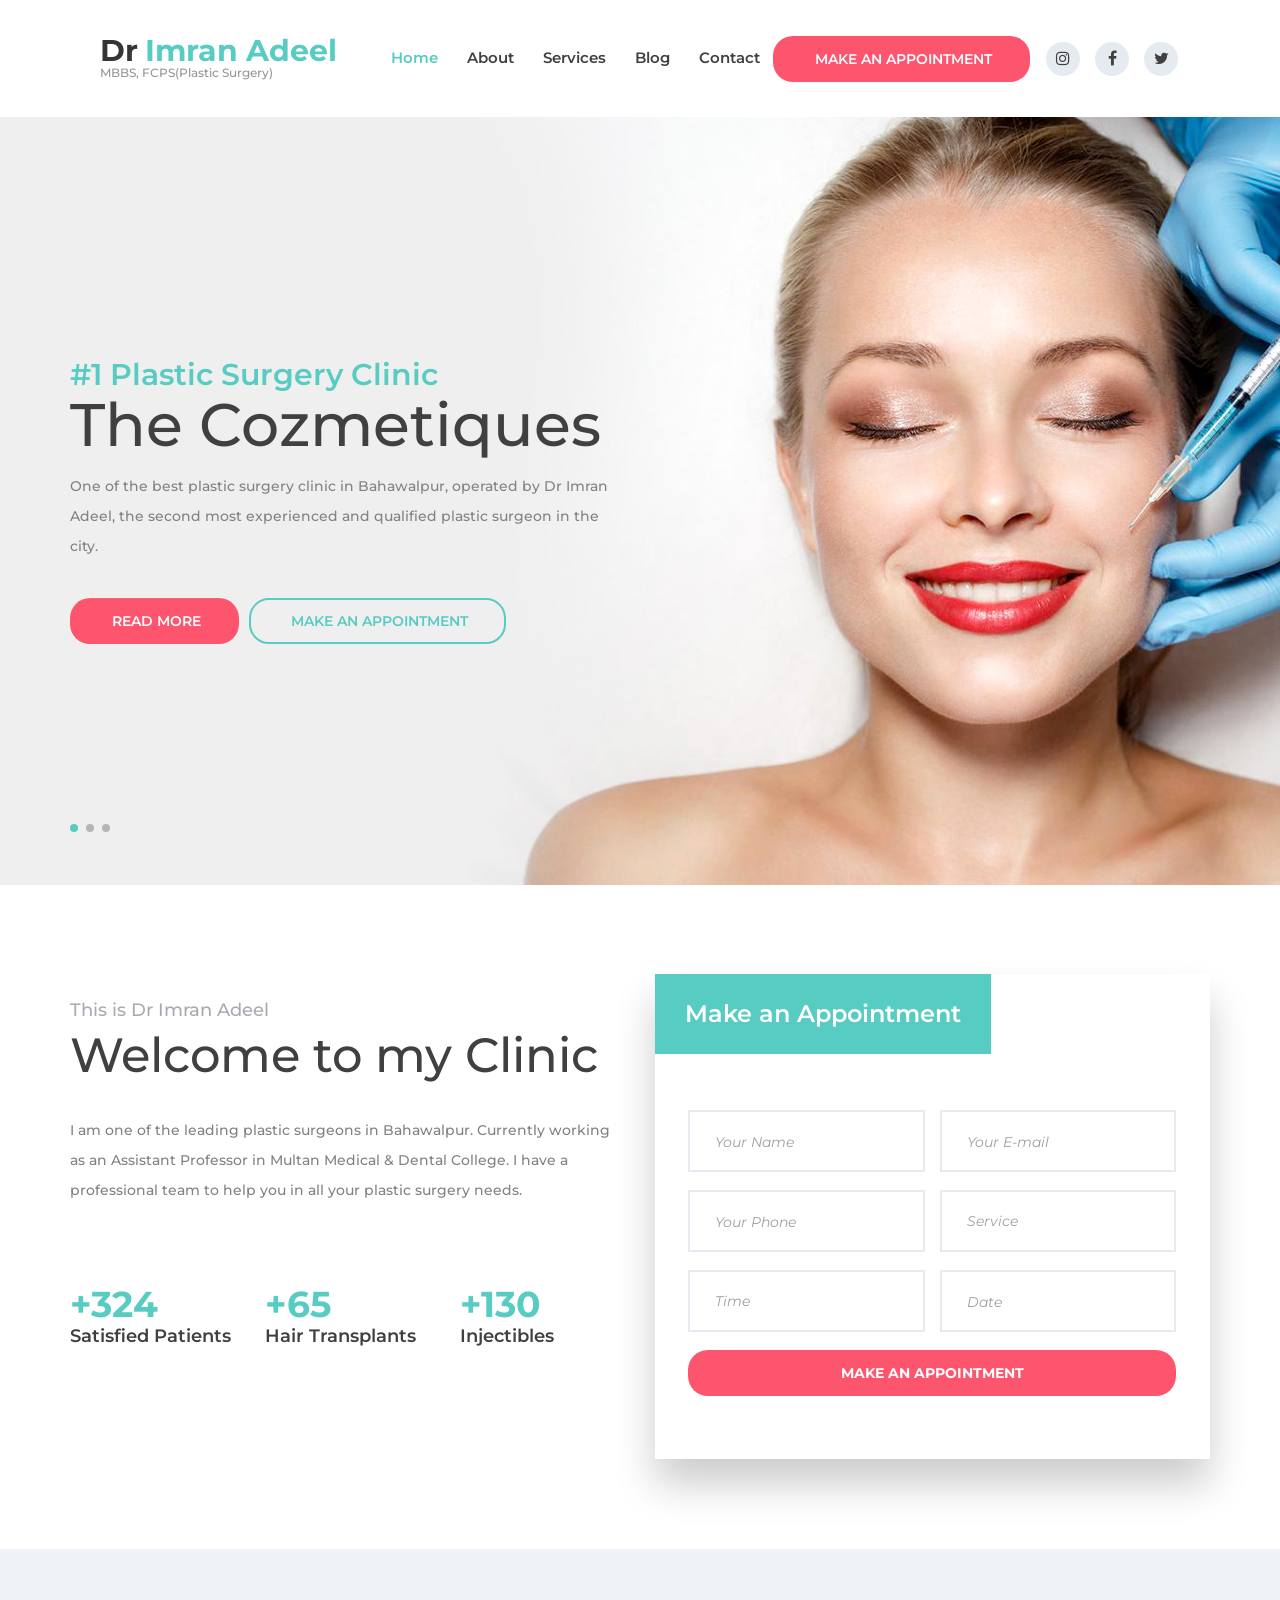
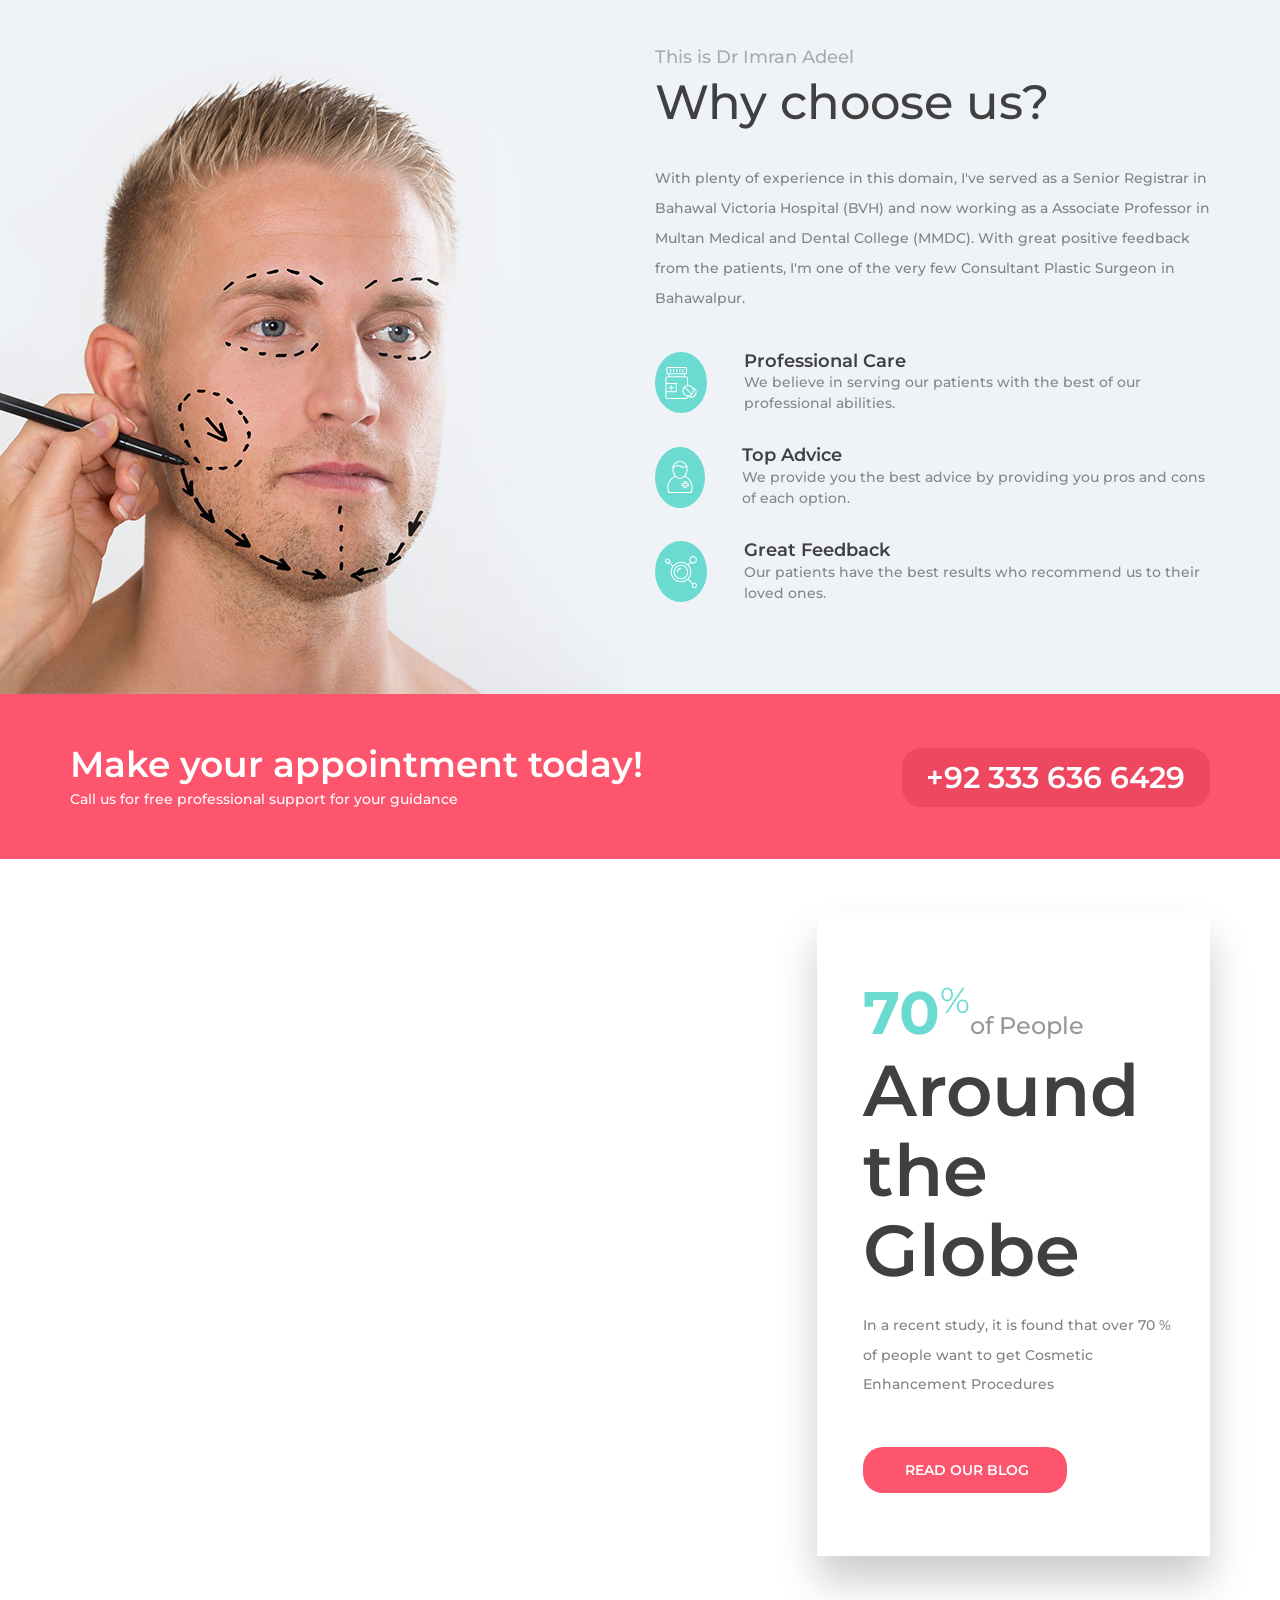
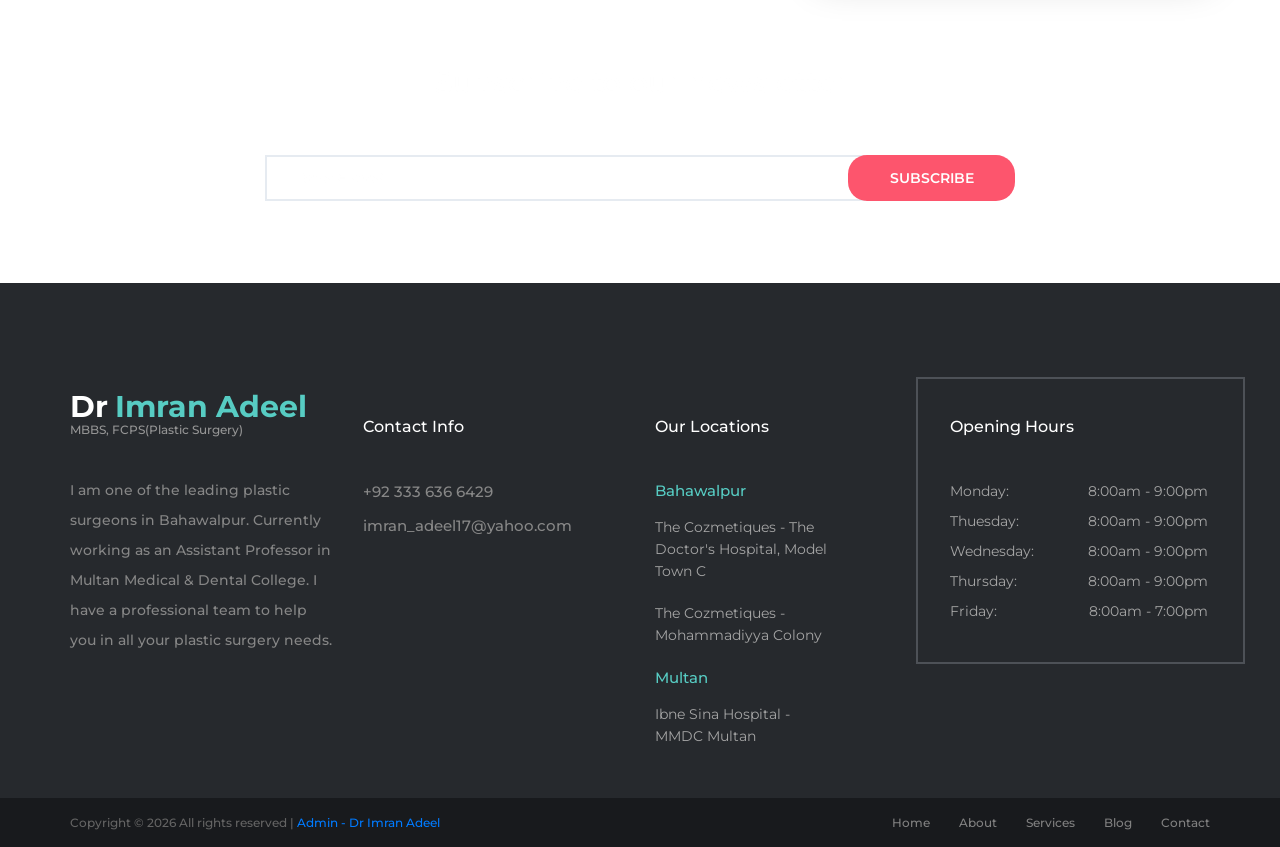
<file: index.html>
<!DOCTYPE html>
<html lang="en">

<head>
    <title>Dr Imran Adeel - Home</title>
    <meta charset="utf-8">
    <meta http-equiv="X-UA-Compatible" content="IE=edge">
    <meta name="description" content="One of the best plastic surgery clinic in Bahawalpur, operated by Dr Imran Adeel, the second most experienced and qualified plastic surgeon in the city.">
    <meta name="viewport" content="width=device-width, initial-scale=1">
    <link rel="icon" type="image/png" href="images/icon.ico">
    <link rel="stylesheet" type="text/css" href="styles/bootstrap-4.1.2/bootstrap.min.css">
    <link href="plugins/font-awesome-4.7.0/css/font-awesome.min.css" rel="stylesheet" type="text/css">
    <link rel="stylesheet" type="text/css" href="plugins/OwlCarousel2-2.2.1/owl.carousel.css">
    <link rel="stylesheet" type="text/css" href="plugins/OwlCarousel2-2.2.1/owl.theme.default.css">
    <link rel="stylesheet" type="text/css" href="plugins/OwlCarousel2-2.2.1/animate.css">
    <link href="plugins/jquery-datepicker/jquery-ui.css" rel="stylesheet" type="text/css">
    <link rel="stylesheet" type="text/css" href="styles/main_styles.css">
    <link rel="stylesheet" type="text/css" href="styles/responsive.css">
    <link rel="stylesheet" type="text/css" href="styles/modal.css">
    <style media="screen">
        html {
            scroll-behavior: smooth;
        }
    </style>
</head>

<body>

    <div class="super_container">

        <!-- Header -->

        <header class="header trans_400">
            <div class="header_content d-flex flex-row align-items-center jusity-content-start trans_400">

                <!-- Logo -->
                <div class="logo">
                    <a href="index.html">
                        <div>Dr<span>Imran Adeel</span></div>
                        <div>MBBS, FCPS(Plastic Surgery)</div>
                    </a>
                </div>

                <!-- Main Navigation -->
                <nav class="main_nav">
                    <ul class="d-flex flex-row align-items-center justify-content-start">
                        <li class="active"><a href="index.html">Home</a></li>
                        <li><a href="about.html">About</a></li>
                        <li><a href="services.html">Services</a></li>
                        <li><a href="blog.php">Blog</a></li>
                        <li><a href="contact.html">Contact</a></li>
                    </ul>
                </nav>
                <div class="header_extra d-flex flex-row align-items-center justify-content-end ml-auto">

                    <!-- Work Hourse -->
                    <div class="work_hours">Mo - Sun: 8:00am - 9:00pm</div>

                    <!-- Header Phone -->
                    <div class="header_phone">+92 333 636 6429</div>

                    <!-- Appointment Button -->
                    <div class="button button_1 header_button"><a href="#appoint">Make an Appointment</a></div>

                    <!-- Header Social -->
                    <div class="social header_social">
                        <ul class="d-flex flex-row align-items-center justify-content-start">
                            <li><a href="#"><i class="fa fa-instagram" aria-hidden="true"></i></a></li>
                            <li><a href="https://www.facebook.com/imran.adeel.plasticsurgeon.2017/"><i class="fa fa-facebook" aria-hidden="true"></i></a></li>
                            <li><a href="#"><i class="fa fa-twitter" aria-hidden="true"></i></a></li>
                        </ul>
                    </div>

                    <!-- Hamburger -->
                    <div class="hamburger"><i class="fa fa-bars" aria-hidden="true"></i></div>
                </div>
            </div>
        </header>

        <!-- Menu -->

        <div class="menu_overlay trans_400"></div>
        <div class="menu trans_400">
            <div class="menu_close_container">
                <div class="menu_close">
                    <div></div>
                    <div></div>
                </div>
            </div>
            <nav class="menu_nav">
                <ul>
                    <li><a href="index.html">Home</a></li>
                    <li><a href="about.html">About</a></li>
                    <li><a href="services.html">Services</a></li>
                    <li><a href="blog.php">Blog</a></li>
                    <li><a href="contact.html">Contact</a></li>
                </ul>
            </nav>
            <div class="menu_extra">
                <div class="menu_link">Mo - Sun: 8:00am - 9:00pm</div>
                <div class="menu_link">+92 333 636 6429</div>
                <div class="menu_link"><a href="#appoint">Make an appointment</a></div>
            </div>
            <div class="social menu_social">
                <ul class="d-flex flex-row align-items-center justify-content-start">
                    <li><a href="#"><i class="fa fa-instagram" aria-hidden="true"></i></a></li>
                    <li><a href="https://www.facebook.com/imran.adeel.plasticsurgeon.2017/"><i class="fa fa-facebook" aria-hidden="true"></i></a></li>
                    <li><a href="#"><i class="fa fa-twitter" aria-hidden="true"></i></a></li>
                </ul>
            </div>
        </div>

        <!-- Home -->

        <div class="home">

            <!-- Home Slider -->
            <div class="home_slider_container">
                <div class="owl-carousel owl-theme home_slider">

                    <!-- Slide -->
                    <div class="owl-item">
                        <div class="background_image" style="background-image:url(images/home_slider.jpg)"></div>
                        <div class="home_container">
                            <div class="container">
                                <div class="row">
                                    <div class="col">
                                        <div class="home_content">
                                            <div class="home_subtitle">#1 Plastic Surgery Clinic</div>
                                            <div class="home_title">The Cozmetiques</div>
                                            <div class="home_text">
                                                <p>One of the best plastic surgery clinic in Bahawalpur, operated by Dr Imran Adeel, the second most experienced and qualified plastic surgeon in the city. </p>
                                            </div>
                                            <div class="home_buttons d-flex flex-row align-items-center justify-content-start">
                                                <div class="button button_1 trans_200"><a href="#whyus">read more</a></div>
                                                <div class="button button_2 trans_200"><a href="#appoint">make an appointment</a></div>
                                            </div>
                                        </div>
                                    </div>
                                </div>
                            </div>
                        </div>
                    </div>

                    <!-- Slide -->
                    <div class="owl-item">
                        <div class="background_image" style="background-image:url(images/rhinop.jpg)"></div>
                        <div class="home_container">
                            <div class="container">
                                <div class="row">
                                    <div class="col">
                                        <div class="home_content">
                                            <div class="home_subtitle">Nose Bump Solution</div>
                                            <div class="home_title">Rhinoplasty</div>
                                            <div class="home_text">
                                                <p>Rhinoplasty, commonly known as a nose job, is a plastic surgery procedure for correcting and reconstructing the nose. There are two types of plastic surgery used – reconstructive surgery that restores the
                                                    form and functions of the nose and cosmetic surgery that improves the appearance of the nose.</p>
                                            </div>
                                            <div class="home_buttons d-flex flex-row align-items-center justify-content-start">
                                                <div class="button button_1 trans_200"><a href="services.html">read more</a></div>
                                            </div>
                                        </div>
                                    </div>
                                </div>
                            </div>
                        </div>
                    </div>

                    <!-- Slide -->
                    <div class="owl-item">
                        <div class="background_image" style="background-image:url(images/hairtrn.jpg)"></div>
                        <div class="home_container">
                            <div class="container">
                                <div class="row">
                                    <div class="col">
                                        <div class="home_content">
                                            <div class="home_subtitle">Stop Balding</div>
                                            <div class="home_title">Regrow Hair</div>
                                            <div class="home_text">
                                                <p>Hair transplantation is a surgical technique that removes hair follicles from one part of the body, called the 'donor site', to a bald or balding part of the body known as the 'recipient site'. The technique
                                                    is primarily used to treat male pattern baldness.</p>
                                            </div>
                                            <div class="home_buttons d-flex flex-row align-items-center justify-content-start">
                                                <div class="button button_1 trans_200"><a href="services.html">read more</a></div>
                                            </div>
                                        </div>
                                    </div>
                                </div>
                            </div>
                        </div>
                    </div>

                </div>

                <!-- Home Slider Dots -->

                <div class="home_slider_dots">
                    <ul id="home_slider_custom_dots" class="home_slider_custom_dots d-flex flex-row align-items-center justify-content-start">
                        <li class="home_slider_custom_dot trans_200 active"></li>
                        <li class="home_slider_custom_dot trans_200"></li>
                        <li class="home_slider_custom_dot trans_200"></li>
                    </ul>
                </div>

            </div>
        </div>

        <!-- Intro -->

        <div id="appoint" class="intro">
            <div class="container">
                <div class="row">

                    <!-- Intro Content -->
                    <div class="col-lg-6 intro_col">
                        <div class="intro_content">
                            <div class="section_title_container">
                                <div class="section_subtitle">This is Dr Imran Adeel</div>
                                <div class="section_title">
                                    <h2>Welcome to my Clinic</h2>
                                </div>
                            </div>
                            <div class="intro_text">
                                <p>I am one of the leading plastic surgeons in Bahawalpur. Currently working as an Assistant Professor in Multan Medical & Dental College. I have a professional team to help you in all your plastic surgery needs. </p>
                            </div>
                            <div class="milestones">
                                <div class="row milestones_row">

                                    <!-- Milestone -->
                                    <div class="col-md-4 milestone_col">
                                        <div class="milestone">
                                            <div class="milestone_counter" data-end-value="500" data-sign-before="+">0</div>
                                            <div class="milestone_text">Satisfied Patients</div>
                                        </div>
                                    </div>

                                    <!-- Milestone -->
                                    <div class="col-md-4 milestone_col">
                                        <div class="milestone">
                                            <div class="milestone_counter" data-end-value="100" data-sign-before="+">0</div>
                                            <div class="milestone_text">Hair Transplants</div>
                                        </div>
                                    </div>

                                    <!-- Milestone -->
                                    <div class="col-md-4 milestone_col">
                                        <div class="milestone">
                                            <div class="milestone_counter" data-end-value="200" data-sign-before="+">0</div>
                                            <div class="milestone_text">Injectibles</div>
                                        </div>
                                    </div>

                                </div>
                            </div>
                        </div>
                    </div>

                    <!-- Intro Form -->
                    <div class="col-lg-6 intro_col">
                        <div class="intro_form_container">
                            <div class="intro_form_title">Make an Appointment</div>
                            <form action="" class="intro_form" id="intro_form">
                                <div class="d-flex flex-row align-items-start justify-content-between flex-wrap">
                                    <input type="text" class="intro_input" placeholder="Your Name" required="required">
                                    <input type="email" class="intro_input" placeholder="Your E-mail" required="required">
                                    <input type="tel" class="intro_input" placeholder="Your Phone" required="required">
                                    <select class="intro_select intro_input" required>
									<option disabled="" selected="" value="">Service</option>
									<option>Abdominoplasty</option>
									<option>Acne Scars Treatment</option>
									<option>Blepharoplasty</option>
									<option>Botox injections</option>
									<option>Breast Augmentation</option>
									<option>Breast reduction surgery</option>
									<option>Burn Wound Management</option>
									<option>Cleft Lip & Palate Surgery</option>
									<option>Cosmetic & Reconstructive Surgery</option>
									<option>Facelift</option>
									<option>Facial Fillers</option>
									<option>Facial Rejuvenation</option>
									<option>Gynecomastia or Male Breast reduction surgery</option>
									<option>Hair Transplant</option>
									<option>Lip Augmentation</option>
									<option>Lip Reduction Surgery</option>
									<option>Liposuction</option>
									<option>PRP Therapy</option>
									<option>Rhinoplasty</option>
									<option>Skin Whitening Injections</option>
								</select>
                                    <select class="intro_select intro_input" required="required">
										<option disabled="" selected="" value="">Time</option>
										<option>Morning</option>
										<option>Evening</option>
									</select>
                                    <input type="text" id="datepicker" class="intro_input datepicker" placeholder="Date" required="required">
                                </div>
                                <button id="myBtn" class="button button_1 intro_button trans_200">make an appointment</button>

                                <div id="myModal" class="modal">
                                    <div class="modal-content">
                                        <span class="close">&times;</span>
                                        <p>This feature is not yet available. Sorry for inconvenience.</p>
                                    </div>
                                </div>

                            </form>
                        </div>
                    </div>

                </div>
            </div>
        </div>

        <!-- Why Choose Us -->

        <div class="why">
            <!-- <div class="background_image" style="background-image:url(images/why.jpg)"></div> -->
            <div class="container">
                <div class="row row-eq-height">

                    <!-- Why Choose Us Image -->
                    <div class="col-lg-6 order-lg-1 order-2">
                        <div class="why_image_container">
                            <div class="why_image"><img src="images/why_1.jpg" alt=""></div>
                        </div>
                    </div>

                    <!-- Why Choose Us Content -->
                    <div id="whyus" class="col-lg-6 order-lg-2 order-1">
                        <div class="why_content">
                            <div class="section_title_container">
                                <div class="section_subtitle">This is Dr Imran Adeel</div>
                                <div class="section_title">
                                    <h2>Why choose us?</h2>
                                </div>
                            </div>
                            <div class="why_text">
                                <p>With plenty of experience in this domain, I've served as a Senior Registrar in Bahawal Victoria Hospital (BVH) and now working as a Associate Professor in Multan Medical and Dental College (MMDC). With great positive feedback
                                    from the patients, I'm one of the very few Consultant Plastic Surgeon in Bahawalpur.</p>
                            </div>
                            <div class="why_list">
                                <ul>

                                    <!-- Why List Item -->
                                    <li class="d-flex flex-row align-items-center justify-content-start">
                                        <div class="icon_container d-flex flex-column align-items-center justify-content-center">
                                            <div class="icon"><img src="images/icon_1.svg" alt="https://www.flaticon.com/authors/prosymbols"></div>
                                        </div>
                                        <div class="why_list_content">
                                            <div class="why_list_title">Professional Care</div>
                                            <div class="why_list_text">We believe in serving our patients with the best of our professional abilities.</div>
                                        </div>
                                    </li>

                                    <!-- Why List Item -->
                                    <li class="d-flex flex-row align-items-center justify-content-start">
                                        <div class="icon_container d-flex flex-column align-items-center justify-content-center">
                                            <div class="icon"><img src="images/icon_2.svg" alt="https://www.flaticon.com/authors/prosymbols"></div>
                                        </div>
                                        <div class="why_list_content">
                                            <div class="why_list_title">Top Advice</div>
                                            <div class="why_list_text">We provide you the best advice by providing you pros and cons of each option.</div>
                                        </div>
                                    </li>

                                    <!-- Why List Item -->
                                    <li class="d-flex flex-row align-items-center justify-content-start">
                                        <div class="icon_container d-flex flex-column align-items-center justify-content-center">
                                            <div class="icon"><img src="images/icon_3.svg" alt="https://www.flaticon.com/authors/prosymbols"></div>
                                        </div>
                                        <div class="why_list_content">
                                            <div class="why_list_title">Great Feedback</div>
                                            <div class="why_list_text">Our patients have the best results who recommend us to their loved ones.</div>
                                        </div>
                                    </li>

                                </ul>
                            </div>
                        </div>
                    </div>
                </div>
            </div>
        </div>

        <!-- Call to action -->

        <div class="cta">
            <div class="container">
                <div class="row">
                    <div class="col">
                        <div class="cta_container d-flex flex-lg-row flex-column align-items-lg-center align-items-start justify-content-start">
                            <div class="cta_content">
                                <div class="cta_title">Make your appointment today!</div>
                                <div class="cta_text">Call us for free professional support for your guidance</div>
                            </div>
                            <div class="cta_phone ml-lg-auto">+92 333 636 6429</div>
                        </div>
                    </div>
                </div>
            </div>
        </div>



        <!-- Extra -->

        <div class="extra">
            <div class="parallax_background parallax-window" data-parallax="scroll" data-image-src="images/extra.jpg" data-speed="0.8"></div>
            <div class="container">
                <div class="row">
                    <div class="col">
                        <div class="extra_container d-flex flex-row align-items-start justify-content-end">
                            <div class="extra_content">
                                <div class="extra_disc d-flex flex-row align-items-end justify-content-start">
                                    <div>70<span>%</span></div>
                                    <div>of People</div>
                                </div>
                                <div class="extra_title">Around the Globe</div>
                                <div class="extra_text">
                                    <p>In a recent study, it is found that over 70 % of people want to get Cosmetic Enhancement Procedures</p>
                                </div>
                                <div class="button button_1 extra_link trans_200"><a href="blog.php">read our blog</a></div>
                            </div>
                        </div>
                    </div>
                </div>
            </div>
        </div>

        <!-- Newsletter -->

        <div class="newsletter">
            <div class="parallax_background parallax-window" data-parallax="scroll" data-image-src="images/newsletter.jpg" data-speed="0.8"></div>
            <div class="container">
                <div class="row">
                    <div class="col text-center">
                        <div class="newsletter_title">Subscribe to our newsletter</div>
                    </div>
                </div>
                <div class="row newsletter_row">
                    <div class="col-lg-8 offset-lg-2">
                        <div class="newsletter_form_container">
                            <form action="" id="newsleter_form" class="newsletter_form">
                                <input type="email" class="newsletter_input" placeholder="Your E-mail" required="required">
                                <button id="myBtn1" class="newsletter_button">subscribe</button>


                                <div id="myModal" class="modal">
                                    <div class="modal-content">
                                        <span class="close">&times;</span>
                                        <p>This feature is not yet available. Sorry for inconvenience.</p>
                                    </div>
                                </div>


                            </form>
                        </div>
                    </div>
                </div>
            </div>
        </div>

        <!-- Footer -->

        <footer class="footer">
            <div class="footer_content">
                <div class="container">
                    <div class="row">

                        <!-- Footer About -->
                        <div class="col-lg-3 footer_col">
                            <div class="footer_about">
                                <div class="footer_logo">
                                    <a href="#">
                                        <div>Dr<span>Imran Adeel</span></div>
                                        <div>MBBS, FCPS(Plastic Surgery)</div>
                                    </a>
                                </div>
                                <div class="footer_about_text">
                                    <p>I am one of the leading plastic surgeons in Bahawalpur. Currently working as an Assistant Professor in Multan Medical & Dental College. I have a professional team to help you in all your plastic surgery needs.</p>
                                </div>
                            </div>
                        </div>

                        <!-- Footer Contact Info -->
                        <div class="col-lg-3 footer_col">
                            <div class="footer_contact">
                                <div class="footer_title">Contact Info</div>
                                <ul class="contact_list">
                                    <li>+92 333 636 6429</li>
                                    <li>imran_adeel17@yahoo.com</li>
                                </ul>
                            </div>
                        </div>

                        <!-- Footer Locations -->
                        <div class="col-lg-3 footer_col">
                            <div class="footer_location">
                                <div class="footer_title">Our Locations</div>
                                <ul class="locations_list">
                                    <li>
                                        <div class="location_title">Bahawalpur</div>
                                        <div class="location_text">The Cozmetiques - The Doctor's Hospital, Model Town C</div>
                                    </li>
                                    <li>
                                        <div class="location_text">The Cozmetiques - Mohammadiyya Colony</div>
                                    </li>
                                    <li>
                                        <div class="location_title">Multan</div>
                                        <div class="location_text">Ibne Sina Hospital - MMDC Multan</div>
                                    </li>
                                </ul>
                            </div>
                        </div>

                        <!-- Footer Opening Hours -->
                        <div class="col-lg-3 footer_col">
                            <div class="opening_hours">
                                <div class="footer_title">Opening Hours</div>
                                <ul class="opening_hours_list">
                                    <li class="d-flex flex-row align-items-start justify-content-start">
                                        <div>Monday:</div>
                                        <div class="ml-auto">8:00am - 9:00pm</div>
                                    </li>
                                    <li class="d-flex flex-row align-items-start justify-content-start">
                                        <div>Thuesday:</div>
                                        <div class="ml-auto">8:00am - 9:00pm</div>
                                    </li>
                                    <li class="d-flex flex-row align-items-start justify-content-start">
                                        <div>Wednesday:</div>
                                        <div class="ml-auto">8:00am - 9:00pm</div>
                                    </li>
                                    <li class="d-flex flex-row align-items-start justify-content-start">
                                        <div>Thursday:</div>
                                        <div class="ml-auto">8:00am - 9:00pm</div>
                                    </li>
                                    <li class="d-flex flex-row align-items-start justify-content-start">
                                        <div>Friday:</div>
                                        <div class="ml-auto">8:00am - 7:00pm</div>
                                    </li>
                                </ul>
                            </div>
                        </div>

                    </div>
                </div>
            </div>
            <div class="footer_bar">
                <div class="container">
                    <div class="row">
                        <div class="col">
                            <div class="footer_bar_content  d-flex flex-md-row flex-column align-items-md-center justify-content-start">
                                <div class="copyright">
                                    <!-- Link back to Colorlib can't be removed. Template is licensed under CC BY 3.0. -->
                                    Copyright &copy;
                                    <script>
                                        document.write(new Date().getFullYear());
                                    </script> All rights reserved | <a href="php/login.php" target="_blank">Admin - Dr Imran Adeel</a>
                                    <!-- Link back to Colorlib can't be removed. Template is licensed under CC BY 3.0. -->
                                </div>
                                <nav class="footer_nav ml-md-auto">
                                    <ul class="d-flex flex-row align-items-center justify-content-start">
                                        <li><a href="index.html">Home</a></li>
                                        <li><a href="about.html">About</a></li>
                                        <li><a href="services.html">Services</a></li>
                                        <li><a href="blog.php">Blog</a></li>
                                        <li><a href="contact.html">Contact</a></li>
                                    </ul>
                                </nav>
                            </div>
                        </div>
                    </div>
                </div>
            </div>
        </footer>
    </div>

    <script src="js/jquery-3.2.1.min.js"></script>
    <script src="styles/bootstrap-4.1.2/popper.js"></script>
    <script src="styles/bootstrap-4.1.2/bootstrap.min.js"></script>
    <script src="plugins/greensock/TweenMax.min.js"></script>
    <script src="plugins/greensock/TimelineMax.min.js"></script>
    <script src="plugins/scrollmagic/ScrollMagic.min.js"></script>
    <script src="plugins/greensock/animation.gsap.min.js"></script>
    <script src="plugins/greensock/ScrollToPlugin.min.js"></script>
    <script src="plugins/OwlCarousel2-2.2.1/owl.carousel.js"></script>
    <script src="plugins/easing/easing.js"></script>
    <script src="plugins/parallax-js-master/parallax.min.js"></script>
    <script src="plugins/jquery-datepicker/jquery-ui.js"></script>
    <script src="js/custom.js"></script>


    <script>
        // Get the modal
        var modal = document.getElementById('myModal');

        // Get the button that opens the modal
        var btn = document.getElementById("myBtn");

        // Get the button that opens the modal
        var btn1 = document.getElementById("myBtn1");

        // Get the <span> element that closes the modal
        var span = document.getElementsByClassName("close")[0];

        // When the user clicks the button, open the modal
        btn.onclick = function() {
            modal.style.display = "block";
        }

        btn1.onclick = function() {
            modal.style.display = "block";
        }

        // When the user clicks on <span> (x), close the modal
        span.onclick = function() {
            modal.style.display = "none";
        }

        // When the user clicks anywhere outside of the modal, close it
        window.onclick = function(event) {
            if (event.target == modal) {
                modal.style.display = "none";
            }
        }
    </script>



    <script type="text/javascript">
        (function() {
            var dg_scr = document.createElement('script');
            dg_scr.type = 'text/javascript';
            dg_scr.async = true;
            dg_scr.src = (('https:' == document.location.protocol) ? 'https://' : 'http://') + 'track.freecallinc.com/freecall.js';
            dg_scr.onload = function() {
                try {
                    deskGod.track(73532, 70925);
                } catch (err) {}
            };
            var s = document.getElementsByTagName('script')[0];
            s.parentNode.insertBefore(dg_scr, s);
        })();
    </script>

</body>

</html>
</file>
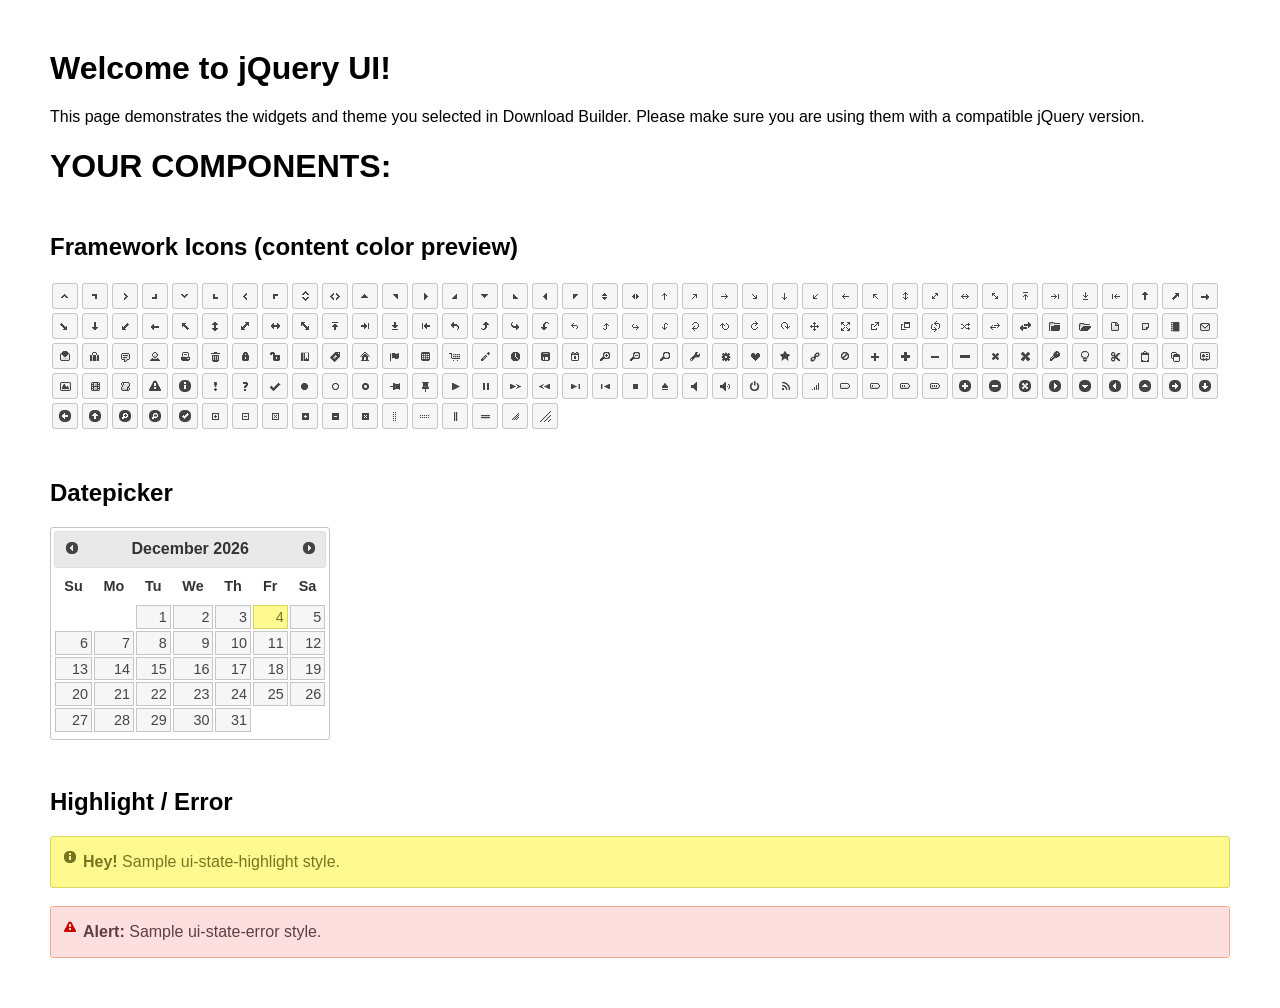
<file: plugins/jquery-datepicker/index.html>
<!doctype html>
<html lang="us">
<head>
	<meta charset="utf-8">
	<title>jQuery UI Example Page</title>
	<link href="jquery-ui.css" rel="stylesheet">
	<style>
	body{
		font-family: "Trebuchet MS", sans-serif;
		margin: 50px;
	}
	.demoHeaders {
		margin-top: 2em;
	}
	#dialog-link {
		padding: .4em 1em .4em 20px;
		text-decoration: none;
		position: relative;
	}
	#dialog-link span.ui-icon {
		margin: 0 5px 0 0;
		position: absolute;
		left: .2em;
		top: 50%;
		margin-top: -8px;
	}
	#icons {
		margin: 0;
		padding: 0;
	}
	#icons li {
		margin: 2px;
		position: relative;
		padding: 4px 0;
		cursor: pointer;
		float: left;
		list-style: none;
	}
	#icons span.ui-icon {
		float: left;
		margin: 0 4px;
	}
	.fakewindowcontain .ui-widget-overlay {
		position: absolute;
	}
	select {
		width: 200px;
	}
	</style>
</head>
<body>

<h1>Welcome to jQuery UI!</h1>

<div class="ui-widget">
	<p>This page demonstrates the widgets and theme you selected in Download Builder. Please make sure you are using them with a compatible jQuery version.</p>
</div>

<h1>YOUR COMPONENTS:</h1>
















<h2 class="demoHeaders">Framework Icons (content color preview)</h2>
<ul id="icons" class="ui-widget ui-helper-clearfix">
	<li class="ui-state-default ui-corner-all" title=".ui-icon-caret-1-n"><span class="ui-icon ui-icon-caret-1-n"></span></li>
	<li class="ui-state-default ui-corner-all" title=".ui-icon-caret-1-ne"><span class="ui-icon ui-icon-caret-1-ne"></span></li>
	<li class="ui-state-default ui-corner-all" title=".ui-icon-caret-1-e"><span class="ui-icon ui-icon-caret-1-e"></span></li>
	<li class="ui-state-default ui-corner-all" title=".ui-icon-caret-1-se"><span class="ui-icon ui-icon-caret-1-se"></span></li>
	<li class="ui-state-default ui-corner-all" title=".ui-icon-caret-1-s"><span class="ui-icon ui-icon-caret-1-s"></span></li>
	<li class="ui-state-default ui-corner-all" title=".ui-icon-caret-1-sw"><span class="ui-icon ui-icon-caret-1-sw"></span></li>
	<li class="ui-state-default ui-corner-all" title=".ui-icon-caret-1-w"><span class="ui-icon ui-icon-caret-1-w"></span></li>
	<li class="ui-state-default ui-corner-all" title=".ui-icon-caret-1-nw"><span class="ui-icon ui-icon-caret-1-nw"></span></li>
	<li class="ui-state-default ui-corner-all" title=".ui-icon-caret-2-n-s"><span class="ui-icon ui-icon-caret-2-n-s"></span></li>
	<li class="ui-state-default ui-corner-all" title=".ui-icon-caret-2-e-w"><span class="ui-icon ui-icon-caret-2-e-w"></span></li>
	<li class="ui-state-default ui-corner-all" title=".ui-icon-triangle-1-n"><span class="ui-icon ui-icon-triangle-1-n"></span></li>
	<li class="ui-state-default ui-corner-all" title=".ui-icon-triangle-1-ne"><span class="ui-icon ui-icon-triangle-1-ne"></span></li>
	<li class="ui-state-default ui-corner-all" title=".ui-icon-triangle-1-e"><span class="ui-icon ui-icon-triangle-1-e"></span></li>
	<li class="ui-state-default ui-corner-all" title=".ui-icon-triangle-1-se"><span class="ui-icon ui-icon-triangle-1-se"></span></li>
	<li class="ui-state-default ui-corner-all" title=".ui-icon-triangle-1-s"><span class="ui-icon ui-icon-triangle-1-s"></span></li>
	<li class="ui-state-default ui-corner-all" title=".ui-icon-triangle-1-sw"><span class="ui-icon ui-icon-triangle-1-sw"></span></li>
	<li class="ui-state-default ui-corner-all" title=".ui-icon-triangle-1-w"><span class="ui-icon ui-icon-triangle-1-w"></span></li>
	<li class="ui-state-default ui-corner-all" title=".ui-icon-triangle-1-nw"><span class="ui-icon ui-icon-triangle-1-nw"></span></li>
	<li class="ui-state-default ui-corner-all" title=".ui-icon-triangle-2-n-s"><span class="ui-icon ui-icon-triangle-2-n-s"></span></li>
	<li class="ui-state-default ui-corner-all" title=".ui-icon-triangle-2-e-w"><span class="ui-icon ui-icon-triangle-2-e-w"></span></li>
	<li class="ui-state-default ui-corner-all" title=".ui-icon-arrow-1-n"><span class="ui-icon ui-icon-arrow-1-n"></span></li>
	<li class="ui-state-default ui-corner-all" title=".ui-icon-arrow-1-ne"><span class="ui-icon ui-icon-arrow-1-ne"></span></li>
	<li class="ui-state-default ui-corner-all" title=".ui-icon-arrow-1-e"><span class="ui-icon ui-icon-arrow-1-e"></span></li>
	<li class="ui-state-default ui-corner-all" title=".ui-icon-arrow-1-se"><span class="ui-icon ui-icon-arrow-1-se"></span></li>
	<li class="ui-state-default ui-corner-all" title=".ui-icon-arrow-1-s"><span class="ui-icon ui-icon-arrow-1-s"></span></li>
	<li class="ui-state-default ui-corner-all" title=".ui-icon-arrow-1-sw"><span class="ui-icon ui-icon-arrow-1-sw"></span></li>
	<li class="ui-state-default ui-corner-all" title=".ui-icon-arrow-1-w"><span class="ui-icon ui-icon-arrow-1-w"></span></li>
	<li class="ui-state-default ui-corner-all" title=".ui-icon-arrow-1-nw"><span class="ui-icon ui-icon-arrow-1-nw"></span></li>
	<li class="ui-state-default ui-corner-all" title=".ui-icon-arrow-2-n-s"><span class="ui-icon ui-icon-arrow-2-n-s"></span></li>
	<li class="ui-state-default ui-corner-all" title=".ui-icon-arrow-2-ne-sw"><span class="ui-icon ui-icon-arrow-2-ne-sw"></span></li>
	<li class="ui-state-default ui-corner-all" title=".ui-icon-arrow-2-e-w"><span class="ui-icon ui-icon-arrow-2-e-w"></span></li>
	<li class="ui-state-default ui-corner-all" title=".ui-icon-arrow-2-se-nw"><span class="ui-icon ui-icon-arrow-2-se-nw"></span></li>
	<li class="ui-state-default ui-corner-all" title=".ui-icon-arrowstop-1-n"><span class="ui-icon ui-icon-arrowstop-1-n"></span></li>
	<li class="ui-state-default ui-corner-all" title=".ui-icon-arrowstop-1-e"><span class="ui-icon ui-icon-arrowstop-1-e"></span></li>
	<li class="ui-state-default ui-corner-all" title=".ui-icon-arrowstop-1-s"><span class="ui-icon ui-icon-arrowstop-1-s"></span></li>
	<li class="ui-state-default ui-corner-all" title=".ui-icon-arrowstop-1-w"><span class="ui-icon ui-icon-arrowstop-1-w"></span></li>
	<li class="ui-state-default ui-corner-all" title=".ui-icon-arrowthick-1-n"><span class="ui-icon ui-icon-arrowthick-1-n"></span></li>
	<li class="ui-state-default ui-corner-all" title=".ui-icon-arrowthick-1-ne"><span class="ui-icon ui-icon-arrowthick-1-ne"></span></li>
	<li class="ui-state-default ui-corner-all" title=".ui-icon-arrowthick-1-e"><span class="ui-icon ui-icon-arrowthick-1-e"></span></li>
	<li class="ui-state-default ui-corner-all" title=".ui-icon-arrowthick-1-se"><span class="ui-icon ui-icon-arrowthick-1-se"></span></li>
	<li class="ui-state-default ui-corner-all" title=".ui-icon-arrowthick-1-s"><span class="ui-icon ui-icon-arrowthick-1-s"></span></li>
	<li class="ui-state-default ui-corner-all" title=".ui-icon-arrowthick-1-sw"><span class="ui-icon ui-icon-arrowthick-1-sw"></span></li>
	<li class="ui-state-default ui-corner-all" title=".ui-icon-arrowthick-1-w"><span class="ui-icon ui-icon-arrowthick-1-w"></span></li>
	<li class="ui-state-default ui-corner-all" title=".ui-icon-arrowthick-1-nw"><span class="ui-icon ui-icon-arrowthick-1-nw"></span></li>
	<li class="ui-state-default ui-corner-all" title=".ui-icon-arrowthick-2-n-s"><span class="ui-icon ui-icon-arrowthick-2-n-s"></span></li>
	<li class="ui-state-default ui-corner-all" title=".ui-icon-arrowthick-2-ne-sw"><span class="ui-icon ui-icon-arrowthick-2-ne-sw"></span></li>
	<li class="ui-state-default ui-corner-all" title=".ui-icon-arrowthick-2-e-w"><span class="ui-icon ui-icon-arrowthick-2-e-w"></span></li>
	<li class="ui-state-default ui-corner-all" title=".ui-icon-arrowthick-2-se-nw"><span class="ui-icon ui-icon-arrowthick-2-se-nw"></span></li>
	<li class="ui-state-default ui-corner-all" title=".ui-icon-arrowthickstop-1-n"><span class="ui-icon ui-icon-arrowthickstop-1-n"></span></li>
	<li class="ui-state-default ui-corner-all" title=".ui-icon-arrowthickstop-1-e"><span class="ui-icon ui-icon-arrowthickstop-1-e"></span></li>
	<li class="ui-state-default ui-corner-all" title=".ui-icon-arrowthickstop-1-s"><span class="ui-icon ui-icon-arrowthickstop-1-s"></span></li>
	<li class="ui-state-default ui-corner-all" title=".ui-icon-arrowthickstop-1-w"><span class="ui-icon ui-icon-arrowthickstop-1-w"></span></li>
	<li class="ui-state-default ui-corner-all" title=".ui-icon-arrowreturnthick-1-w"><span class="ui-icon ui-icon-arrowreturnthick-1-w"></span></li>
	<li class="ui-state-default ui-corner-all" title=".ui-icon-arrowreturnthick-1-n"><span class="ui-icon ui-icon-arrowreturnthick-1-n"></span></li>
	<li class="ui-state-default ui-corner-all" title=".ui-icon-arrowreturnthick-1-e"><span class="ui-icon ui-icon-arrowreturnthick-1-e"></span></li>
	<li class="ui-state-default ui-corner-all" title=".ui-icon-arrowreturnthick-1-s"><span class="ui-icon ui-icon-arrowreturnthick-1-s"></span></li>
	<li class="ui-state-default ui-corner-all" title=".ui-icon-arrowreturn-1-w"><span class="ui-icon ui-icon-arrowreturn-1-w"></span></li>
	<li class="ui-state-default ui-corner-all" title=".ui-icon-arrowreturn-1-n"><span class="ui-icon ui-icon-arrowreturn-1-n"></span></li>
	<li class="ui-state-default ui-corner-all" title=".ui-icon-arrowreturn-1-e"><span class="ui-icon ui-icon-arrowreturn-1-e"></span></li>
	<li class="ui-state-default ui-corner-all" title=".ui-icon-arrowreturn-1-s"><span class="ui-icon ui-icon-arrowreturn-1-s"></span></li>
	<li class="ui-state-default ui-corner-all" title=".ui-icon-arrowrefresh-1-w"><span class="ui-icon ui-icon-arrowrefresh-1-w"></span></li>
	<li class="ui-state-default ui-corner-all" title=".ui-icon-arrowrefresh-1-n"><span class="ui-icon ui-icon-arrowrefresh-1-n"></span></li>
	<li class="ui-state-default ui-corner-all" title=".ui-icon-arrowrefresh-1-e"><span class="ui-icon ui-icon-arrowrefresh-1-e"></span></li>
	<li class="ui-state-default ui-corner-all" title=".ui-icon-arrowrefresh-1-s"><span class="ui-icon ui-icon-arrowrefresh-1-s"></span></li>
	<li class="ui-state-default ui-corner-all" title=".ui-icon-arrow-4"><span class="ui-icon ui-icon-arrow-4"></span></li>
	<li class="ui-state-default ui-corner-all" title=".ui-icon-arrow-4-diag"><span class="ui-icon ui-icon-arrow-4-diag"></span></li>
	<li class="ui-state-default ui-corner-all" title=".ui-icon-extlink"><span class="ui-icon ui-icon-extlink"></span></li>
	<li class="ui-state-default ui-corner-all" title=".ui-icon-newwin"><span class="ui-icon ui-icon-newwin"></span></li>
	<li class="ui-state-default ui-corner-all" title=".ui-icon-refresh"><span class="ui-icon ui-icon-refresh"></span></li>
	<li class="ui-state-default ui-corner-all" title=".ui-icon-shuffle"><span class="ui-icon ui-icon-shuffle"></span></li>
	<li class="ui-state-default ui-corner-all" title=".ui-icon-transfer-e-w"><span class="ui-icon ui-icon-transfer-e-w"></span></li>
	<li class="ui-state-default ui-corner-all" title=".ui-icon-transferthick-e-w"><span class="ui-icon ui-icon-transferthick-e-w"></span></li>
	<li class="ui-state-default ui-corner-all" title=".ui-icon-folder-collapsed"><span class="ui-icon ui-icon-folder-collapsed"></span></li>
	<li class="ui-state-default ui-corner-all" title=".ui-icon-folder-open"><span class="ui-icon ui-icon-folder-open"></span></li>
	<li class="ui-state-default ui-corner-all" title=".ui-icon-document"><span class="ui-icon ui-icon-document"></span></li>
	<li class="ui-state-default ui-corner-all" title=".ui-icon-document-b"><span class="ui-icon ui-icon-document-b"></span></li>
	<li class="ui-state-default ui-corner-all" title=".ui-icon-note"><span class="ui-icon ui-icon-note"></span></li>
	<li class="ui-state-default ui-corner-all" title=".ui-icon-mail-closed"><span class="ui-icon ui-icon-mail-closed"></span></li>
	<li class="ui-state-default ui-corner-all" title=".ui-icon-mail-open"><span class="ui-icon ui-icon-mail-open"></span></li>
	<li class="ui-state-default ui-corner-all" title=".ui-icon-suitcase"><span class="ui-icon ui-icon-suitcase"></span></li>
	<li class="ui-state-default ui-corner-all" title=".ui-icon-comment"><span class="ui-icon ui-icon-comment"></span></li>
	<li class="ui-state-default ui-corner-all" title=".ui-icon-person"><span class="ui-icon ui-icon-person"></span></li>
	<li class="ui-state-default ui-corner-all" title=".ui-icon-print"><span class="ui-icon ui-icon-print"></span></li>
	<li class="ui-state-default ui-corner-all" title=".ui-icon-trash"><span class="ui-icon ui-icon-trash"></span></li>
	<li class="ui-state-default ui-corner-all" title=".ui-icon-locked"><span class="ui-icon ui-icon-locked"></span></li>
	<li class="ui-state-default ui-corner-all" title=".ui-icon-unlocked"><span class="ui-icon ui-icon-unlocked"></span></li>
	<li class="ui-state-default ui-corner-all" title=".ui-icon-bookmark"><span class="ui-icon ui-icon-bookmark"></span></li>
	<li class="ui-state-default ui-corner-all" title=".ui-icon-tag"><span class="ui-icon ui-icon-tag"></span></li>
	<li class="ui-state-default ui-corner-all" title=".ui-icon-home"><span class="ui-icon ui-icon-home"></span></li>
	<li class="ui-state-default ui-corner-all" title=".ui-icon-flag"><span class="ui-icon ui-icon-flag"></span></li>
	<li class="ui-state-default ui-corner-all" title=".ui-icon-calculator"><span class="ui-icon ui-icon-calculator"></span></li>
	<li class="ui-state-default ui-corner-all" title=".ui-icon-cart"><span class="ui-icon ui-icon-cart"></span></li>
	<li class="ui-state-default ui-corner-all" title=".ui-icon-pencil"><span class="ui-icon ui-icon-pencil"></span></li>
	<li class="ui-state-default ui-corner-all" title=".ui-icon-clock"><span class="ui-icon ui-icon-clock"></span></li>
	<li class="ui-state-default ui-corner-all" title=".ui-icon-disk"><span class="ui-icon ui-icon-disk"></span></li>
	<li class="ui-state-default ui-corner-all" title=".ui-icon-calendar"><span class="ui-icon ui-icon-calendar"></span></li>
	<li class="ui-state-default ui-corner-all" title=".ui-icon-zoomin"><span class="ui-icon ui-icon-zoomin"></span></li>
	<li class="ui-state-default ui-corner-all" title=".ui-icon-zoomout"><span class="ui-icon ui-icon-zoomout"></span></li>
	<li class="ui-state-default ui-corner-all" title=".ui-icon-search"><span class="ui-icon ui-icon-search"></span></li>
	<li class="ui-state-default ui-corner-all" title=".ui-icon-wrench"><span class="ui-icon ui-icon-wrench"></span></li>
	<li class="ui-state-default ui-corner-all" title=".ui-icon-gear"><span class="ui-icon ui-icon-gear"></span></li>
	<li class="ui-state-default ui-corner-all" title=".ui-icon-heart"><span class="ui-icon ui-icon-heart"></span></li>
	<li class="ui-state-default ui-corner-all" title=".ui-icon-star"><span class="ui-icon ui-icon-star"></span></li>
	<li class="ui-state-default ui-corner-all" title=".ui-icon-link"><span class="ui-icon ui-icon-link"></span></li>
	<li class="ui-state-default ui-corner-all" title=".ui-icon-cancel"><span class="ui-icon ui-icon-cancel"></span></li>
	<li class="ui-state-default ui-corner-all" title=".ui-icon-plus"><span class="ui-icon ui-icon-plus"></span></li>
	<li class="ui-state-default ui-corner-all" title=".ui-icon-plusthick"><span class="ui-icon ui-icon-plusthick"></span></li>
	<li class="ui-state-default ui-corner-all" title=".ui-icon-minus"><span class="ui-icon ui-icon-minus"></span></li>
	<li class="ui-state-default ui-corner-all" title=".ui-icon-minusthick"><span class="ui-icon ui-icon-minusthick"></span></li>
	<li class="ui-state-default ui-corner-all" title=".ui-icon-close"><span class="ui-icon ui-icon-close"></span></li>
	<li class="ui-state-default ui-corner-all" title=".ui-icon-closethick"><span class="ui-icon ui-icon-closethick"></span></li>
	<li class="ui-state-default ui-corner-all" title=".ui-icon-key"><span class="ui-icon ui-icon-key"></span></li>
	<li class="ui-state-default ui-corner-all" title=".ui-icon-lightbulb"><span class="ui-icon ui-icon-lightbulb"></span></li>
	<li class="ui-state-default ui-corner-all" title=".ui-icon-scissors"><span class="ui-icon ui-icon-scissors"></span></li>
	<li class="ui-state-default ui-corner-all" title=".ui-icon-clipboard"><span class="ui-icon ui-icon-clipboard"></span></li>
	<li class="ui-state-default ui-corner-all" title=".ui-icon-copy"><span class="ui-icon ui-icon-copy"></span></li>
	<li class="ui-state-default ui-corner-all" title=".ui-icon-contact"><span class="ui-icon ui-icon-contact"></span></li>
	<li class="ui-state-default ui-corner-all" title=".ui-icon-image"><span class="ui-icon ui-icon-image"></span></li>
	<li class="ui-state-default ui-corner-all" title=".ui-icon-video"><span class="ui-icon ui-icon-video"></span></li>
	<li class="ui-state-default ui-corner-all" title=".ui-icon-script"><span class="ui-icon ui-icon-script"></span></li>
	<li class="ui-state-default ui-corner-all" title=".ui-icon-alert"><span class="ui-icon ui-icon-alert"></span></li>
	<li class="ui-state-default ui-corner-all" title=".ui-icon-info"><span class="ui-icon ui-icon-info"></span></li>
	<li class="ui-state-default ui-corner-all" title=".ui-icon-notice"><span class="ui-icon ui-icon-notice"></span></li>
	<li class="ui-state-default ui-corner-all" title=".ui-icon-help"><span class="ui-icon ui-icon-help"></span></li>
	<li class="ui-state-default ui-corner-all" title=".ui-icon-check"><span class="ui-icon ui-icon-check"></span></li>
	<li class="ui-state-default ui-corner-all" title=".ui-icon-bullet"><span class="ui-icon ui-icon-bullet"></span></li>
	<li class="ui-state-default ui-corner-all" title=".ui-icon-radio-off"><span class="ui-icon ui-icon-radio-off"></span></li>
	<li class="ui-state-default ui-corner-all" title=".ui-icon-radio-on"><span class="ui-icon ui-icon-radio-on"></span></li>
	<li class="ui-state-default ui-corner-all" title=".ui-icon-pin-w"><span class="ui-icon ui-icon-pin-w"></span></li>
	<li class="ui-state-default ui-corner-all" title=".ui-icon-pin-s"><span class="ui-icon ui-icon-pin-s"></span></li>
	<li class="ui-state-default ui-corner-all" title=".ui-icon-play"><span class="ui-icon ui-icon-play"></span></li>
	<li class="ui-state-default ui-corner-all" title=".ui-icon-pause"><span class="ui-icon ui-icon-pause"></span></li>
	<li class="ui-state-default ui-corner-all" title=".ui-icon-seek-next"><span class="ui-icon ui-icon-seek-next"></span></li>
	<li class="ui-state-default ui-corner-all" title=".ui-icon-seek-prev"><span class="ui-icon ui-icon-seek-prev"></span></li>
	<li class="ui-state-default ui-corner-all" title=".ui-icon-seek-end"><span class="ui-icon ui-icon-seek-end"></span></li>
	<li class="ui-state-default ui-corner-all" title=".ui-icon-seek-first"><span class="ui-icon ui-icon-seek-first"></span></li>
	<li class="ui-state-default ui-corner-all" title=".ui-icon-stop"><span class="ui-icon ui-icon-stop"></span></li>
	<li class="ui-state-default ui-corner-all" title=".ui-icon-eject"><span class="ui-icon ui-icon-eject"></span></li>
	<li class="ui-state-default ui-corner-all" title=".ui-icon-volume-off"><span class="ui-icon ui-icon-volume-off"></span></li>
	<li class="ui-state-default ui-corner-all" title=".ui-icon-volume-on"><span class="ui-icon ui-icon-volume-on"></span></li>
	<li class="ui-state-default ui-corner-all" title=".ui-icon-power"><span class="ui-icon ui-icon-power"></span></li>
	<li class="ui-state-default ui-corner-all" title=".ui-icon-signal-diag"><span class="ui-icon ui-icon-signal-diag"></span></li>
	<li class="ui-state-default ui-corner-all" title=".ui-icon-signal"><span class="ui-icon ui-icon-signal"></span></li>
	<li class="ui-state-default ui-corner-all" title=".ui-icon-battery-0"><span class="ui-icon ui-icon-battery-0"></span></li>
	<li class="ui-state-default ui-corner-all" title=".ui-icon-battery-1"><span class="ui-icon ui-icon-battery-1"></span></li>
	<li class="ui-state-default ui-corner-all" title=".ui-icon-battery-2"><span class="ui-icon ui-icon-battery-2"></span></li>
	<li class="ui-state-default ui-corner-all" title=".ui-icon-battery-3"><span class="ui-icon ui-icon-battery-3"></span></li>
	<li class="ui-state-default ui-corner-all" title=".ui-icon-circle-plus"><span class="ui-icon ui-icon-circle-plus"></span></li>
	<li class="ui-state-default ui-corner-all" title=".ui-icon-circle-minus"><span class="ui-icon ui-icon-circle-minus"></span></li>
	<li class="ui-state-default ui-corner-all" title=".ui-icon-circle-close"><span class="ui-icon ui-icon-circle-close"></span></li>
	<li class="ui-state-default ui-corner-all" title=".ui-icon-circle-triangle-e"><span class="ui-icon ui-icon-circle-triangle-e"></span></li>
	<li class="ui-state-default ui-corner-all" title=".ui-icon-circle-triangle-s"><span class="ui-icon ui-icon-circle-triangle-s"></span></li>
	<li class="ui-state-default ui-corner-all" title=".ui-icon-circle-triangle-w"><span class="ui-icon ui-icon-circle-triangle-w"></span></li>
	<li class="ui-state-default ui-corner-all" title=".ui-icon-circle-triangle-n"><span class="ui-icon ui-icon-circle-triangle-n"></span></li>
	<li class="ui-state-default ui-corner-all" title=".ui-icon-circle-arrow-e"><span class="ui-icon ui-icon-circle-arrow-e"></span></li>
	<li class="ui-state-default ui-corner-all" title=".ui-icon-circle-arrow-s"><span class="ui-icon ui-icon-circle-arrow-s"></span></li>
	<li class="ui-state-default ui-corner-all" title=".ui-icon-circle-arrow-w"><span class="ui-icon ui-icon-circle-arrow-w"></span></li>
	<li class="ui-state-default ui-corner-all" title=".ui-icon-circle-arrow-n"><span class="ui-icon ui-icon-circle-arrow-n"></span></li>
	<li class="ui-state-default ui-corner-all" title=".ui-icon-circle-zoomin"><span class="ui-icon ui-icon-circle-zoomin"></span></li>
	<li class="ui-state-default ui-corner-all" title=".ui-icon-circle-zoomout"><span class="ui-icon ui-icon-circle-zoomout"></span></li>
	<li class="ui-state-default ui-corner-all" title=".ui-icon-circle-check"><span class="ui-icon ui-icon-circle-check"></span></li>
	<li class="ui-state-default ui-corner-all" title=".ui-icon-circlesmall-plus"><span class="ui-icon ui-icon-circlesmall-plus"></span></li>
	<li class="ui-state-default ui-corner-all" title=".ui-icon-circlesmall-minus"><span class="ui-icon ui-icon-circlesmall-minus"></span></li>
	<li class="ui-state-default ui-corner-all" title=".ui-icon-circlesmall-close"><span class="ui-icon ui-icon-circlesmall-close"></span></li>
	<li class="ui-state-default ui-corner-all" title=".ui-icon-squaresmall-plus"><span class="ui-icon ui-icon-squaresmall-plus"></span></li>
	<li class="ui-state-default ui-corner-all" title=".ui-icon-squaresmall-minus"><span class="ui-icon ui-icon-squaresmall-minus"></span></li>
	<li class="ui-state-default ui-corner-all" title=".ui-icon-squaresmall-close"><span class="ui-icon ui-icon-squaresmall-close"></span></li>
	<li class="ui-state-default ui-corner-all" title=".ui-icon-grip-dotted-vertical"><span class="ui-icon ui-icon-grip-dotted-vertical"></span></li>
	<li class="ui-state-default ui-corner-all" title=".ui-icon-grip-dotted-horizontal"><span class="ui-icon ui-icon-grip-dotted-horizontal"></span></li>
	<li class="ui-state-default ui-corner-all" title=".ui-icon-grip-solid-vertical"><span class="ui-icon ui-icon-grip-solid-vertical"></span></li>
	<li class="ui-state-default ui-corner-all" title=".ui-icon-grip-solid-horizontal"><span class="ui-icon ui-icon-grip-solid-horizontal"></span></li>
	<li class="ui-state-default ui-corner-all" title=".ui-icon-gripsmall-diagonal-se"><span class="ui-icon ui-icon-gripsmall-diagonal-se"></span></li>
	<li class="ui-state-default ui-corner-all" title=".ui-icon-grip-diagonal-se"><span class="ui-icon ui-icon-grip-diagonal-se"></span></li>
</ul>




<!-- Datepicker -->
<h2 class="demoHeaders">Datepicker</h2>
<div id="datepicker"></div>












<!-- Highlight / Error -->
<h2 class="demoHeaders">Highlight / Error</h2>
<div class="ui-widget">
	<div class="ui-state-highlight ui-corner-all" style="margin-top: 20px; padding: 0 .7em;">
		<p><span class="ui-icon ui-icon-info" style="float: left; margin-right: .3em;"></span>
		<strong>Hey!</strong> Sample ui-state-highlight style.</p>
	</div>
</div>
<br>
<div class="ui-widget">
	<div class="ui-state-error ui-corner-all" style="padding: 0 .7em;">
		<p><span class="ui-icon ui-icon-alert" style="float: left; margin-right: .3em;"></span>
		<strong>Alert:</strong> Sample ui-state-error style.</p>
	</div>
</div>

<script src="external/jquery/jquery.js"></script>
<script src="jquery-ui.js"></script>
<script>















$( "#datepicker" ).datepicker({
	inline: true
});














// Hover states on the static widgets
$( "#dialog-link, #icons li" ).hover(
	function() {
		$( this ).addClass( "ui-state-hover" );
	},
	function() {
		$( this ).removeClass( "ui-state-hover" );
	}
);
</script>
</body>
</html>
</file>
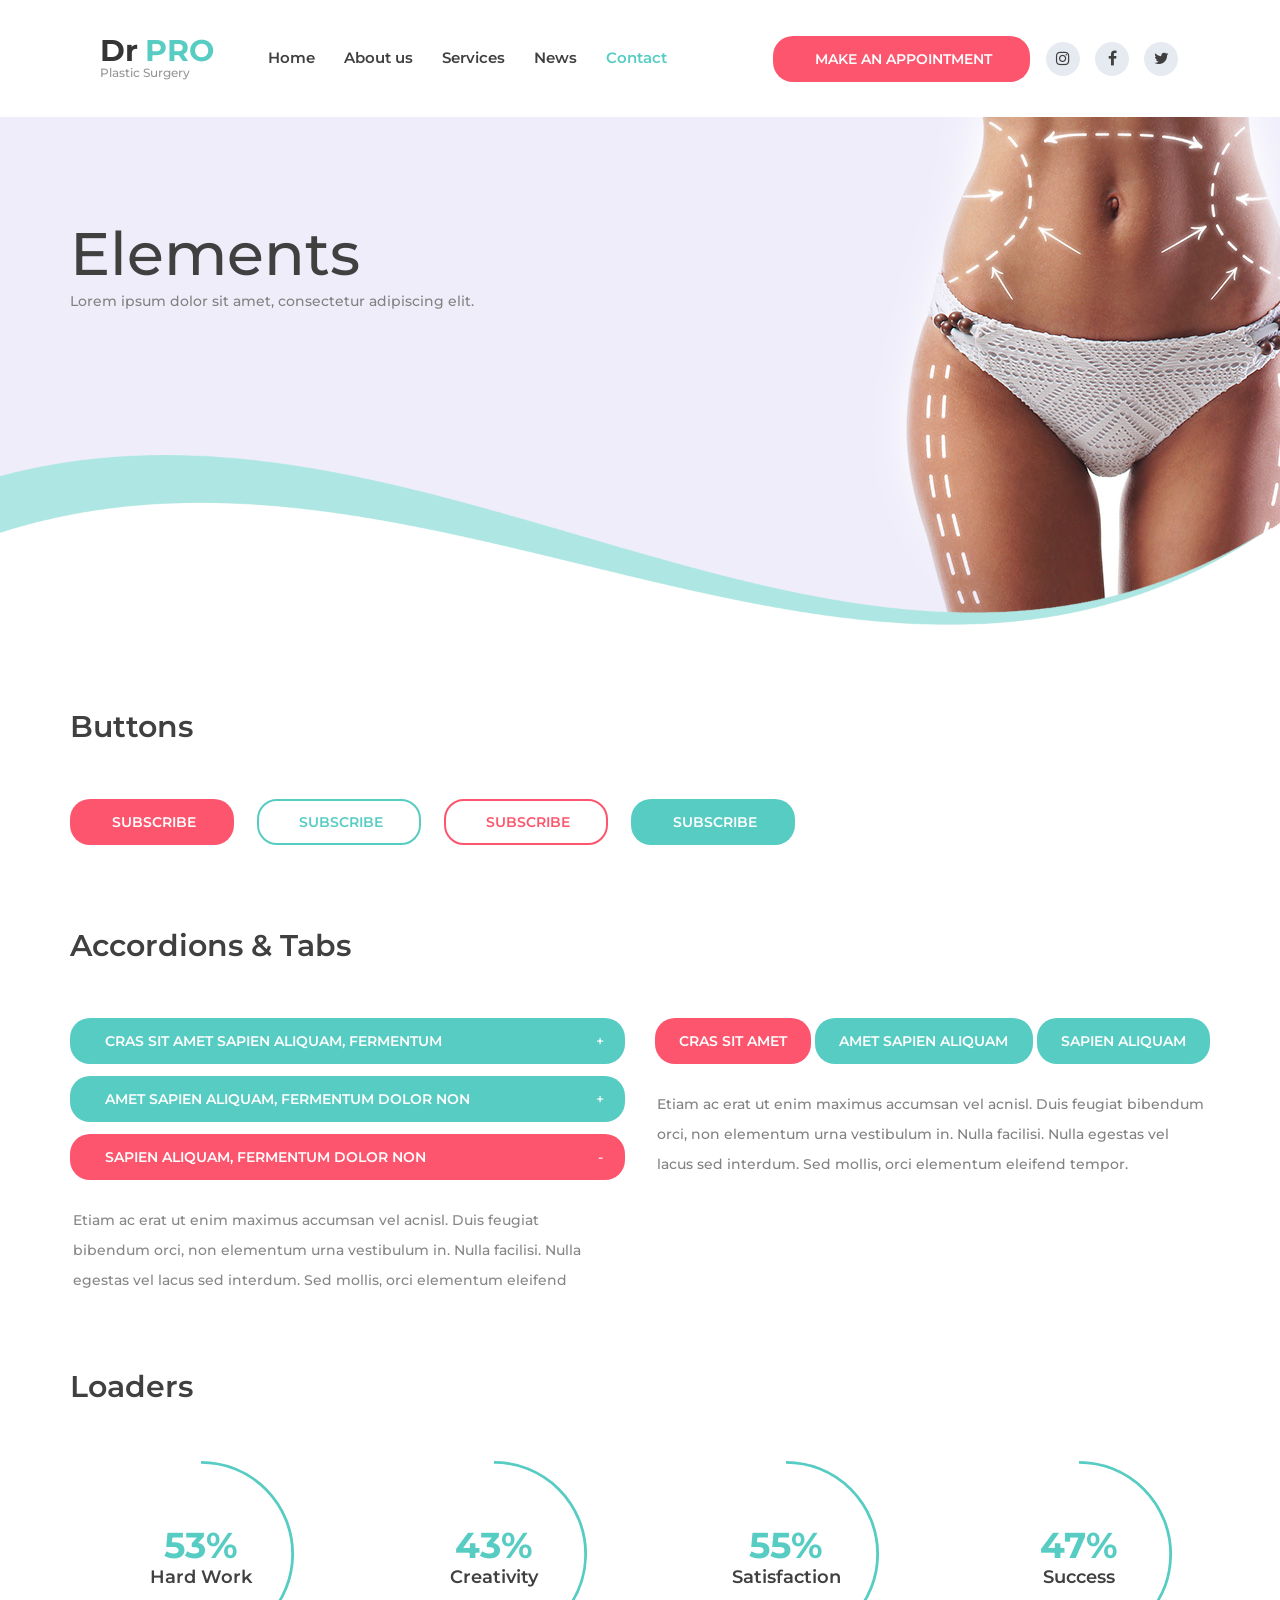
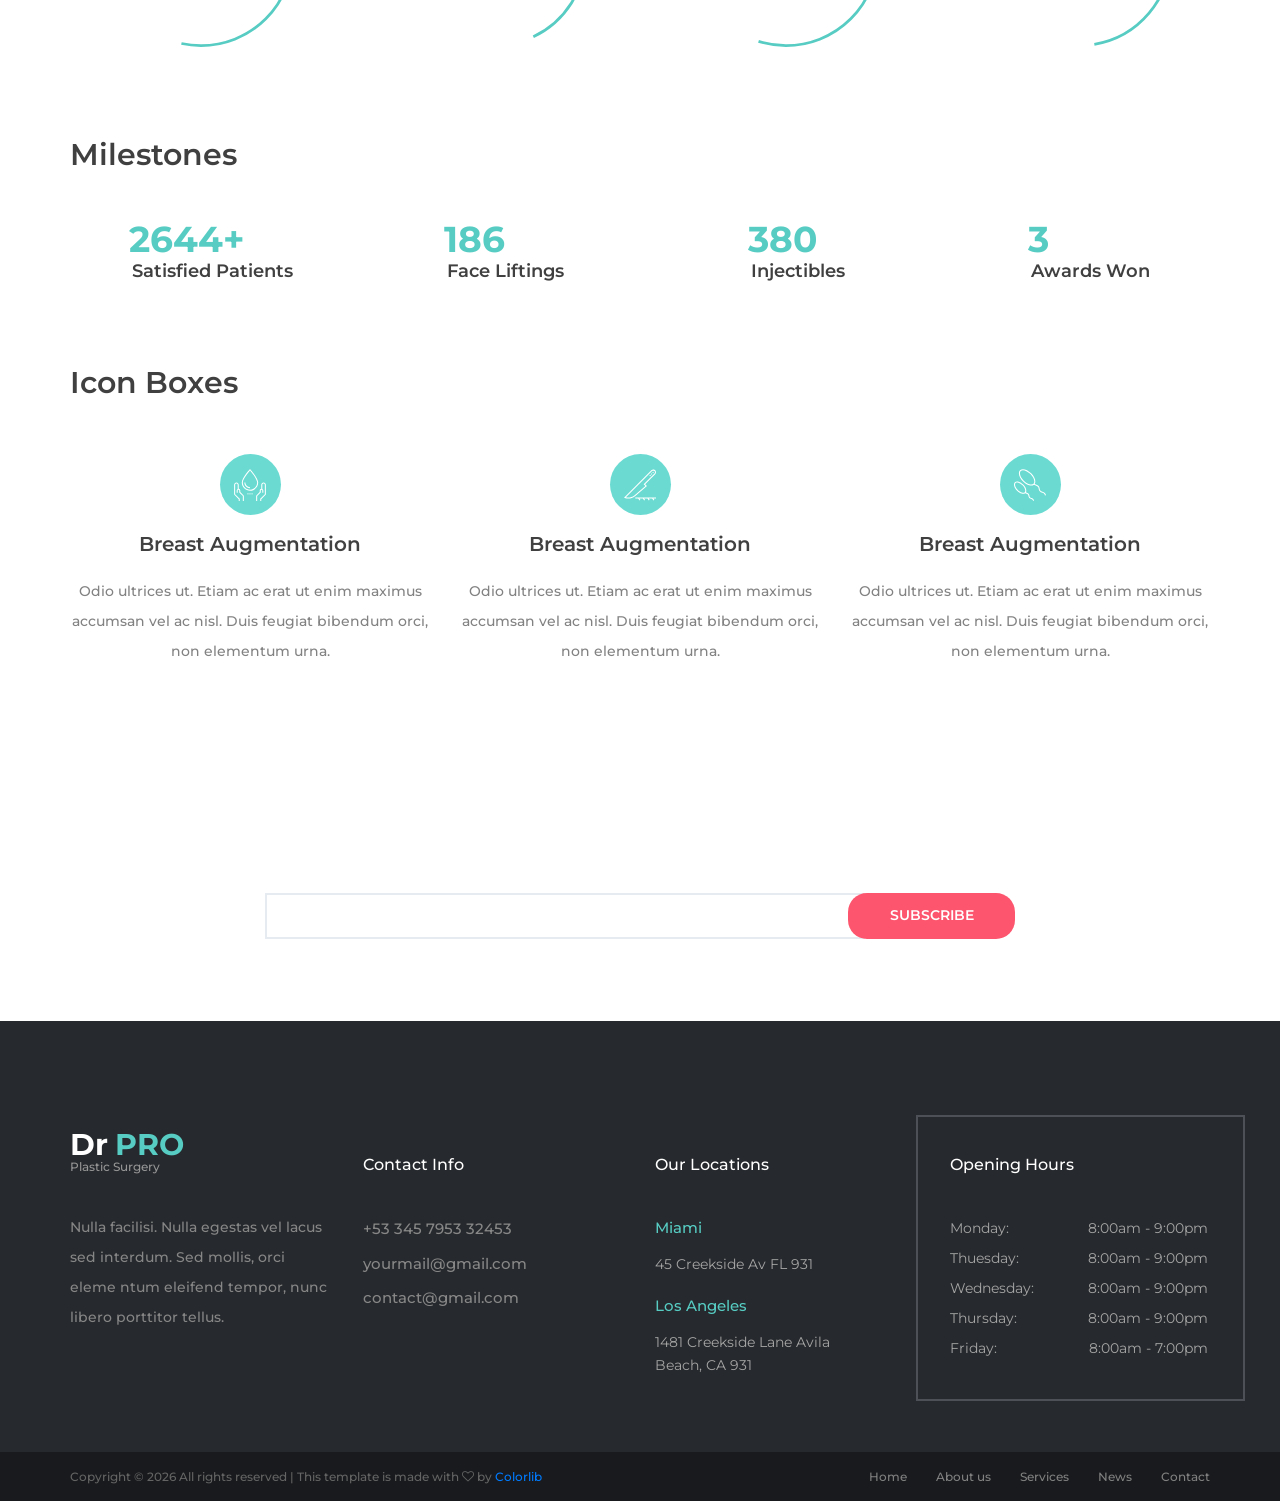
<file: elements.html>
<!DOCTYPE html>
<html lang="en">

<head>
    <title>Elements</title>
    <meta charset="utf-8">
    <meta http-equiv="X-UA-Compatible" content="IE=edge">
    <meta name="description" content="One of the best plastic surgery clinic in Bahawalpur, operated by Dr Imran Adeel, the second most experienced and qualified plastic surgeon in the city.">
    <meta name="viewport" content="width=device-width, initial-scale=1">
    <link rel="stylesheet" type="text/css" href="styles/bootstrap-4.1.2/bootstrap.min.css">
    <link href="plugins/font-awesome-4.7.0/css/font-awesome.min.css" rel="stylesheet" type="text/css">
    <link rel="stylesheet" type="text/css" href="styles/elements.css">
    <link rel="stylesheet" type="text/css" href="styles/elements_responsive.css">
</head>

<body>

    <div class="super_container">

        <!-- Header -->

        <header class="header trans_400">
            <div class="header_content d-flex flex-row align-items-center jusity-content-start trans_400">

                <!-- Logo -->
                <div class="logo">
                    <a href="#">
                        <div>Dr<span>PRO</span></div>
                        <div>Plastic Surgery</div>
                    </a>
                </div>

                <!-- Main Navigation -->
                <nav class="main_nav">
                    <ul class="d-flex flex-row align-items-center justify-content-start">
                        <li><a href="index.html">Home</a></li>
                        <li><a href="about.html">About us</a></li>
                        <li><a href="services.html">Services</a></li>
                        <li><a href="blog.php">News</a></li>
                        <li class="active"><a href="contact.html">Contact</a></li>
                    </ul>
                </nav>
                <div class="header_extra d-flex flex-row align-items-center justify-content-end ml-auto">

                    <!-- Work Hourse -->
                    <div class="work_hours">Mo - Sat: 8:00am - 9:00pm</div>

                    <!-- Header Phone -->
                    <div class="header_phone">+34 586 778 8892</div>

                    <!-- Appointment Button -->
                    <div class="button button_1 header_button"><a href="#">Make an Appointment</a></div>

                    <!-- Header Social -->
                    <div class="social header_social">
                        <ul class="d-flex flex-row align-items-center justify-content-start">
                            <li><a href="#"><i class="fa fa-instagram" aria-hidden="true"></i></a></li>
                            <li><a href="#"><i class="fa fa-facebook" aria-hidden="true"></i></a></li>
                            <li><a href="#"><i class="fa fa-twitter" aria-hidden="true"></i></a></li>
                        </ul>
                    </div>

                    <!-- Hamburger -->
                    <div class="hamburger"><i class="fa fa-bars" aria-hidden="true"></i></div>
                </div>
            </div>
        </header>

        <!-- Menu -->

        <div class="menu_overlay trans_400"></div>
        <div class="menu trans_400">
            <div class="menu_close_container">
                <div class="menu_close">
                    <div></div>
                    <div></div>
                </div>
            </div>
            <nav class="menu_nav">
                <ul>
                    <li><a href="index.html">Home</a></li>
                    <li><a href="about.html">About us</a></li>
                    <li><a href="services.html">Services</a></li>
                    <li><a href="blog.php">News</a></li>
                    <li><a href="contact.html">Contact</a></li>
                </ul>
            </nav>
            <div class="menu_extra">
                <div class="menu_link">Mo - Sat: 8:00am - 9:00pm</div>
                <div class="menu_link">+34 586 778 8892</div>
                <div class="menu_link"><a href="#">Make an appointment</a></div>
            </div>
            <div class="social menu_social">
                <ul class="d-flex flex-row align-items-center justify-content-start">
                    <li><a href="#"><i class="fa fa-instagram" aria-hidden="true"></i></a></li>
                    <li><a href="#"><i class="fa fa-facebook" aria-hidden="true"></i></a></li>
                    <li><a href="#"><i class="fa fa-twitter" aria-hidden="true"></i></a></li>
                </ul>
            </div>
        </div>

        <!-- Home -->

        <div class="home d-flex flex-column align-items-start justify-content-end">
            <div class="parallax_background parallax-window" data-parallax="scroll" data-image-src="images/elements.jpg" data-speed="0.8"></div>
            <div class="home_overlay"><img src="images/home_overlay.png" alt=""></div>
            <div class="home_container">
                <div class="container">
                    <div class="row">
                        <div class="col">
                            <div class="home_content">
                                <div class="home_title">Elements</div>
                                <div class="home_text">Lorem ipsum dolor sit amet, consectetur adipiscing elit.</div>
                            </div>
                        </div>
                    </div>
                </div>
            </div>
        </div>

        <!-- Elements -->

        <div class="elements">
            <div class="container">
                <div class="row">
                    <div class="col">

                        <!-- Buttons -->
                        <div class="buttons">
                            <div class="elements_title">Buttons</div>
                            <div class="buttons_container d-flex flex-row align-items-start justify-content-start flex-wrap">
                                <div class="button button_1"><a href="#">subscribe</a></div>
                                <div class="button button_2"><a href="#">subscribe</a></div>
                                <div class="button button_3"><a href="#">subscribe</a></div>
                                <div class="button button_4"><a href="#">subscribe</a></div>
                            </div>
                        </div>

                        <!-- Accordions & Tabs -->

                        <div class="accordions_and_tabs">
                            <div class="elements_title">Accordions & Tabs</div>

                            <div class="row accordidons_and_tabs_row">

                                <!-- Accordions -->
                                <div class="col-lg-6">
                                    <div class="accordions">

                                        <!-- Accordion -->
                                        <div class="accordion_container">
                                            <div class="accordion d-flex flex-row align-items-center">
                                                <div>Cras sit amet sapien aliquam, fermentum</div>
                                            </div>
                                            <div class="accordion_panel">
                                                <div>
                                                    <p>Etiam ac erat ut enim maximus accumsan vel acnisl. Duis feugiat bibendum orci, non elementum urna vestibulum in. Nulla facilisi. Nulla egestas vel lacus sed interdum. Sed mollis, orci elementum eleifend
                                                        tempor.</p>
                                                </div>
                                            </div>
                                        </div>

                                        <!-- Accordion -->
                                        <div class="accordion_container">
                                            <div class="accordion d-flex flex-row align-items-center">
                                                <div>amet sapien aliquam, fermentum dolor non</div>
                                            </div>
                                            <div class="accordion_panel">
                                                <div>
                                                    <p>Etiam ac erat ut enim maximus accumsan vel acnisl. Duis feugiat bibendum orci, non elementum urna vestibulum in. Nulla facilisi. Nulla egestas vel lacus sed interdum. Sed mollis, orci elementum eleifend
                                                        tempor.</p>
                                                </div>
                                            </div>
                                        </div>

                                        <!-- Accordion -->
                                        <div class="accordion_container">
                                            <div class="accordion d-flex flex-row align-items-center active">
                                                <div>sapien aliquam, fermentum dolor non</div>
                                            </div>
                                            <div class="accordion_panel">
                                                <div>
                                                    <p>Etiam ac erat ut enim maximus accumsan vel acnisl. Duis feugiat bibendum orci, non elementum urna vestibulum in. Nulla facilisi. Nulla egestas vel lacus sed interdum. Sed mollis, orci elementum eleifend
                                                        tempor.</p>
                                                </div>
                                            </div>
                                        </div>

                                    </div>
                                </div>

                                <!-- Tabs -->
                                <div class="col-lg-6 tabs_col">
                                    <div class="tabs_container">

                                        <div class="tabs d-flex flex-row align-items-center justify-content-start flex-wrap">
                                            <div class="tab active">cras sit amet</div>
                                            <div class="tab">amet sapien aliquam</div>
                                            <div class="tab">sapien aliquam</div>
                                        </div>
                                        <div class="tab_panels">
                                            <div class="tab_panel active">
                                                <div class="tab_panel_content d-flex flex-row align-items-start justify-content-start">
                                                    <div class="tab_text">
                                                        <p>Etiam ac erat ut enim maximus accumsan vel acnisl. Duis feugiat bibendum orci, non elementum urna vestibulum in. Nulla facilisi. Nulla egestas vel lacus sed interdum. Sed mollis, orci elementum eleifend
                                                            tempor.</p>
                                                    </div>
                                                </div>
                                            </div>
                                            <div class="tab_panel">
                                                <div class="tab_panel_content">
                                                    <div class="tab_text">
                                                        <p>Etiam ac erat ut enim maximus accumsan vel acnisl. Duis feugiat bibendum orci, non elementum urna vestibulum in. Nulla facilisi. Nulla egestas vel lacus sed interdum. Sed mollis, orci elementum eleifend
                                                            tempor.</p>
                                                    </div>
                                                </div>
                                            </div>
                                            <div class="tab_panel">
                                                <div class="tab_panel_content">
                                                    <div class="tab_text">
                                                        <p>Etiam ac erat ut enim maximus accumsan vel acnisl. Duis feugiat bibendum orci, non elementum urna vestibulum in. Nulla facilisi. Nulla egestas vel lacus sed interdum. Sed mollis, orci elementum eleifend
                                                            tempor.</p>
                                                    </div>
                                                </div>
                                            </div>
                                        </div>

                                    </div>
                                </div>
                            </div>
                        </div>

                        <!-- Loaders -->
                        <div class="loaders">
                            <div class="elements_title">Loaders</div>
                            <div class="row loaders_row">

                                <!-- Loader -->
                                <div class="col-xl-3 col-md-6 loader_col">
                                    <!-- Loader -->
                                    <div class="loader_container text-center">
                                        <div class="loader text-center" data-perc="0.95"></div>
                                        <div class="loader_content">
                                            <div class="loader_title">Hard Work</div>
                                        </div>
                                    </div>
                                </div>

                                <!-- Loader -->
                                <div class="col-xl-3 col-md-6 loader_col">
                                    <!-- Loader -->
                                    <div class="loader_container text-center">
                                        <div class="loader text-center" data-perc="0.75"></div>
                                        <div class="loader_content">
                                            <div class="loader_title">Creativity</div>
                                        </div>
                                    </div>
                                </div>

                                <!-- Loader -->
                                <div class="col-xl-3 col-md-6 loader_col">
                                    <!-- Loader -->
                                    <div class="loader_container text-center">
                                        <div class="loader text-center" data-perc="1.00"></div>
                                        <div class="loader_content">
                                            <div class="loader_title">Satisfaction</div>
                                        </div>
                                    </div>
                                </div>

                                <!-- Loader -->
                                <div class="col-xl-3 col-md-6 loader_col">
                                    <!-- Loader -->
                                    <div class="loader_container text-center">
                                        <div class="loader text-center" data-perc="0.85"></div>
                                        <div class="loader_content">
                                            <div class="loader_title">Success</div>
                                        </div>
                                    </div>
                                </div>

                            </div>
                        </div>

                        <!-- Milestones -->
                        <div class="milestones">
                            <div class="elements_title">Milestones</div>
                            <div class="row milestones_row">

                                <!-- Milestone -->
                                <div class="col-xl-3 col-md-6 milestone_col">
                                    <div class="milestone d-flex flex-row align-items-end justify-content-xl-center justify-content-start">
                                        <div class="milestone_content">
                                            <div class="milestone_counter" data-end-value="5000" data-sign-after="+">0</div>
                                            <div class="milestone_text">Satisfied Patients</div>
                                        </div>
                                    </div>
                                </div>

                                <!-- Milestone -->
                                <div class="col-xl-3 col-md-6 milestone_col">
                                    <div class="milestone d-flex flex-row align-items-end justify-content-xl-center justify-content-start">
                                        <div class="milestone_content">
                                            <div class="milestone_counter" data-end-value="352">0</div>
                                            <div class="milestone_text">Face Liftings</div>
                                        </div>
                                    </div>
                                </div>

                                <!-- Milestone -->
                                <div class="col-xl-3 col-md-6 milestone_col">
                                    <div class="milestone d-flex flex-row align-items-end justify-content-xl-center justify-content-start">
                                        <div class="milestone_content">
                                            <div class="milestone_counter" data-end-value="718">0</div>
                                            <div class="milestone_text">Injectibles</div>
                                        </div>

                                    </div>
                                </div>

                                <!-- Milestone -->
                                <div class="col-xl-3 col-md-6 milestone_col">
                                    <div class="milestone d-flex flex-row align-items-end justify-content-xl-center justify-content-start">
                                        <div class="milestone_content">
                                            <div class="milestone_counter" data-end-value="5">0</div>
                                            <div class="milestone_text">Awards Won</div>
                                        </div>
                                    </div>
                                </div>

                            </div>
                        </div>

                        <!-- Icon Boxes -->
                        <div class="icon_boxes">
                            <div class="elements_title">Icon Boxes</div>
                            <div class="row services_row">

                                <!-- Service -->
                                <div class="col-xl-4 col-md-6 service_col">
                                    <div class="service text-center">
                                        <div class="service">
                                            <div class="icon_container d-flex flex-column align-items-center justify-content-center ml-auto mr-auto">
                                                <div class="icon"><img src="images/icon_4.svg" alt="https://www.flaticon.com/authors/prosymbols"></div>
                                            </div>
                                            <div class="service_title">Breast Augmentation</div>
                                            <div class="service_text">
                                                <p>Odio ultrices ut. Etiam ac erat ut enim maximus accumsan vel ac nisl. Duis feugiat bibendum orci, non elementum urna.</p>
                                            </div>
                                        </div>
                                    </div>
                                </div>

                                <!-- Service -->
                                <div class="col-xl-4 col-md-6 service_col">
                                    <div class="service text-center">
                                        <div class="service">
                                            <div class="icon_container d-flex flex-column align-items-center justify-content-center ml-auto mr-auto">
                                                <div class="icon"><img src="images/icon_5.svg" alt="https://www.flaticon.com/authors/prosymbols"></div>
                                            </div>
                                            <div class="service_title">Breast Augmentation</div>
                                            <div class="service_text">
                                                <p>Odio ultrices ut. Etiam ac erat ut enim maximus accumsan vel ac nisl. Duis feugiat bibendum orci, non elementum urna.</p>
                                            </div>
                                        </div>
                                    </div>
                                </div>

                                <!-- Service -->
                                <div class="col-xl-4 col-md-6 service_col">
                                    <div class="service text-center">
                                        <div class="service">
                                            <div class="icon_container d-flex flex-column align-items-center justify-content-center ml-auto mr-auto">
                                                <div class="icon"><img src="images/icon_6.svg" alt="https://www.flaticon.com/authors/prosymbols"></div>
                                            </div>
                                            <div class="service_title">Breast Augmentation</div>
                                            <div class="service_text">
                                                <p>Odio ultrices ut. Etiam ac erat ut enim maximus accumsan vel ac nisl. Duis feugiat bibendum orci, non elementum urna.</p>
                                            </div>
                                        </div>
                                    </div>
                                </div>

                            </div>
                        </div>
                    </div>
                </div>
            </div>
        </div>

        <!-- Newsletter -->

        <div class="newsletter">
            <div class="parallax_background parallax-window" data-parallax="scroll" data-image-src="images/newsletter.jpg" data-speed="0.8"></div>
            <div class="container">
                <div class="row">
                    <div class="col text-center">
                        <div class="newsletter_title">Subscribe to our newsletter</div>
                    </div>
                </div>
                <div class="row newsletter_row">
                    <div class="col-lg-8 offset-lg-2">
                        <div class="newsletter_form_container">
                            <form action="#" id="newsleter_form" class="newsletter_form">
                                <input type="email" class="newsletter_input" placeholder="Your E-mail" required="required">
                                <button class="newsletter_button">subscribe</button>
                            </form>
                        </div>
                    </div>
                </div>
            </div>
        </div>

        <!-- Footer -->

        <footer class="footer">
            <div class="footer_content">
                <div class="container">
                    <div class="row">

                        <!-- Footer About -->
                        <div class="col-lg-3 footer_col">
                            <div class="footer_about">
                                <div class="footer_logo">
                                    <a href="#">
                                        <div>Dr<span>PRO</span></div>
                                        <div>Plastic Surgery</div>
                                    </a>
                                </div>
                                <div class="footer_about_text">
                                    <p>Nulla facilisi. Nulla egestas vel lacus sed interdum. Sed mollis, orci eleme ntum eleifend tempor, nunc libero porttitor tellus.</p>
                                </div>
                            </div>
                        </div>

                        <!-- Footer Contact Info -->
                        <div class="col-lg-3 footer_col">
                            <div class="footer_contact">
                                <div class="footer_title">Contact Info</div>
                                <ul class="contact_list">
                                    <li>+53 345 7953 32453</li>
                                    <li>yourmail@gmail.com</li>
                                    <li>contact@gmail.com</li>
                                </ul>
                            </div>
                        </div>

                        <!-- Footer Locations -->
                        <div class="col-lg-3 footer_col">
                            <div class="footer_location">
                                <div class="footer_title">Our Locations</div>
                                <ul class="locations_list">
                                    <li>
                                        <div class="location_title">Miami</div>
                                        <div class="location_text">45 Creekside Av FL 931</div>
                                    </li>
                                    <li>
                                        <div class="location_title">Los Angeles</div>
                                        <div class="location_text">1481 Creekside Lane Avila Beach, CA 931</div>
                                    </li>
                                </ul>
                            </div>
                        </div>

                        <!-- Footer Opening Hours -->
                        <div class="col-lg-3 footer_col">
                            <div class="opening_hours">
                                <div class="footer_title">Opening Hours</div>
                                <ul class="opening_hours_list">
                                    <li class="d-flex flex-row align-items-start justify-content-start">
                                        <div>Monday:</div>
                                        <div class="ml-auto">8:00am - 9:00pm</div>
                                    </li>
                                    <li class="d-flex flex-row align-items-start justify-content-start">
                                        <div>Thuesday:</div>
                                        <div class="ml-auto">8:00am - 9:00pm</div>
                                    </li>
                                    <li class="d-flex flex-row align-items-start justify-content-start">
                                        <div>Wednesday:</div>
                                        <div class="ml-auto">8:00am - 9:00pm</div>
                                    </li>
                                    <li class="d-flex flex-row align-items-start justify-content-start">
                                        <div>Thursday:</div>
                                        <div class="ml-auto">8:00am - 9:00pm</div>
                                    </li>
                                    <li class="d-flex flex-row align-items-start justify-content-start">
                                        <div>Friday:</div>
                                        <div class="ml-auto">8:00am - 7:00pm</div>
                                    </li>
                                </ul>
                            </div>
                        </div>

                    </div>
                </div>
            </div>
            <div class="footer_bar">
                <div class="container">
                    <div class="row">
                        <div class="col">
                            <div class="footer_bar_content  d-flex flex-md-row flex-column align-items-md-center justify-content-start">
                                <div class="copyright">
                                    <!-- Link back to Colorlib can't be removed. Template is licensed under CC BY 3.0. -->
                                    Copyright &copy;
                                    <script>
                                        document.write(new Date().getFullYear());
                                    </script> All rights reserved | This template is made with <i class="fa fa-heart-o" aria-hidden="true"></i> by <a href="https://colorlib.com" target="_blank">Colorlib</a>
                                    <!-- Link back to Colorlib can't be removed. Template is licensed under CC BY 3.0. -->
                                </div>
                                <nav class="footer_nav ml-md-auto">
                                    <ul class="d-flex flex-row align-items-center justify-content-start">
                                        <li><a href="index.html">Home</a></li>
                                        <li><a href="about.html">About us</a></li>
                                        <li><a href="services.html">Services</a></li>
                                        <li><a href="blog.php">News</a></li>
                                        <li><a href="contact.html">Contact</a></li>
                                    </ul>
                                </nav>
                            </div>
                        </div>
                    </div>
                </div>
            </div>
        </footer>
    </div>

    <script src="js/jquery-3.2.1.min.js"></script>
    <script src="styles/bootstrap-4.1.2/popper.js"></script>
    <script src="styles/bootstrap-4.1.2/bootstrap.min.js"></script>
    <script src="plugins/greensock/TweenMax.min.js"></script>
    <script src="plugins/greensock/TimelineMax.min.js"></script>
    <script src="plugins/scrollmagic/ScrollMagic.min.js"></script>
    <script src="plugins/greensock/animation.gsap.min.js"></script>
    <script src="plugins/greensock/ScrollToPlugin.min.js"></script>
    <script src="plugins/easing/easing.js"></script>
    <script src="plugins/parallax-js-master/parallax.min.js"></script>
    <script src="plugins/progressbar/progressbar.min.js"></script>
    <script src="js/elements.js"></script>

    <!-- Global site tag (gtag.js) - Google Analytics -->
    <script async src="https://www.googletagmanager.com/gtag/js?id=UA-23581568-13"></script>
    <script>
        window.dataLayer = window.dataLayer || [];

        function gtag() {
            dataLayer.push(arguments);
        }
        gtag('js', new Date());

        gtag('config', 'UA-23581568-13');
    </script>

</body>

</html>
</file>
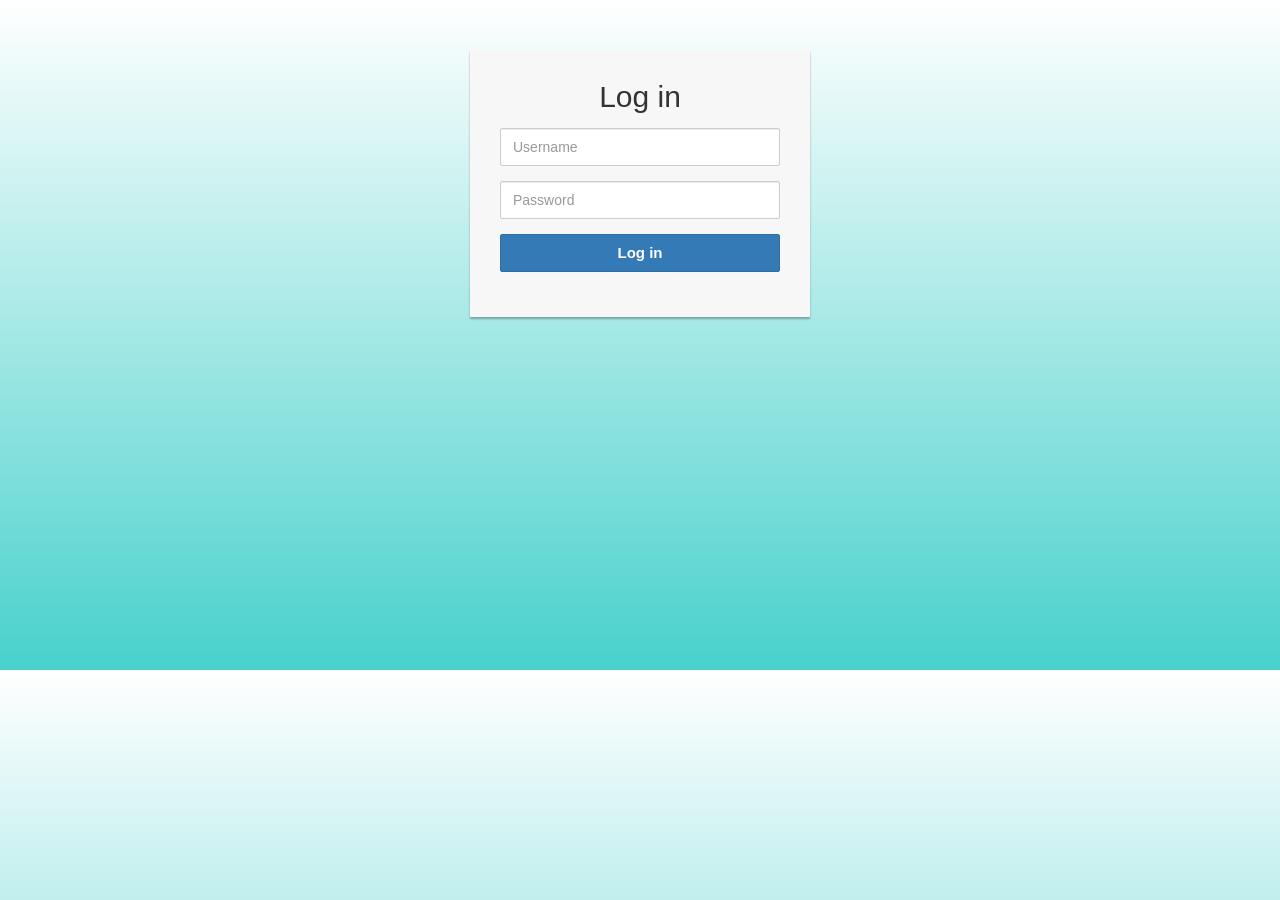
<file: loginEXTRA.html>
<!DOCTYPE html>
<html lang="en">
<head>
<meta charset="utf-8">
<meta http-equiv="X-UA-Compatible" content="IE=edge">
<meta name="viewport" content="width=device-width, initial-scale=1">
<link rel="icon" type="image/png" href="images/icon.ico">
<title>Dr Imran Adeel - Login</title>
<link rel="stylesheet" href="https://maxcdn.bootstrapcdn.com/bootstrap/3.3.7/css/bootstrap.min.css">
<script src="https://ajax.googleapis.com/ajax/libs/jquery/1.12.4/jquery.min.js"></script>
<script src="https://maxcdn.bootstrapcdn.com/bootstrap/3.3.7/js/bootstrap.min.js"></script>
<style type="text/css">

	.login-form {
		width: 340px;
    	margin: 50px auto;
	}
  body{
		height: 620px;
    background-color: mediumturquoise;
		background-image: linear-gradient(white, mediumturquoise);
  }
    .login-form form {
    	margin-bottom: 15px;
        background: #f7f7f7;
        box-shadow: 0px 2px 2px rgba(0, 0, 0, 0.3);
        padding: 30px;
    }
    .login-form h2 {
        margin: 0 0 15px;
    }
    .form-control, .btn {
        min-height: 38px;
        border-radius: 2px;
    }
    .btn {
        font-size: 15px;
        font-weight: bold;
    }
</style>
</head>
<body>
<div class="login-form">
    <form action="php/writeblog.php" method="post">
        <h2 class="text-center">Log in</h2>
        <div class="form-group">
            <input type="text" name="username" class="form-control" placeholder="Username" required="required">
        </div>
        <div class="form-group">
            <input type="password" name="password" class="form-control" placeholder="Password" required="required">
        </div>
        <div class="form-group">
            <button type="submit" class="btn btn-primary btn-block">Log in</button>
        </div>
    </form>
</div>
</body>
</html>
</file>
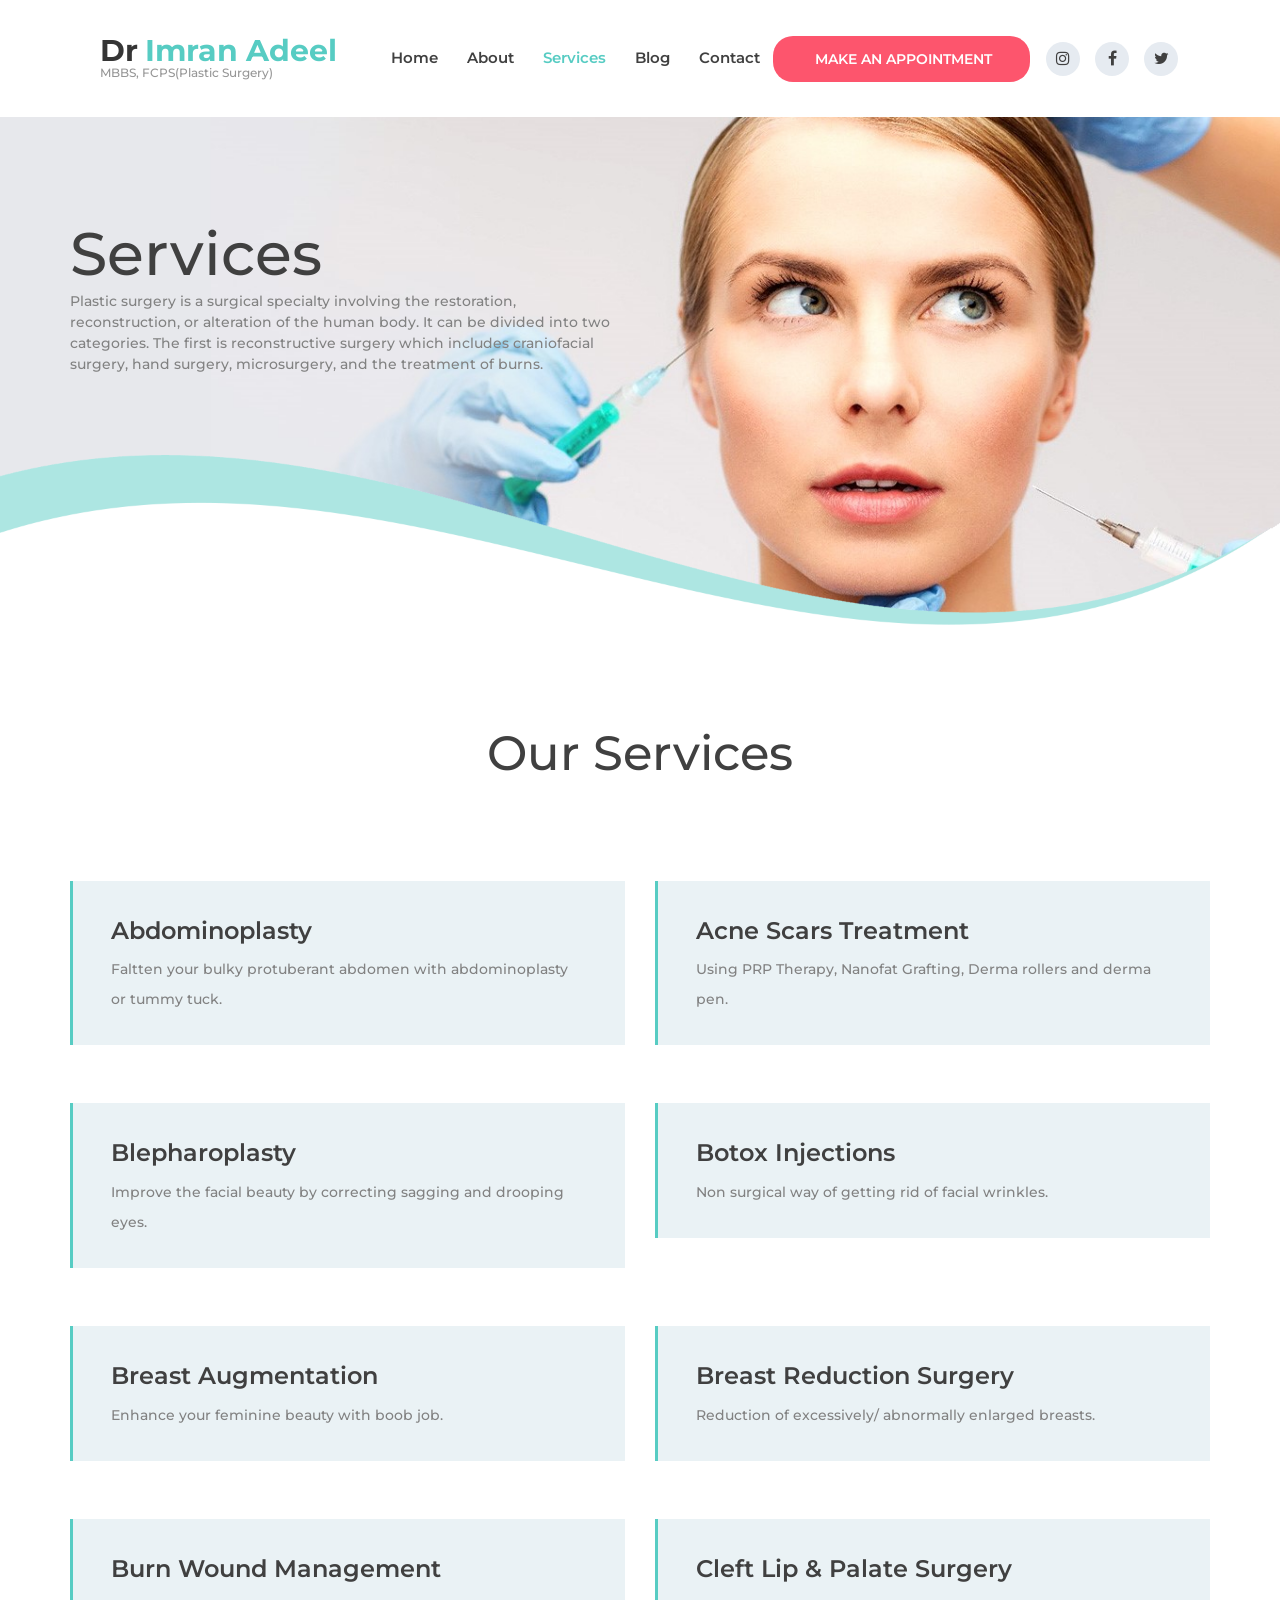
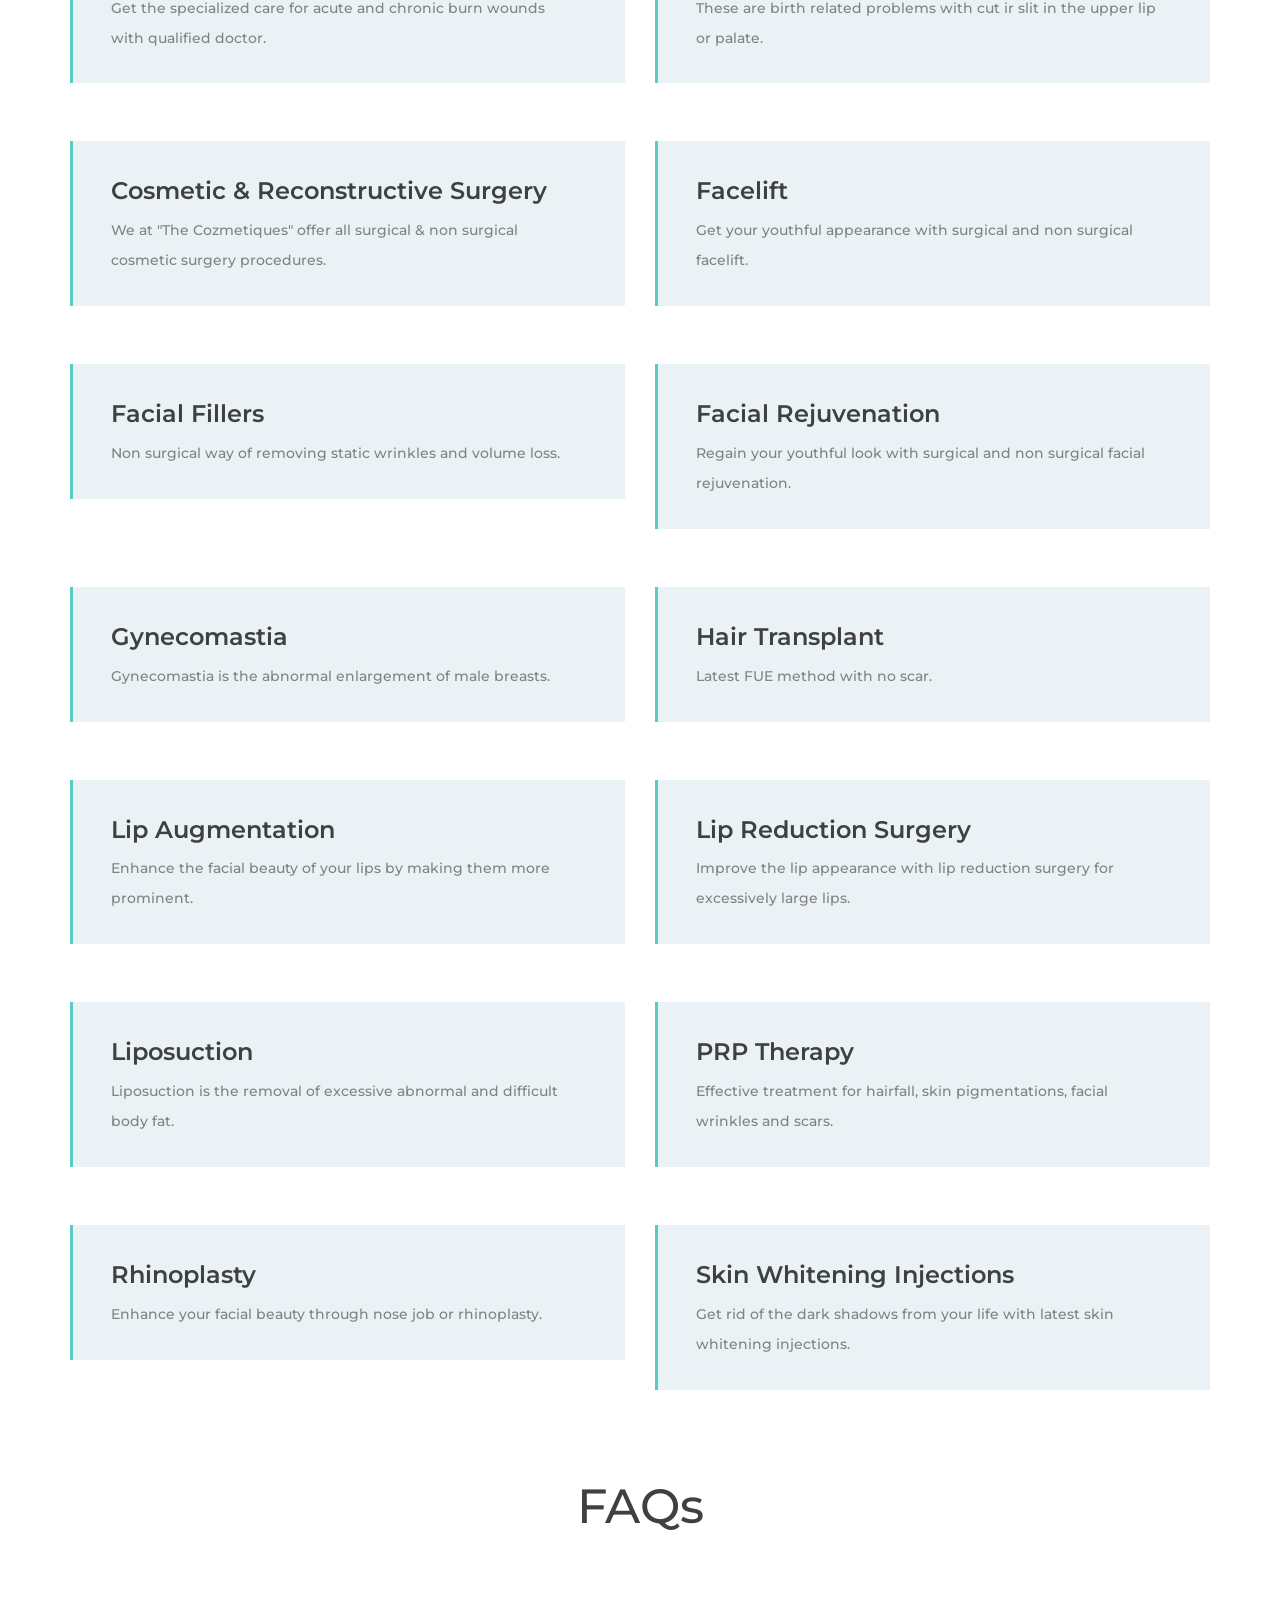
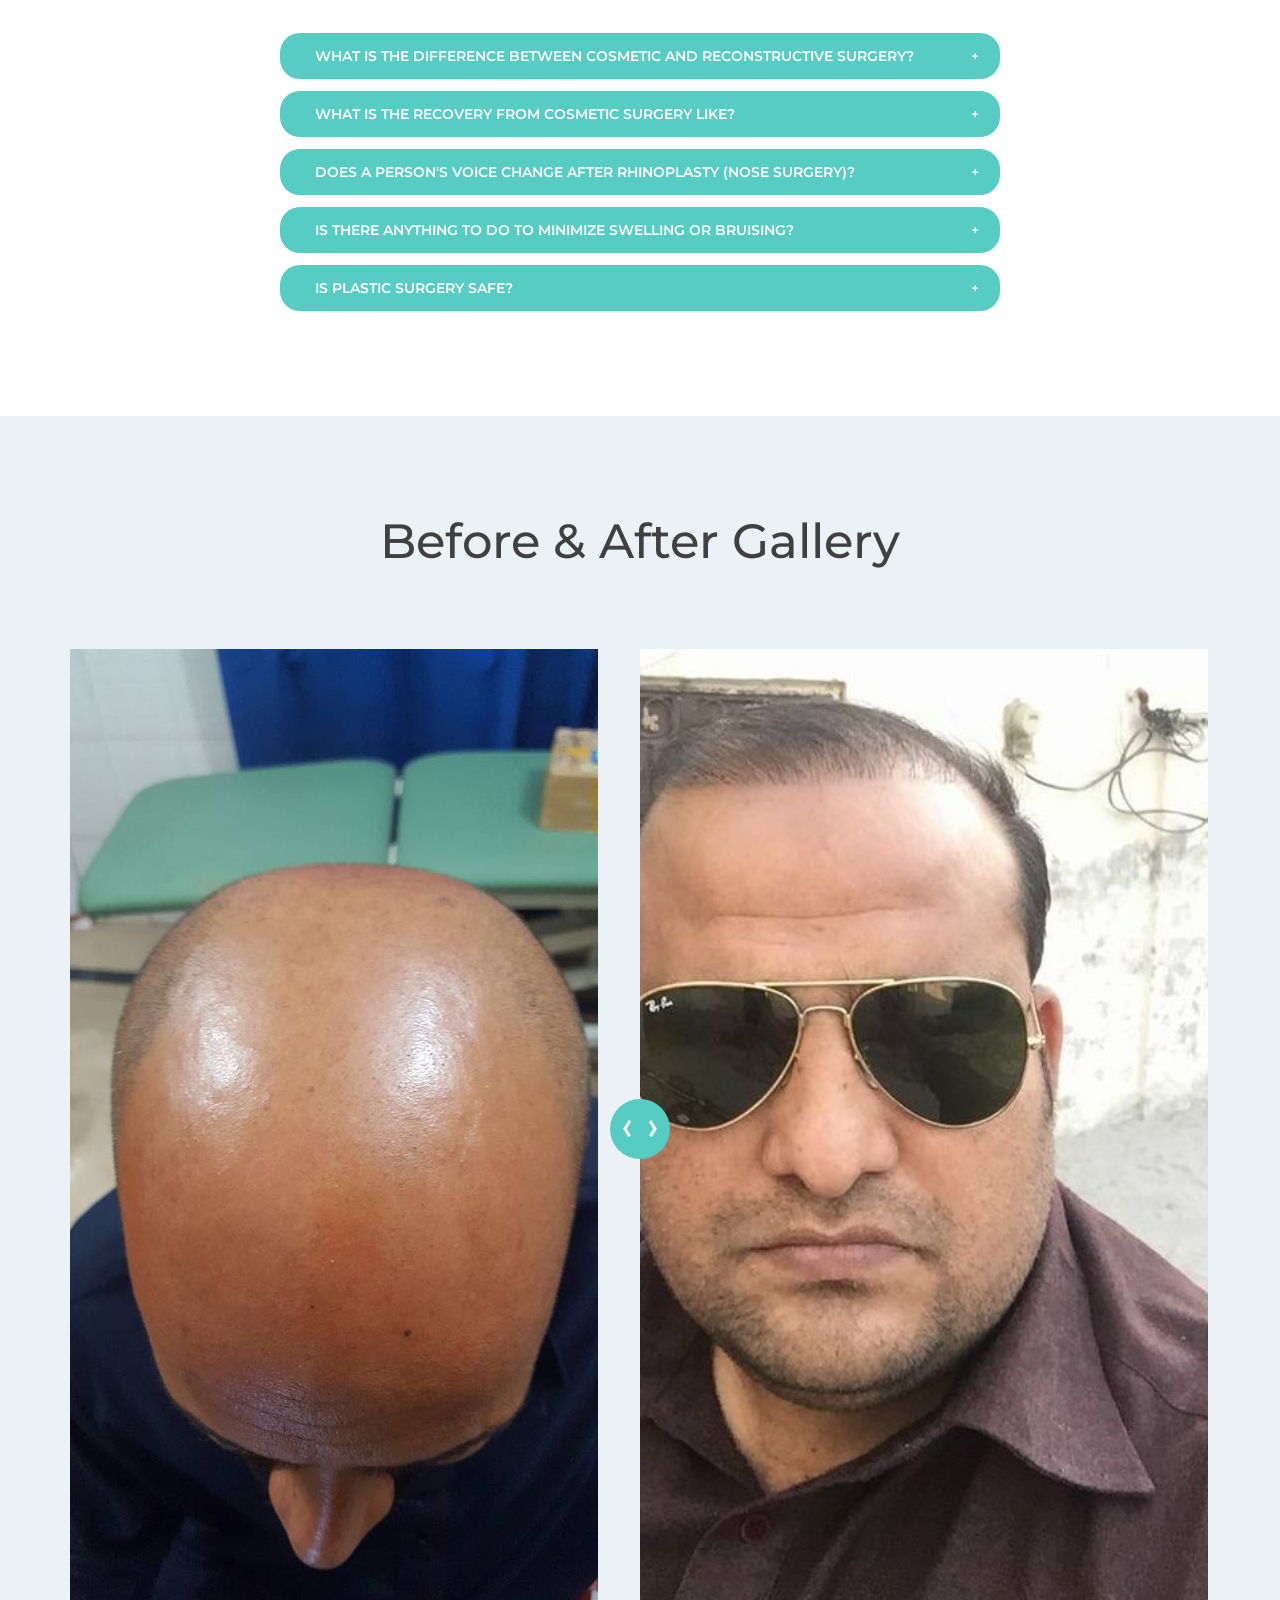
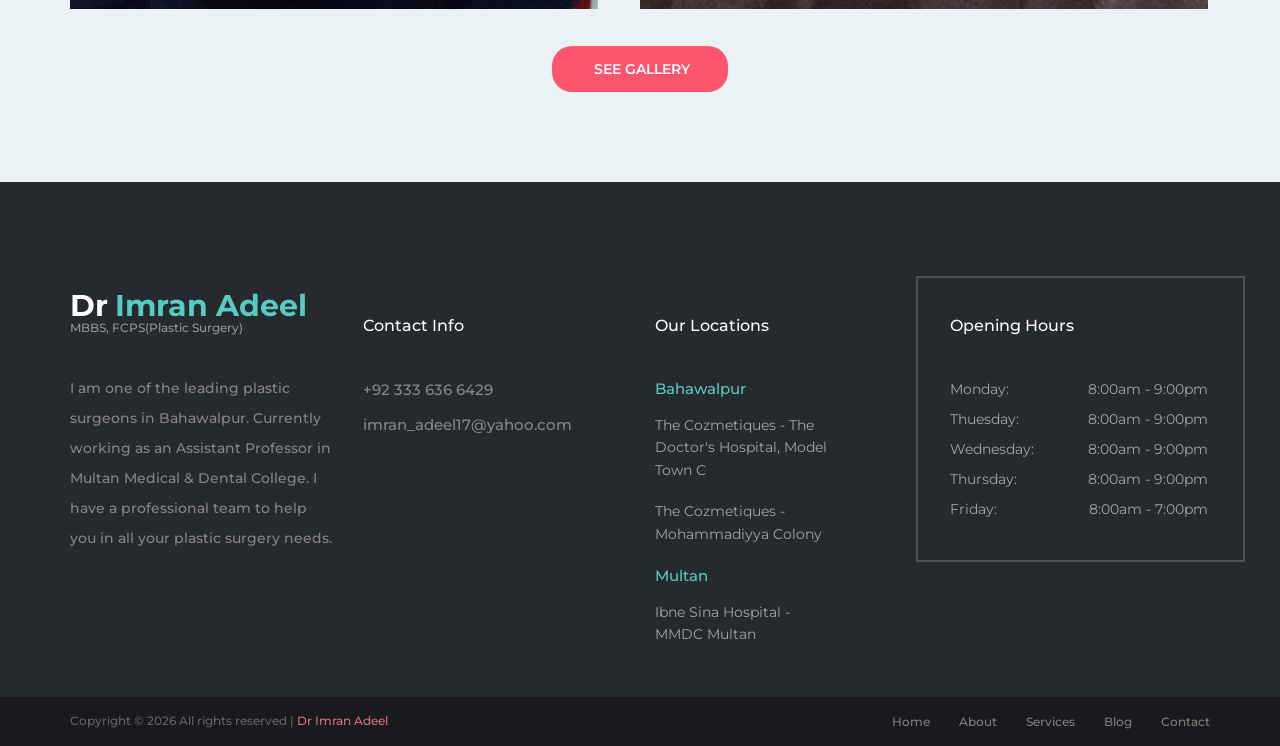
<file: services.html>
<!DOCTYPE html>
<html lang="en">

<head>
    <title>Dr. Imran Adeel - Services</title>
    <meta charset="utf-8">
    <meta http-equiv="X-UA-Compatible" content="IE=edge">
    <meta name="description" content="One of the best plastic surgery clinic in Bahawalpur, operated by Dr Imran Adeel, the second most experienced and qualified plastic surgeon in the city.">
    <meta name="viewport" content="width=device-width, initial-scale=1">
    <link rel="icon" type="image/png" href="images/icon.ico">
    <link rel="stylesheet" type="text/css" href="styles/bootstrap-4.1.2/bootstrap.min.css">
    <link href="plugins/font-awesome-4.7.0/css/font-awesome.min.css" rel="stylesheet" type="text/css">
    <link rel="stylesheet" type="text/css" href="plugins/OwlCarousel2-2.2.1/owl.carousel.css">
    <link rel="stylesheet" type="text/css" href="plugins/OwlCarousel2-2.2.1/owl.theme.default.css">
    <link rel="stylesheet" type="text/css" href="plugins/OwlCarousel2-2.2.1/animate.css">
    <link rel="stylesheet" type="text/css" href="plugins/image-comparison-slider-master/style.css">
    <link rel="stylesheet" type="text/css" href="styles/services.css">
    <link rel="stylesheet" type="text/css" href="styles/services_responsive.css">
    <link rel="stylesheet" type="text/css" href="styles/elements.css">
    <link rel="stylesheet" type="text/css" href="styles/elements_responsive.css">
    <style media="screen">
        html {
            scroll-behavior: smooth;
        }
    </style>
</head>

<body>

    <div class="super_container">

        <!-- Header -->

        <header class="header trans_400">
            <div class="header_content d-flex flex-row align-items-center jusity-content-start trans_400">

                <!-- Logo -->
                <div class="logo">
                    <a href="index.html">
                        <div>Dr<span>Imran Adeel</span></div>
                        <div>MBBS, FCPS(Plastic Surgery)</div>
                    </a>
                </div>

                <!-- Main Navigation -->
                <nav class="main_nav">
                    <ul class="d-flex flex-row align-items-center justify-content-start">
                        <li><a href="index.html">Home</a></li>
                        <li><a href="about.html">About</a></li>
                        <li class="active"><a href="services.html">Services</a></li>
                        <li><a href="blog.php">Blog</a></li>
                        <li><a href="contact.html">Contact</a></li>
                    </ul>
                </nav>
                <div class="header_extra d-flex flex-row align-items-center justify-content-end ml-auto">

                    <!-- Work Hourse -->
                    <div class="work_hours">Mo - Sun: 8:00am - 9:00pm</div>

                    <!-- Header Phone -->
                    <div class="header_phone">+92 333 636 6429</div>

                    <!-- Appointment Button -->
                    <div class="button button_1 header_button"><a href="contact.html">Make an Appointment</a></div>

                    <!-- Header Social -->
                    <div class="social header_social">
                        <ul class="d-flex flex-row align-items-center justify-content-start">
                            <li><a href="#"><i class="fa fa-instagram" aria-hidden="true"></i></a></li>
                            <li><a href="https://www.facebook.com/imran.adeel.plasticsurgeon.2017/"><i class="fa fa-facebook" aria-hidden="true"></i></a></li>
                            <li><a href="#"><i class="fa fa-twitter" aria-hidden="true"></i></a></li>
                        </ul>
                    </div>

                    <!-- Hamburger -->
                    <div class="hamburger"><i class="fa fa-bars" aria-hidden="true"></i></div>
                </div>
            </div>
        </header>

        <!-- Menu -->

        <div class="menu_overlay trans_400"></div>
        <div class="menu trans_400">
            <div class="menu_close_container">
                <div class="menu_close">
                    <div></div>
                    <div></div>
                </div>
            </div>
            <nav class="menu_nav">
                <ul>
                    <li><a href="index.html">Home</a></li>
                    <li><a href="about.html">About</a></li>
                    <li><a href="services.html">Services</a></li>
                    <li><a href="blog.php">Blog</a></li>
                    <li><a href="contact.html">Contact</a></li>
                </ul>
            </nav>
            <div class="menu_extra">
                <div class="menu_link">Mo - Sun: 8:00am - 9:00pm</div>
                <div class="menu_link">+92 333 636 6429</div>
                <div class="menu_link"><a href="contact.html">Make an appointment</a></div>
            </div>
            <div class="social menu_social">
                <ul class="d-flex flex-row align-items-center justify-content-start">
                    <li><a href="#"><i class="fa fa-instagram" aria-hidden="true"></i></a></li>
                    <li><a href="https://www.facebook.com/imran.adeel.plasticsurgeon.2017/"><i class="fa fa-facebook" aria-hidden="true"></i></a></li>
                    <li><a href="#"><i class="fa fa-twitter" aria-hidden="true"></i></a></li>
                </ul>
            </div>
        </div>


        <!-- Home -->

        <div class="home d-flex flex-column align-items-start justify-content-end">
            <div class="parallax_background parallax-window" data-parallax="scroll" data-image-src="images/extra1.jpg" data-speed="0.8"></div>
            <div class="home_overlay"><img src="images/home_overlay.png" alt=""></div>
            <div class="home_container">
                <div class="container">
                    <div class="row">
                        <div class="col">
                            <div class="home_content">
                                <div class="home_title">Services</div>
                                <div class="home_text">Plastic surgery is a surgical specialty involving the restoration, reconstruction, or alteration of the human body. It can be divided into two categories. The first is reconstructive surgery which includes craniofacial
                                    surgery, hand surgery, microsurgery, and the treatment of burns.</div>
                            </div>
                        </div>
                    </div>
                </div>
            </div>
        </div>

        <!-- Services -->

        <div class="services">
            <div class="container">
                <div class="row">
                    <div class="col text-center">
                        <div class="section_title_container">
                            <div class="section_title">
                                <h2>Our Services</h2>
                            </div>
                        </div>
                    </div>
                </div>
            </div>

            <!-- Prices -->

            <div class="prices">
                <div class="container">
                    <div class="row">

                        <!-- Price -->
                        <div class="col-lg-6 price_col">
                            <div class="price">
                                <div class="price_title">Abdominoplasty</div>
                                <div class="price_text">
                                    <p>Faltten your bulky protuberant abdomen with abdominoplasty or tummy tuck.</p>
                                </div>
                            </div>
                        </div>

                        <!-- Price -->
                        <div class="col-lg-6 price_col">
                            <div class="price">
                                <div class="price_title">Acne Scars Treatment</div>
                                <div class="price_text">
                                    <p>Using PRP Therapy, Nanofat Grafting, Derma rollers and derma pen.</p>
                                </div>

                            </div>
                        </div>

                        <!-- Price -->
                        <div class="col-lg-6 price_col">
                            <div class="price">
                                <div class="price_title">Blepharoplasty</div>
                                <div class="price_text">
                                    <p>Improve the facial beauty by correcting sagging and drooping eyes.</p>
                                </div>

                            </div>
                        </div>

                        <!-- Price -->
                        <div class="col-lg-6 price_col">
                            <div class="price">
                                <div class="price_title">Botox Injections</div>
                                <div class="price_text">
                                    <p>Non surgical way of getting rid of facial wrinkles.</p>
                                </div>

                            </div>
                        </div>

                        <!-- Price -->
                        <div class="col-lg-6 price_col">
                            <div class="price">
                                <div class="price_title">Breast Augmentation</div>
                                <div class="price_text">
                                    <p>Enhance your feminine beauty with boob job.</p>
                                </div>

                            </div>
                        </div>

                        <!-- Price -->
                        <div class="col-lg-6 price_col">
                            <div class="price">
                                <div class="price_title">Breast Reduction Surgery</div>
                                <div class="price_text">
                                    <p>Reduction of excessively/ abnormally enlarged breasts.</p>
                                </div>

                            </div>
                        </div>

                        <!-- Price -->
                        <div class="col-lg-6 price_col">
                            <div class="price">
                                <div class="price_title">Burn Wound Management</div>
                                <div class="price_text">
                                    <p>Get the specialized care for acute and chronic burn wounds with qualified doctor.</p>
                                </div>

                            </div>
                        </div>

                        <!-- Price -->
                        <div class="col-lg-6 price_col">
                            <div class="price">
                                <div class="price_title">Cleft Lip & Palate Surgery</div>
                                <div class="price_text">
                                    <p>These are birth related problems with cut ir slit in the upper lip or palate.</p>
                                </div>

                            </div>
                        </div>

                        <!-- Price -->
                        <div class="col-lg-6 price_col">
                            <div class="price">
                                <div class="price_title">Cosmetic & Reconstructive Surgery</div>
                                <div class="price_text">
                                    <p>We at "The Cozmetiques" offer all surgical & non surgical cosmetic surgery procedures.</p>
                                </div>

                            </div>
                        </div>

                        <!-- Price -->
                        <div class="col-lg-6 price_col">
                            <div class="price">
                                <div class="price_title">Facelift</div>
                                <div class="price_text">
                                    <p>Get your youthful appearance with surgical and non surgical facelift.</p>
                                </div>

                            </div>
                        </div>

                        <!-- Price -->
                        <div class="col-lg-6 price_col">
                            <div class="price">
                                <div class="price_title">Facial Fillers</div>
                                <div class="price_text">
                                    <p>Non surgical way of removing static wrinkles and volume loss.</p>
                                </div>

                            </div>
                        </div>

                        <!-- Price -->
                        <div class="col-lg-6 price_col">
                            <div class="price">
                                <div class="price_title">Facial Rejuvenation</div>
                                <div class="price_text">
                                    <p>Regain your youthful look with surgical and non surgical facial rejuvenation.</p>
                                </div>

                            </div>
                        </div>

                        <!-- Price -->
                        <div class="col-lg-6 price_col">
                            <div class="price">
                                <div class="price_title">Gynecomastia</div>
                                <div class="price_text">
                                    <p>Gynecomastia is the abnormal enlargement of male breasts.</p>
                                </div>

                            </div>
                        </div>

                        <!-- Price -->
                        <div class="col-lg-6 price_col">
                            <div class="price">
                                <div class="price_title">Hair Transplant</div>
                                <div class="price_text">
                                    <p>Latest FUE method with no scar.</p>
                                </div>

                            </div>
                        </div>

                        <!-- Price -->
                        <div class="col-lg-6 price_col">
                            <div class="price">
                                <div class="price_title">Lip Augmentation</div>
                                <div class="price_text">
                                    <p>Enhance the facial beauty of your lips by making them more prominent.</p>
                                </div>

                            </div>
                        </div>

                        <!-- Price -->
                        <div class="col-lg-6 price_col">
                            <div class="price">
                                <div class="price_title">Lip Reduction Surgery</div>
                                <div class="price_text">
                                    <p>Improve the lip appearance with lip reduction surgery for excessively large lips.</p>
                                </div>

                            </div>
                        </div>

                        <!-- Price -->
                        <div class="col-lg-6 price_col">
                            <div class="price">
                                <div class="price_title">Liposuction</div>
                                <div class="price_text">
                                    <p>Liposuction is the removal of excessive abnormal and difficult body fat.</p>
                                </div>

                            </div>
                        </div>

                        <!-- Price -->
                        <div class="col-lg-6 price_col">
                            <div class="price">
                                <div class="price_title">PRP Therapy</div>
                                <div class="price_text">
                                    <p>Effective treatment for hairfall, skin pigmentations, facial wrinkles and scars.</p>
                                </div>

                            </div>
                        </div>

                        <!-- Price -->
                        <div class="col-lg-6 price_col">
                            <div class="price">
                                <div class="price_title">Rhinoplasty</div>
                                <div class="price_text">
                                    <p>Enhance your facial beauty through nose job or rhinoplasty.</p>
                                </div>

                            </div>
                        </div>

                        <!-- Price -->
                        <div class="col-lg-6 price_col">
                            <div class="price">
                                <div class="price_title">Skin Whitening Injections</div>
                                <div class="price_text">
                                    <p>Get rid of the dark shadows from your life with latest skin whitening injections.</p>
                                </div>

                            </div>
                        </div>
                    </div>
                </div>
            </div>

            <div class="container">
                <div class="row">
                    <div class="col text-center">
                        <div class="section_title_container">
                            <div class="section_title">
                                <h2>FAQs</h2>
                            </div>
                        </div>
                    </div>
                </div>
            </div>



            <div class="prices">
                <div class="container">
                    <div class="row">

                        <!-- Price -->
                        <div class="col-lg-2 price_col"></div>
                        <div class="col-lg-8 price_col">
                            <!-- Accordions -->
                            <div class="col-lg-12">
                                <div class="accordions">
                                    <!-- Accordion -->
                                    <div class="accordion_container">
                                        <div class="accordion d-flex flex-row align-items-center">
                                            <div>What is the difference between cosmetic and reconstructive surgery?</div>
                                        </div>
                                        <div class="accordion_panel">
                                            <div>
                                                <p>Cosmetic surgery is performed to reshape normal structures of the body in order to improve appearance and self-esteem. Cosmetic surgery is usually not covered by health insurance because it is elective.
                                                    Reconstructive surgery is performed on abnormal structures of the body caused by congenital defects, developmental abnormalities, trauma, infection, tumors or disease. In general, reconstructive surgery
                                                    is performed to improve function, but may also be completed to approximate a normal appearance. Reconstructive surgery is typically covered by most health insurance policies, although coverage for specific
                                                    procedures and levels of coverage may vary greatly.</p>
                                            </div>
                                        </div>
                                    </div>
                                    <!-- Accordion -->
                                    <div class="accordion_container">
                                        <div class="accordion d-flex flex-row align-items-center">
                                            <div>What is the recovery from cosmetic surgery like?</div>
                                        </div>
                                        <div class="accordion_panel">
                                            <div>
                                                <p>Each patient tolerates pain after surgery in different ways. Your surgeon will prescribe the appropriate pain medications to help minimize any discomfort. In general, most facial cosmetic operations have
                                                    minimal discomfort post-operatively. Liposuction is slightly more uncomfortable, and operations that require elevation or tightening of the muscles-such as an abdominoplasty or breast augmentation can
                                                    cause discomfort equal to a C-section.</p>
                                            </div>
                                        </div>
                                    </div>
                                    <!-- Accordion -->
                                    <div class="accordion_container">
                                        <div class="accordion d-flex flex-row align-items-center">
                                            <div>Does a person's voice change after rhinoplasty (nose surgery)?</div>
                                        </div>
                                        <div class="accordion_panel">
                                            <div>
                                                <p>A few patients notice small change in their voice after rhinoplasty but this is uncommon. Professionals who rely on their voice, such as singers, should share any concerns with their surgeon, however, because
                                                    the nose does play a role in how we sound.</p>
                                            </div>
                                        </div>
                                    </div>
                                    <!-- Accordion -->
                                    <div class="accordion_container">
                                        <div class="accordion d-flex flex-row align-items-center">
                                            <div>Is there anything to do to minimize swelling or bruising?</div>
                                        </div>
                                        <div class="accordion_panel">
                                            <div>
                                                <p>Yes. Depending upon what the procedure, it might make sense to sleep in a reclining (not horizontal) position for one week following surgery to minimize the collection of fluids in the face and eyelids.
                                                    Follow the instructions you will be given about making and administering your cold and warm compresses. These will not only reduce bruising and swelling, but they will also maximize and promote healing.</p>
                                            </div>
                                        </div>
                                    </div>
                                    <!-- Accordion -->
                                    <div class="accordion_container">
                                        <div class="accordion d-flex flex-row align-items-center">
                                            <div>Is plastic surgery safe?</div>
                                        </div>
                                        <div class="accordion_panel">
                                            <div>
                                                <p>As with all surgical procedures, there is some level of risk. To reduce your chances of complications, We employ some of the region’s top plastic surgery techniques. In addition, it is important that you
                                                    follow all of your doctor’s pre- and post-operative instructions carefully, and thoroughly discuss any and all medical conditions with your doctor prior to your procedure. This way, you’ll be sure you
                                                    and your plastic surgeon are prepared and that your body is appropriately cared for before, during and after surgery.</p>
                                            </div>
                                        </div>
                                    </div>

                                </div>
                            </div>
                        </div>
                    </div>
                </div>
                <div class="col-lg-2 price_col"></div>
            </div>
        </div>
    </div>

    <!-- Before and After -->

    <div class="before_and_after">
        <div class="container">
            <div class="row">
                <div class="col">
                    <div class="section_title_container text-center">
                        <div class="section_title">
                            <h2>Before & After Gallery</h2>
                        </div>
                    </div>
                </div>
            </div>
            <div class="row before_and_after_row">
                <div class="col">
                    <div class="ba_container">
                        <figure class="cd-image-container">
                            <img src="images/pre.jpg" alt="Original Image">
                            <span class="cd-image-label" data-type="original"></span>

                            <div class="cd-resize-img">
                                <img src="images/client1.jpg" alt="Modified Image">
                                <span class="cd-image-label" data-type="modified"></span>
                            </div>

                            <span class="cd-handle"></span>
                        </figure>
                    </div>
                    <div class="ba_button_container text-center">
                        <div class="button button_1 ba_button"><a href="">see gallery</a></div>

                    </div>

                </div>
            </div>
        </div>
    </div>

    <!-- Footer -->

    <footer class="footer">
        <div class="footer_content">
            <div class="container">
                <div class="row">

                    <!-- Footer About -->
                    <div class="col-lg-3 footer_col">
                        <div class="footer_about">
                            <div class="footer_logo">
                                <a href="#">
                                    <div>Dr<span>Imran Adeel</span></div>
                                    <div>MBBS, FCPS(Plastic Surgery)</div>
                                </a>
                            </div>
                            <div class="footer_about_text">
                                <p>I am one of the leading plastic surgeons in Bahawalpur. Currently working as an Assistant Professor in Multan Medical & Dental College. I have a professional team to help you in all your plastic surgery needs.</p>
                            </div>
                        </div>
                    </div>

                    <!-- Footer Contact Info -->
                    <div class="col-lg-3 footer_col">
                        <div class="footer_contact">
                            <div class="footer_title">Contact Info</div>
                            <ul class="contact_list">
                                <li>+92 333 636 6429</li>
                                <li>imran_adeel17@yahoo.com</li>
                            </ul>
                        </div>
                    </div>

                    <!-- Footer Locations -->
                    <div class="col-lg-3 footer_col">
                        <div class="footer_location">
                            <div class="footer_title">Our Locations</div>
                            <ul class="locations_list">
                                <li>
                                    <div class="location_title">Bahawalpur</div>
                                    <div class="location_text">The Cozmetiques - The Doctor's Hospital, Model Town C</div>
                                </li>
                                <li>
                                    <div class="location_text">The Cozmetiques - Mohammadiyya Colony</div>
                                </li>
                                <li>
                                    <div class="location_title">Multan</div>
                                    <div class="location_text">Ibne Sina Hospital - MMDC Multan</div>
                                </li>
                            </ul>
                        </div>
                    </div>

                    <!-- Footer Opening Hours -->
                    <div class="col-lg-3 footer_col">
                        <div class="opening_hours">
                            <div class="footer_title">Opening Hours</div>
                            <ul class="opening_hours_list">
                                <li class="d-flex flex-row align-items-start justify-content-start">
                                    <div>Monday:</div>
                                    <div class="ml-auto">8:00am - 9:00pm</div>
                                </li>
                                <li class="d-flex flex-row align-items-start justify-content-start">
                                    <div>Thuesday:</div>
                                    <div class="ml-auto">8:00am - 9:00pm</div>
                                </li>
                                <li class="d-flex flex-row align-items-start justify-content-start">
                                    <div>Wednesday:</div>
                                    <div class="ml-auto">8:00am - 9:00pm</div>
                                </li>
                                <li class="d-flex flex-row align-items-start justify-content-start">
                                    <div>Thursday:</div>
                                    <div class="ml-auto">8:00am - 9:00pm</div>
                                </li>
                                <li class="d-flex flex-row align-items-start justify-content-start">
                                    <div>Friday:</div>
                                    <div class="ml-auto">8:00am - 7:00pm</div>
                                </li>
                            </ul>
                        </div>
                    </div>

                </div>
            </div>
        </div>
        <div class="footer_bar">
            <div class="container">
                <div class="row">
                    <div class="col">
                        <div class="footer_bar_content  d-flex flex-md-row flex-column align-items-md-center justify-content-start">
                            <div class="copyright">
                                <!-- Link back to Colorlib can't be removed. Template is licensed under CC BY 3.0. -->
                                Copyright &copy;
                                <script>
                                    document.write(new Date().getFullYear());
                                </script> All rights reserved | <a href="index.html" target="_blank">Dr Imran Adeel</a>
                                <!-- Link back to Colorlib can't be removed. Template is licensed under CC BY 3.0. -->
                            </div>
                            <nav class="footer_nav ml-md-auto">
                                <ul class="d-flex flex-row align-items-center justify-content-start">
                                    <li><a href="index.html">Home</a></li>
                                    <li><a href="about.html">About</a></li>
                                    <li><a href="services.html">Services</a></li>
                                    <li><a href="blog.php">Blog</a></li>
                                    <li><a href="contact.html">Contact</a></li>
                                </ul>
                            </nav>
                        </div>
                    </div>
                </div>
            </div>
        </div>
    </footer>
    </div>

    <script src="js/jquery-3.2.1.min.js"></script>
    <script src="styles/bootstrap-4.1.2/popper.js"></script>
    <script src="styles/bootstrap-4.1.2/bootstrap.min.js"></script>
    <script src="plugins/greensock/TweenMax.min.js"></script>
    <script src="plugins/greensock/TimelineMax.min.js"></script>
    <script src="plugins/scrollmagic/ScrollMagic.min.js"></script>
    <script src="plugins/greensock/animation.gsap.min.js"></script>
    <script src="plugins/greensock/ScrollToPlugin.min.js"></script>
    <script src="plugins/OwlCarousel2-2.2.1/owl.carousel.js"></script>
    <script src="plugins/easing/easing.js"></script>
    <script src="plugins/parallax-js-master/parallax.min.js"></script>
    <script src="plugins/image-comparison-slider-master/main.js"></script>
    <script src="plugins/progressbar/progressbar.min.js"></script>
    <script src="js/elements.js"></script>
    <script src="js/services.js"></script>

    <script type="text/javascript">
        (function() {
            var dg_scr = document.createElement('script');
            dg_scr.type = 'text/javascript';
            dg_scr.async = true;
            dg_scr.src = (('https:' == document.location.protocol) ? 'https://' : 'http://') + 'track.freecallinc.com/freecall.js';
            dg_scr.onload = function() {
                try {
                    deskGod.track(73532, 70925);
                } catch (err) {}
            };
            var s = document.getElementsByTagName('script')[0];
            s.parentNode.insertBefore(dg_scr, s);
        })();
    </script>

</body>

</html>
</file>
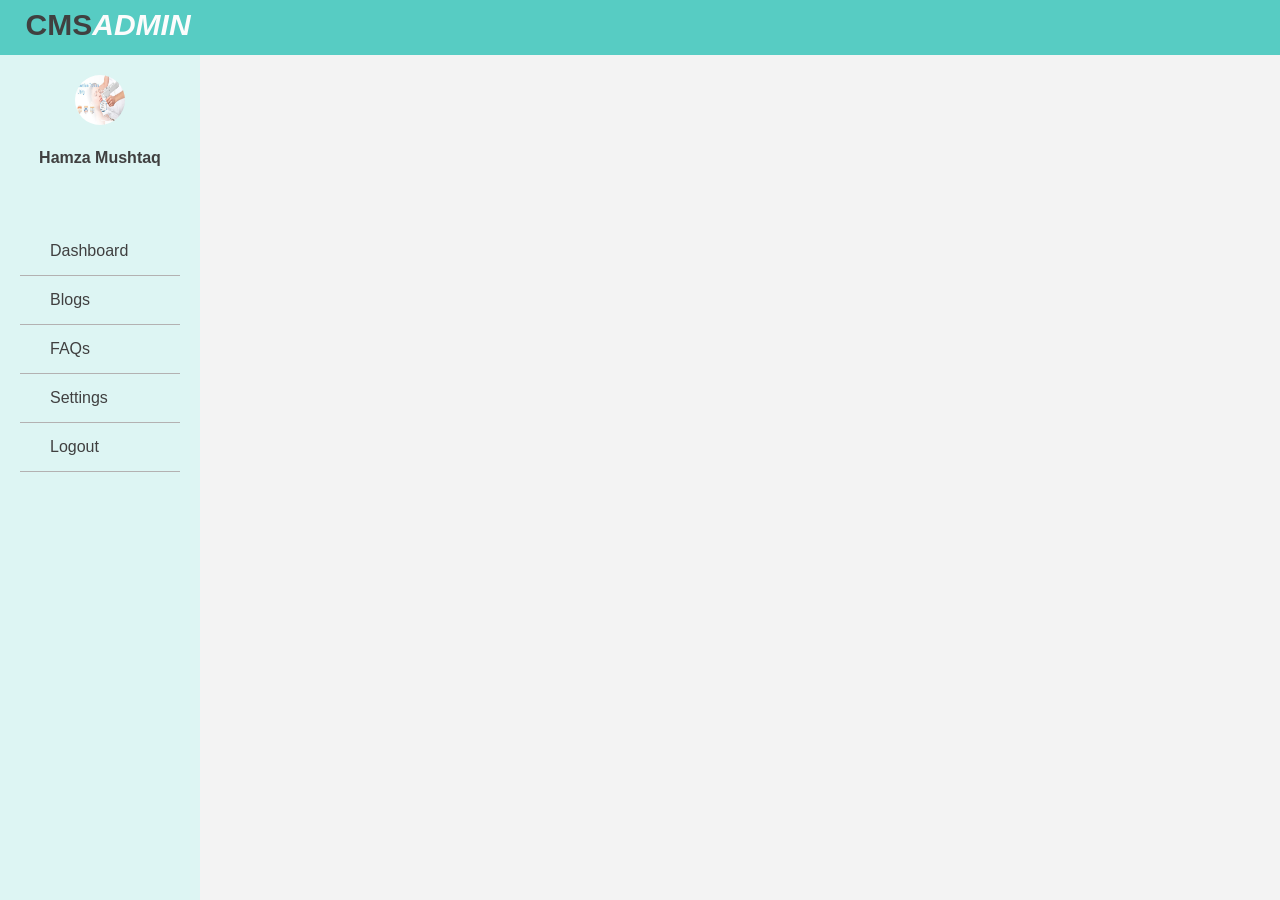
<file: CMS/sidebar.html>
<!DOCTYPE html>
<html lang="en">

<head>
    <meta charset="UTF-8">
    <meta name="viewport" content="width=device-width, initial-scale=1.0">
    <meta http-equiv="X-UA-Compatible" content="ie=edge">
    <link rel="stylesheet" href="css/sidebar.css">
    <title>Document</title>
</head>

<body>

    <!--Navigation bar div-->
    <div id="navbar">
        <div><span id="span1">CMS</span><span id="span2">ADMIN</span></div>
    </div>

    <!--sidebar bar div-->
    <div id="sidebar">
        <!--profiletab in sidebar div-->
        <div id="profile-tab">
            <ul>
                <li>
                    <div id="avatar" align="center">
                        <img src="../images/b1.jpg" alt="">
                        <span><strong>Hamza Mushtaq</strong></span>
                    </div>
                </li>
            </ul>
        </div>

        <!--sideitems in sidebar div-->
        <div id="side-items">
            <ul>
                <li>Dashboard</li>
                <li>Blogs</li>
                <li>FAQs</li>
                <li>Settings</li>
                <li>Logout</li>
            </ul>
        </div>
    </div>

    <!--Main Working area-->
    <div id="mainwindow">

    </div>

</body>

</html>
</file>
<file: styles/main_styles.css>
@charset "utf-8";
/* CSS Document */

/******************************

[Table of Contents]

1. Fonts
2. Body and some general stuff
3. Header
4. Menu
5. Home
6. Intro
7. Why
8. CTA
9. Services
10. Extra
11. Newsletter
12. Footer


******************************/

/***********
1. Fonts
***********/

@import url('https://fonts.googleapis.com/css?family=Montserrat:400,500,600,700,800,900');

/*********************************
2. Body and some general stuff
*********************************/

*
{
	margin: 0;
	padding: 0;
	-webkit-font-smoothing: antialiased;
	-webkit-text-shadow: rgba(0,0,0,.01) 0 0 1px;
	text-shadow: rgba(0,0,0,.01) 0 0 1px;
}
body
{
	font-family: 'Montserrat', sans-serif;
	font-size: 14px;
	font-weight: 400;
	background: #FFFFFF;
	color: #a5a5a5;
}
div
{
	display: block;
	position: relative;
	-webkit-box-sizing: border-box;
    -moz-box-sizing: border-box;
    box-sizing: border-box;
}
ul
{
	list-style: none;
	margin-bottom: 0px;
}
p
{
	font-family: 'Montserrat', sans-serif;
	font-size: 14px;
	line-height: 2.14;
	font-weight: 500;
	color: #828282;
	-webkit-font-smoothing: antialiased;
	-webkit-text-shadow: rgba(0,0,0,.01) 0 0 1px;
	text-shadow: rgba(0,0,0,.01) 0 0 1px;
}
p a
{
	display: inline;
	position: relative;
	color: inherit;
	border-bottom: solid 1px #ffa07f;
	-webkit-transition: all 200ms ease;
	-moz-transition: all 200ms ease;
	-ms-transition: all 200ms ease;
	-o-transition: all 200ms ease;
	transition: all 200ms ease;
}
p:last-of-type
{
	margin-bottom: 0;
}
a
{
	-webkit-transition: all 200ms ease;
	-moz-transition: all 200ms ease;
	-ms-transition: all 200ms ease;
	-o-transition: all 200ms ease;
	transition: all 200ms ease;
}
a, a:hover, a:visited, a:active, a:link
{
	text-decoration: none;
	-webkit-font-smoothing: antialiased;
	-webkit-text-shadow: rgba(0,0,0,.01) 0 0 1px;
	text-shadow: rgba(0,0,0,.01) 0 0 1px;
}
p a:active
{
	position: relative;
	color: #FF6347;
}
p a:hover
{
	color: #FFFFFF;
	background: #ffa07f;
}
p a:hover::after
{
	opacity: 0.2;
}
::selection
{
	background: rgba(87,204,195,0.75);
	color: #FFFFFF;
}
p::selection
{
	
}
h1{font-size: 60px;}
h2{font-size: 48px;}
h3{font-size: 36px;}
h4{font-size: 24px;}
h5{font-size: 18px;}
h1, h2, h3, h4, h5, h6
{
	font-family: 'Montserrat', sans-serif;
	-webkit-font-smoothing: antialiased;
	-webkit-text-shadow: rgba(0,0,0,.01) 0 0 1px;
	text-shadow: rgba(0,0,0,.01) 0 0 1px;
	line-height: 1.2;
	color: #404040;
}
h1::selection, 
h2::selection, 
h3::selection, 
h4::selection, 
h5::selection, 
h6::selection
{
	
}
.form-control
{
	color: #db5246;
}
section
{
	display: block;
	position: relative;
	box-sizing: border-box;
}
.clear
{
	clear: both;
}
.clearfix::before, .clearfix::after
{
	content: "";
	display: table;
}
.clearfix::after
{
	clear: both;
}
.clearfix
{
	zoom: 1;
}
.float_left
{
	float: left;
}
.float_right
{
	float: right;
}
.trans_200
{
	-webkit-transition: all 200ms ease;
	-moz-transition: all 200ms ease;
	-ms-transition: all 200ms ease;
	-o-transition: all 200ms ease;
	transition: all 200ms ease;
}
.trans_300
{
	-webkit-transition: all 300ms ease;
	-moz-transition: all 300ms ease;
	-ms-transition: all 300ms ease;
	-o-transition: all 300ms ease;
	transition: all 300ms ease;
}
.trans_400
{
	-webkit-transition: all 400ms ease;
	-moz-transition: all 400ms ease;
	-ms-transition: all 400ms ease;
	-o-transition: all 400ms ease;
	transition: all 400ms ease;
}
.trans_500
{
	-webkit-transition: all 500ms ease;
	-moz-transition: all 500ms ease;
	-ms-transition: all 500ms ease;
	-o-transition: all 500ms ease;
	transition: all 500ms ease;
}
.fill_height
{
	height: 100%;
}
.super_container
{
	width: 100%;
	overflow: hidden;
}
.prlx_parent
{
	overflow: hidden;
}
.prlx
{
	height: 130% !important;
}
.parallax-window
{
    min-height: 400px;
    background: transparent;
}
.parallax_background
{
	position: absolute;
	top: 0;
	left: 0;
	width: 100%;
	height: 100%;
}
.background_image
{
	position: absolute;
	top: 0;
	left: 0;
	width: 100%;
	height: 100%;
	background-repeat: no-repeat;
	background-size: cover;
	background-position: center center;
}
.nopadding
{
	padding: 0px !important;
}
.button
{
	height: 46px;
	border-radius: 20px;
}
.button a
{
	display: block;
	padding-left: 40px;
	padding-right: 36px;
	line-height: 42px;
	font-size: 14px;
	text-transform: uppercase;
	font-weight: 600;
}
.button_1
{
	background: #fd556d;
	border: solid 2px transparent;
}
.button_1 a
{
	color: #FFFFFF;
}
.button_1:hover
{
	background: transparent;
	border: solid 2px #fd556d;
}
.button_1:hover a
{
	color: #fd556d;
}
.button_2
{
	background: transparent;
	border: solid 2px #57ccc3;
}
.button_2 a
{
	color: #57ccc3;
}
.button_2:hover
{
	background: #57ccc3;
}
.button_2:hover a
{
	color: #FFFFFF;
}
.section_subtitle
{
	font-size: 18px;
	font-weight: 500;
	color: #a6abb2;
	line-height: 0.75;
}
.section_title
{
	margin-top: 9px;
}
.intro_text
{
	margin-top: 32px;
}

/*********************************
3. Header
*********************************/

.header
{
	position: fixed;
	top: 0;
	left: 0;
	width: 100vw;
	z-index: 100;
	background: #FFFFFF;
}
.header_content
{
	width: 100%;
	height: 117px;
	padding-left: 100px;
	padding-right: 102px;
}
.header.scrolled .header_content
{
	height: 75px;
	box-shadow: 0px 5px 15px rgba(87,204,195,0.15);
}
.logo a > div:first-child
{
	font-size: 30px;
	font-weight: 700;
	line-height: 0.75;
	color: #353535;
}
.logo a > div:first-child span
{
	color: #57ccc3;
	margin-left: 7px;
}
.logo a > div:last-child
{
	font-size: 12px;
	color: #969696;
	font-weight: 500;
	line-height: 0.75;
	margin-top: 6px;
}
.main_nav
{
	margin-left: 226px;
}
.main_nav ul li a
{
	font-size: 15px;
	font-weight: 600;
	color: #404040;
	white-space: nowrap;
}
.main_nav ul li a:hover,
.main_nav ul li.active a
{
	color: #57ccc3;
}
.main_nav ul li:not(:last-child)
{
	margin-right: 33px;
}
.work_hours
{
	font-size: 15px;
	font-weight: 600;
	color: #404040;
	margin-right: 26px;
	white-space: nowrap;
}
.header_phone
{
	height: 46px;
	border-radius: 20px;
	background: #57ccc3;
	padding-left: 40px;
	padding-right: 36px;
	line-height: 46px;
	font-size: 14px;
	font-weight: 600;
	color: #FFFFFF;
	margin-right: 12px;
}
.header_phone::selection
{
	background: rgba(64,64,64,0.75);
}
.header_button
{
	margin-right: 16px;
}
.social ul li
{
	width: 34px;
	height: 34px;
	border-radius: 50%;
	background: #e6ebf1;
	-webkit-transition: all 200ms ease;
	-moz-transition: all 200ms ease;
	-ms-transition: all 200ms ease;
	-o-transition: all 200ms ease;
	transition: all 200ms ease;
}
.social ul li:hover
{
	background: #57ccc3;
}
.social ul li:hover a i
{
	color: #FFFFFF;
}
.social ul li:not(:last-of-type)
{
	margin-right: 15px;
}
.social ul li a
{
	display: block;
	width: 100%;
	height: 100%;
	line-height: 34px;
	text-align: center;
}
.social ul li a i
{
	font-size: 16px;
	color: #404040;
	-webkit-transition: all 200ms ease;
	-moz-transition: all 200ms ease;
	-ms-transition: all 200ms ease;
	-o-transition: all 200ms ease;
	transition: all 200ms ease;
}
.hamburger
{
	display: none;
	cursor: pointer;
	border: solid 1px transparent;
	border-radius: 7px;
	-webkit-transition: all 200ms ease;
	-moz-transition: all 200ms ease;
	-ms-transition: all 200ms ease;
	-o-transition: all 200ms ease;
	transition: all 200ms ease;
}
.hamburger:hover
{
	border: solid 1px rgba(0,0,0,0.05);
}
.hamburger i
{
	font-size: 20px;
	color: #404040;
	padding-top: 5px;
	padding-bottom: 5px;
	padding-left: 7px;
	padding-right: 7px;
}

/*********************************
4. Menu
*********************************/

.menu
{
	position: fixed;
	top: 0;
	right: -350px;
	width: 350px;
	height: 100vh;
	background: #57ccc3;
	z-index: 102;
	padding-left: 30px;
	padding-right: 30px;
	padding-top: 50px;
}
.menu.active
{
	right: 0;
}
.menu_overlay
{
	position: fixed;
	top: 0;
	right: 0;
	width: 100vw;
	height: 100vh;
	background: rgba(255,255,255,0.75);
	z-index: 101;
	visibility: hidden;
	opacity: 0;
}
.menu_overlay.active
{
	visibility: visible;
	opacity: 1;
}
.menu_close_container
{
	position: absolute;
    top: 41px;
    left: 28px;
    width: 18px;
    height: 18px;
    transform-origin: center center;
    -webkit-transform: rotate(45deg);
    -moz-transform: rotate(45deg);
    -ms-transform: rotate(45deg);
    -o-transform: rotate(45deg);
    transform: rotate(45deg);
    cursor: pointer;
    z-index: 1;
}
.menu_close
{
    width: 100%;
    height: 100%;
    transform-style: preserve-3D;
}
.menu_close div
{
    width: 100%;
    height: 2px;
    background: #FFFFFF;
    top: 8px;
    -webkit-transition: all 200ms ease;
    -moz-transition: all 200ms ease;
    -ms-transition: all 200ms ease;
    -o-transition: all 200ms ease;
    transition: all 200ms ease;
}
.menu_close div:last-of-type
{
    -webkit-transform: rotate(90deg) translateX(-2px);
    -moz-transform: rotate(90deg) translateX(-2px);
    -ms-transform: rotate(90deg) translateX(-2px);
    -o-transform: rotate(90deg) translateX(-2px);
    transform: rotate(90deg) translateX(-2px);
    transform-origin: center;
}
.menu_close:hover div
{
    background: #1befc5;
}
.menu_nav
{
	margin-top: 75px;
}
.menu_nav ul li:not(:last-child)
{
	margin-bottom: 1px;
}
.menu_nav ul li a
{
	font-size: 24px;
	font-weight: 500;
	color: rgba(255,255,255,0.75);
}
.menu_nav ul li a:hover
{
	color: #1befc5;
}
.menu_social
{
	position: absolute;
	bottom: 30px;
	left: 30px;
}
.menu_social ul li:hover
{
	background: #404040;
}
.menu_social ul li:hover a i
{
	color: #FFFFFF;
}
.menu_extra
{
	margin-top: 50px;
}
.menu_extra > div:not(:last-child)
{
	margin-bottom: 5px;
}
.menu_link,
.menu_link a
{
	font-size: 13px;
	font-weight: 500;
	color: rgba(255,255,255,0.75);
}
.menu_link a:hover
{
	color: #FFFFFF;
}

/*********************************
5. Home
*********************************/

.home
{
	width: 100%;
	height: 768px;
	margin-top: 117px;
}
.home_slider_container
{
	width: 100%;
	height: 100%;
}
.home_container
{
	position: absolute;
	top: 50%;
	-webkit-transform: translateY(-50%);
	-moz-transform: translateY(-50%);
	-ms-transform: translateY(-50%);
	-o-transform: translateY(-50%);
	transform: translateY(-50%);
	left: 0;
	width: 100%;
}
.home_content
{
	max-width: 550px;
}
.home_subtitle
{
	font-size: 30px;
	color: #57ccc3;
	font-weight: 600;
	line-height: 1.1;
}
.home_title
{
	font-size: 60px;
	color: #404040;
	line-height: 1.2;
	font-weight: 500;
	margin-top: -2px;
}
.home_text
{
	margin-top: 11px;
}
.home_buttons
{
	margin-top: 36px;
}
.home_buttons > div:not(:last-child)
{
	margin-right: 10px;
}
.home_slider_dots
{
	position: absolute;
	bottom: 53px;
	left: calc((100vw - 1140px) / 2);
	z-index: 1;
}
.home_slider_custom_dot
{
	width: 8px;
	height: 8px;
	background: #b4b4b4;
	border-radius: 50%;
	cursor: pointer;
}
.home_slider_custom_dot.active,
.home_slider_custom_dot:hover
{
	background: #57ccc3;
}
.home_slider_custom_dot:not(:last-child)
{
	margin-right: 8px;
}

/*********************************
6. Intro
*********************************/

.intro
{
	width: 100%;
	background: #FFFFFF;
	padding-top: 89px;
	padding-bottom: 90px;
}
.intro_content
{
	padding-top: 30px;
}
.milestones
{
	margin-top: 85px;
}
.milestone_counter
{
	font-size: 36px;
	font-weight: 700;
	color: #57ccc3;
	line-height: 0.75;
}
.milestone_text
{
	font-size: 18px;
	font-weight: 600;
	color: #404040;
	line-height: 1.5;
	margin-top: 5px;
}
.intro_form_container
{
	width: 100%;
	background: #FFFFFF;
	padding-left: 33px;
	padding-right: 34px;
	padding-bottom: 63px;
	padding-top: 136px;
	box-shadow: 0px 25px 38px rgba(0,0,0,0.2);
}
.intro_form_title
{
	position: absolute;
	top: 0;
	left: 0;
	width: 336px;
	height: 80px;
	background: #57ccc3;
	line-height: 80px;
	text-align: center;
	font-size: 24px;
	font-weight: 600;
	color: #FFFFFF;
}
.intro_form
{
	width: 100%;
}
.intro_input
{
	width: calc((100% - 15px) / 2);
	height: 62px;
	background: transparent;
	border: solid 2px #e6ebf1;
	margin-bottom: 18px;
	padding-left: 25px;
	outline: none;
	font-size: 15px;
	color: #404040;
	font-weight: 500;
	-webkit-transition: all 200ms ease;
	-moz-transition: all 200ms ease;
	-ms-transition: all 200ms ease;
	-o-transition: all 200ms ease;
	transition: all 200ms ease;
}
.intro_select
{
	-webkit-appearance: none;
    -moz-appearance: none;
    -ms-appearance: none;
    -o-appearance: none;
    appearance: none;
    -webkit-box-shadow: 0px 0px 0px rgba(0, 0, 0, 0);
    -webkit-user-select: none;
    font-size: 14px !important;
	font-weight: 400 !important;
	font-style: italic;
	color: #a09f9f !important;
	cursor: pointer;
}
.intro_select.selected
{
	font-size: 15px !important;
	color: #404040 !important;
	font-weight: 500 !important;
	font-style: normal !important;
}
.intro_select option
{
	color: #404040;
}
.intro_input:focus,
.intro_input:hover
{
	border: solid 2px #57ccc3;
}
.intro_input::-webkit-input-placeholder
{
	font-size: 14px !important;
	font-weight: 400 !important;
	font-style: italic;
	color: #a09f9f !important;
}
.intro_input:-moz-placeholder
{
	font-size: 14px !important;
	font-weight: 400 !important;
	font-style: italic;
	color: #a09f9f !important;
}
.intro_input::-moz-placeholder
{
	font-size: 14px !important;
	font-weight: 400 !important;
	font-style: italic;
	color: #a09f9f !important;
} 
.intro_input:-ms-input-placeholder
{ 
	font-size: 14px !important;
	font-weight: 400 !important;
	font-style: italic;
	color: #a09f9f !important;
}
.intro_input::input-placeholder
{
	font-size: 14px !important;
	font-weight: 400 !important;
	font-style: italic;
	color: #a09f9f !important;
}
.intro_button
{
	width: 100%;
	font-size: 14px;
	font-weight: 700;
	color: #FFFFFF;
	text-transform: uppercase;
	border: solid 2px transparent;
	cursor: pointer;
}
.intro_button:hover
{
	background: transparent;
	border: solid 2px #fd556d;
	color: #fd556d;
}

/*********************************
7. Why
*********************************/

.why
{
	width: 100%;
	background: #eff3f7;
}
.why_content
{
	padding-top: 102px;
	padding-bottom: 90px;
}
.why_text
{
	margin-top: 33px;
}
.why_list
{
	margin-top: 37px;
}
.why_list ul li:not(:last-of-type)
{
	margin-bottom: 31px;
}
.icon_container
{
	width: 61px;
	height: 61px;
	border-radius: 50%;
	background: #6bdbd2;
}
.icon
{
	width: 32px;
	height: 32px;
}
.icon img
{
	max-width: 100%;
}
.why_list_content
{
	padding-left: 37px;
}
.why_list_title
{
	font-size: 18px;
	font-weight: 600;
	color: #404040;
	line-height: 1.2;
}
.why_list_text
{
	font-size: 14px;
	font-weight: 500;
	color: #868686;
}
.why_image_container
{
	width: 100%;
	height: 100%;
}
.why_image
{
	position: absolute;
	bottom: 0;
	right: 0;
}

/*********************************
8. CTA
*********************************/

.cta
{
	width: 100%;
	background: #fd556d;
	padding-top: 49px;
	padding-bottom: 46px;
}
.cta_title
{
	font-size: 36px;
	font-weight: 600;
	color: #FFFFFF;
	line-height: 1.2;
}
.cta_text
{
	font-size: 14px;
	font-weight: 500;
	color: #FFFFFF;
	line-height: 2;
	margin-top: -1px;
}
.cta_phone
{
	height: 59px;
	padding-left: 24px;
	padding-right: 25px;
	line-height: 59px;
	text-align: center;
	font-size: 30px;
	font-weight: 600;
	color: #fff;
	background: #ee4860;
	border-radius: 19px;
	white-space: nowrap;
}

/*********************************
9. Services
*********************************/

.services
{
	background: #FFFFFF;
	padding-top: 91px;
	padding-bottom: 25px;
}
.services_row
{
	margin-top: 68px;
}
.service_col
{
	margin-bottom: 55px;
}
.service_title
{
	font-size: 20px;
	font-weight: 600;
	color: #404040;
	line-height: 1.2;
	margin-top: 17px;
}
.service_text
{
	margin-top: 21px;
}

/*********************************
10. Extra
*********************************/

.extra
{
	padding-top: 54px;
	padding-bottom: 53px;
}
.extra_container
{
	
}
.extra_content
{
	background: #FFFFFF;
	width: 393px;
	padding-top: 74px;
	padding-left: 46px;
	padding-right: 30px;
	padding-bottom: 63px;
	box-shadow: 0px 25px 38px rgba(0,0,0,0.2);
}
.extra_disc > div:first-child
{
	font-size: 60px;
	font-weight: 700;
	color: #6bdbd2;
	line-height: 0.75;
}
.extra_disc > div:last-child
{
	font-size: 24px;
	font-weight: 500;
	color: #979797;
	line-height: 0.75;
}
.extra_disc > div:first-child span
{
	display: inline-block;
	font-size: 36px;
	font-weight: 400;
	vertical-align: super;
}
.extra_title
{
	font-size: 72px;
	font-weight: 600;
	color: #404040;
	margin-top: 16px;
	line-height: 1.11;
}
.extra_text
{
	margin-top: 20px;
}
.extra_link
{
	display: inline-block;
	margin-top: 47px;
}

/*********************************
11. Newsletter
*********************************/

.newsletter
{
	padding-top: 56px;
	padding-bottom: 82px;
}
.newsletter_title
{
	font-size: 30px;
	font-weight: 500;
	color: #fff;
	line-height: 1.2;
}
.newsletter_row
{
	margin-top: 54px;
}
.newsletter_input
{
	width: calc(100% - 150px);
	height: 46px;
	background: transparent;
	border: solid 2px #e6ebf1;
	color: #FFFFFF;
	padding-left: 34px;
	outline: none;
}
.newsletter_input::-webkit-input-placeholder
{
	font-size: 14px !important;
	font-weight: 400 !important;
	font-style: italic;
	color: #FFFFFF !important;
}
.newsletter_input:-moz-placeholder
{
	font-size: 14px !important;
	font-weight: 400 !important;
	font-style: italic;
	color: #FFFFFF !important;
}
.newsletter_input::-moz-placeholder
{
	font-size: 14px !important;
	font-weight: 400 !important;
	font-style: italic;
	color: #FFFFFF !important;
} 
.newsletter_input:-ms-input-placeholder
{ 
	font-size: 14px !important;
	font-weight: 400 !important;
	font-style: italic;
	color: #FFFFFF !important;
}
.newsletter_input::input-placeholder
{
	font-size: 14px !important;
	font-weight: 400 !important;
	font-style: italic;
	color: #FFFFFF !important;
}
.newsletter_button
{
	position: absolute;
	top: 0;
	right: 0;
	width: 167px;
	height: 46px;
	border-radius: 19px;
	background: #fd556d;
	cursor: pointer;
	border: none;
	outline: none;
	font-size: 14px;
	font-weight: 600;
	color: #fff;
	text-transform: uppercase;
}

/*********************************
12. Footer
*********************************/

.footer
{
	display: block;
	position: relative;
	background: #26292d;
}
.footer_content
{
	padding-top: 94px;
	padding-bottom: 51px;
}
.footer_about
{
	padding-top: 19px;
}
.footer_logo a > div:first-child
{
	font-size: 30px;
	font-weight: 700;
	line-height: 0.75;
	color: #FFFFFF;
}
.footer_logo a > div:first-child span
{
	color: #57ccc3;
	margin-left: 7px;
}
.footer_logo a > div:last-child
{
	font-size: 12px;
	color: #969696;
	font-weight: 500;
	line-height: 0.75;
	margin-top: 6px;
}
.footer_about_text
{
	margin-top: 42px;
}
.footer_about_text p
{
	color: #868686;
}
.footer_title
{
	font-size: 16px;
	font-weight: 500;
	color: #FFFFFF;
	line-height: 1.2;
}
.footer_contact
{
	padding-top: 40px;
}
.contact_list
{
	margin-top: 44px;
}
.contact_list li
{
	font-size: 15px;
	font-weight: 500;
	color: #878787;
}
.contact_list li:not(:last-child)
{
	margin-bottom: 12px;
}
.footer_location
{
	padding-top: 40px;
}
.locations_list
{
	max-width: 180px;
	margin-top: 42px;
}
.locations_list li
{
	line-height: 1.6;
}
.locations_list li:not(:last-child)
{
	margin-bottom: 19px;
}
.location_title
{
	font-size: 15px;
	font-weight: 500;
	color: #57ccc3;
}
.location_text
{
	margin-top: 13px;
}
.opening_hours
{
	left: -32px;
	width: calc(100% + 67px);
	padding-left: 32px;
	padding-right: 35px;
	padding-top: 38px;
	padding-bottom: 40px;
	border: solid 2px #4d5157;
}
.opening_hours_list
{
	margin-top: 44px;
}
.opening_hours_list li
{
	white-space: nowrap;
}
.opening_hours_list li:not(:last-child)
{
	margin-bottom: 9px;
}
.footer_bar
{
	width: 100%;
	background: #181a1d;
}
.footer_bar_content
{
	height: 49px;
}
.copyright
{
	font-size: 12px;
	font-weight: 500;
	color: #646464;
}
.footer_nav ul li:not(:last-child)
{
	margin-right: 29px;
}
.footer_nav ul li a
{
	font-size: 12px;
	font-weight: 500;
	color: #818181;
}
.footer_nav ul li a:hover
{
	color: #57ccc3;
}
</file>
<file: styles/responsive.css>
@charset "utf-8";
/* CSS Document */

/******************************

[Table of Contents]

1. 1600px
2. 1440px
3. 1280px
4. 1199px
5. 1024px
6. 991px
7. 959px
8. 880px
9. 768px
10. 767px
11. 539px
12. 479px
13. 400px

******************************/

/************
1. 1840px
************/

@media only screen and (max-width: 1840px)
{
	.main_nav
	{
	    margin-left: 143px;
	}
}

/************
1. 1760px
************/

@media only screen and (max-width: 1760px)
{
	.work_hours
	{
	    display: none;
	}
}

/************
1. 1600px
************/

@media only screen and (max-width: 1600px)
{
	.main_nav
	{
		margin-left: 54px;
	}
}

/************
2. 1440px
************/

@media only screen and (max-width: 1440px)
{
	.header_phone
	{
		display: none;
	}
}

/************
3. 1380px
************/

@media only screen and (max-width: 1380px)
{
	
}

/************
3. 1280px
************/

@media only screen and (max-width: 1280px)
{
	.main_nav ul li:not(:last-child)
	{
		margin-right: 29px;
	}
}

/************
4. 1199px
************/

@media only screen and (max-width: 1199px)
{
	.header_button
	{
		display: none;
	}
	.home_slider_dots
	{
		left: calc((100vw - 930px) / 2);
	}
}

/************
4. 1100px
************/

@media only screen and (max-width: 1100px)
{
	
}

/************
5. 1024px
************/

@media only screen and (max-width: 1024px)
{
	
}

/************
6. 991px
************/

@media only screen and (max-width: 991px)
{
	.main_nav,
	.header_social
	{
		display: none;
	}
	.home_slider_dots
	{
		left: calc((100vw - 690px) / 2);
	}
	.hamburger
	{
		display: block;
	}
	.intro_form_container
	{
		margin-top: 102px;
	}
	.why_image
	{
		position: relative;
		bottom: auto;
		right: auto;
	}
	.why_content
	{
		padding-bottom: 60px;
	}
	.why_image img
	{
		max-width: 100%;
	}
	.cta_phone
	{
		margin-top: 33px;
	}
	.footer_col:not(:last-child)
	{
		margin-bottom: 80px;
	}
	.footer_location,
	.footer_contact
	{
		padding-top: 0;
	}
}

/************
7. 959px
************/

@media only screen and (max-width: 959px)
{
	
}

/************
8. 880px
************/

@media only screen and (max-width: 880px)
{
	
}

/************
9. 768px
************/

@media only screen and (max-width: 768px)
{
	
}

/************
10. 767px
************/

@media only screen and (max-width: 767px)
{
	.home_slider_dots
	{
		left: calc((100vw - 510px) / 2);
	}
	.home_content
	{
		max-width: 100%;
	}
	.home_title
	{
		font-size: 48px;
	}
	.home_subtitle
	{
		font-size: 24px;
	}
	.milestone_col:not(:last-child)
	{
		margin-bottom: 50px;
	}
	.extra_content
	{
		width: 100%;
	}
	.footer_bar_content
	{
		height: auto;
		padding-top: 30px;
		padding-bottom: 30px;
	}
	.footer_nav
	{
		margin-top: 15px;
	}
}

/************
11. 575px
************/

@media only screen and (max-width: 575px)
{
	p
	{
		font-size: 13px;
	}
	h2
	{
		font-size: 36px;
	}
	.header.scrolled .header_content,
	.header_content
	{
		height: 60px;
	}
	.home
	{
		margin-top: 60px;
		height: calc(100vh - 60px)
	}
	.logo a > div:first-child
	{
		font-size: 24px;
	}
	.logo a > div:last-child
	{
		font-size: 10px;
	}
	.section_subtitle
	{
		font-size: 16px;
	}
	.header_content
	{
		padding-left: 15px;
		padding-right: 30px;
	}
	.button
	{
		height: 40px;
	}
	.button a
	{
		font-size: 12px;
		line-height: 36px;
		padding-left: 31px;
		padding-right: 30px;
	}
	.home_slider_dots
	{
		display: none !important;
	}
	.home_subtitle
	{
		font-size: 18px;
	}
	.home_title
	{
		font-size: 36px;
	}
	.cta_title
	{
		font-size: 28px;
	}
	.cta_phone
	{
		font-size: 24px;
	}
	.extra_disc > div:first-child
	{
		font-size: 48px;
	}
	.extra_disc > div:last-child
	{
		font-size: 20px;
	}
	.extra_title
	{
		font-size: 56px;
	}
	.newsletter
	{
		padding-bottom: 67px;
	}
	.newsletter_row
	{
		margin-top: 39px;
	}
	.newsletter_title
	{
		font-size: 24px;
	}
	.newsletter_input
	{
		width: calc(100% - 120px);
		height: 40px;
	}
	.newsletter_input::-webkit-input-placeholder
	{
		font-size: 13px !important;
	}
	.newsletter_input:-moz-placeholder
	{
		font-size: 13px !important;
	}
	.newsletter_input::-moz-placeholder
	{
		font-size: 13px !important;
	} 
	.newsletter_input:-ms-input-placeholder
	{ 
		font-size: 13px !important;
	}
	.newsletter_input::input-placeholder
	{
		font-size: 13px !important;
	}
	.newsletter_button
	{
		width: 142px;
		height: 40px;
		font-size: 12px;
	}
	.opening_hours
	{
		left: auto;
		width: 100%;
	}
}

/************
11. 539px
************/

@media only screen and (max-width: 539px)
{
	
}

/************
12. 480px
************/

@media only screen and (max-width: 480px)
{
	
}

/************
13. 479px
************/

@media only screen and (max-width: 479px)
{
	
}

/************
14. 400px
************/

@media only screen and (max-width: 400px)
{
	
}
</file>
<file: styles/modal.css>
/* The Modal (background) */
.modal {
  display: none; /* Hidden by default */
  position: fixed; /* Stay in place */
  z-index: 1; /* Sit on top */
  padding-top: 100px; /* Location of the box */
  left: 0;
  top: 0;
  width: 100%; /* Full width */
  height: 100%; /* Full height */
  overflow: auto; /* Enable scroll if needed */
  background-color: rgb(0,0,0); /* Fallback color */
  background-color: rgba(0,0,0,0.4); /* Black w/ opacity */
}

/* Modal Content */
.modal-content {
  background-color: #fefefe;
  margin: auto;
  padding: 20px;
  border: 1px solid #888;
  width: 80%;
}

/* The Close Button */
.close {
  color: #aaaaaa;
  float: right;
  font-size: 28px;
  font-weight: bold;
}

.close:hover,
.close:focus {
  color: #000;
  text-decoration: none;
  cursor: pointer;
}
</file>
<file: styles/elements.css>
@charset "utf-8";
/* CSS Document */

/******************************

[Table of Contents]

1. Fonts
2. Body and some general stuff
3. Header
4. Menu
5. Home
6. Elements
	6.1 Elements - Buttons
	6.2 Elements - Accordions
	6.3 Elements - Tabs
	6.4 Elements - Loaders
	6.5 Elements - Milestones
	6.6 Elements - Icon Boxes
7. Newsletter
8. Footer


******************************/

/***********
1. Fonts
***********/

@import url('https://fonts.googleapis.com/css?family=Montserrat:400,500,600,700,800,900');

/*********************************
2. Body and some general stuff
*********************************/

*
{
	margin: 0;
	padding: 0;
	-webkit-font-smoothing: antialiased;
	-webkit-text-shadow: rgba(0,0,0,.01) 0 0 1px;
	text-shadow: rgba(0,0,0,.01) 0 0 1px;
}
body
{
	font-family: 'Montserrat', sans-serif;
	font-size: 14px;
	font-weight: 400;
	background: #FFFFFF;
	color: #a5a5a5;
}
div
{
	display: block;
	position: relative;
	-webkit-box-sizing: border-box;
    -moz-box-sizing: border-box;
    box-sizing: border-box;
}
ul
{
	list-style: none;
	margin-bottom: 0px;
}
p
{
	font-family: 'Montserrat', sans-serif;
	font-size: 14px;
	line-height: 2.14;
	font-weight: 500;
	color: #828282;
	-webkit-font-smoothing: antialiased;
	-webkit-text-shadow: rgba(0,0,0,.01) 0 0 1px;
	text-shadow: rgba(0,0,0,.01) 0 0 1px;
}
p a
{
	display: inline;
	position: relative;
	color: inherit;
	border-bottom: solid 1px #ffa07f;
	-webkit-transition: all 200ms ease;
	-moz-transition: all 200ms ease;
	-ms-transition: all 200ms ease;
	-o-transition: all 200ms ease;
	transition: all 200ms ease;
}
p:last-of-type
{
	margin-bottom: 0;
}
a
{
	-webkit-transition: all 200ms ease;
	-moz-transition: all 200ms ease;
	-ms-transition: all 200ms ease;
	-o-transition: all 200ms ease;
	transition: all 200ms ease;
}
a, a:hover, a:visited, a:active, a:link
{
	text-decoration: none;
	-webkit-font-smoothing: antialiased;
	-webkit-text-shadow: rgba(0,0,0,.01) 0 0 1px;
	text-shadow: rgba(0,0,0,.01) 0 0 1px;
}
p a:active
{
	position: relative;
	color: #FF6347;
}
p a:hover
{
	color: #FFFFFF;
	background: #ffa07f;
}
p a:hover::after
{
	opacity: 0.2;
}
::selection
{
	background: rgba(87,204,195,0.75);
	color: #FFFFFF;
}
p::selection
{
	
}
h1{font-size: 60px;}
h2{font-size: 48px;}
h3{font-size: 36px;}
h4{font-size: 24px;}
h5{font-size: 18px;}
h1, h2, h3, h4, h5, h6
{
	font-family: 'Montserrat', sans-serif;
	-webkit-font-smoothing: antialiased;
	-webkit-text-shadow: rgba(0,0,0,.01) 0 0 1px;
	text-shadow: rgba(0,0,0,.01) 0 0 1px;
	line-height: 1.2;
	color: #404040;
}
h1::selection, 
h2::selection, 
h3::selection, 
h4::selection, 
h5::selection, 
h6::selection
{
	
}
.form-control
{
	color: #db5246;
}
section
{
	display: block;
	position: relative;
	box-sizing: border-box;
}
.clear
{
	clear: both;
}
.clearfix::before, .clearfix::after
{
	content: "";
	display: table;
}
.clearfix::after
{
	clear: both;
}
.clearfix
{
	zoom: 1;
}
.float_left
{
	float: left;
}
.float_right
{
	float: right;
}
.trans_200
{
	-webkit-transition: all 200ms ease;
	-moz-transition: all 200ms ease;
	-ms-transition: all 200ms ease;
	-o-transition: all 200ms ease;
	transition: all 200ms ease;
}
.trans_300
{
	-webkit-transition: all 300ms ease;
	-moz-transition: all 300ms ease;
	-ms-transition: all 300ms ease;
	-o-transition: all 300ms ease;
	transition: all 300ms ease;
}
.trans_400
{
	-webkit-transition: all 400ms ease;
	-moz-transition: all 400ms ease;
	-ms-transition: all 400ms ease;
	-o-transition: all 400ms ease;
	transition: all 400ms ease;
}
.trans_500
{
	-webkit-transition: all 500ms ease;
	-moz-transition: all 500ms ease;
	-ms-transition: all 500ms ease;
	-o-transition: all 500ms ease;
	transition: all 500ms ease;
}
.fill_height
{
	height: 100%;
}
.super_container
{
	width: 100%;
	overflow: hidden;
}
.prlx_parent
{
	overflow: hidden;
}
.prlx
{
	height: 130% !important;
}
.parallax-window
{
    min-height: 400px;
    background: transparent;
}
.parallax_background
{
	position: absolute;
	top: 0;
	left: 0;
	width: 100%;
	height: 100%;
}
.background_image
{
	position: absolute;
	top: 0;
	left: 0;
	width: 100%;
	height: 100%;
	background-repeat: no-repeat;
	background-size: cover;
	background-position: center center;
}
.nopadding
{
	padding: 0px !important;
}
.button
{
	height: 46px;
	border-radius: 20px;
}
.button a
{
	display: block;
	padding-left: 40px;
	padding-right: 36px;
	line-height: 42px;
	font-size: 14px;
	text-transform: uppercase;
	font-weight: 600;
}
.button_1
{
	background: #fd556d;
	border: solid 2px transparent;
}
.button_1 a
{
	color: #FFFFFF;
}
.button_1:hover
{
	background: transparent;
	border: solid 2px #fd556d;
}
.button_1:hover a
{
	color: #fd556d;
}
.button_2
{
	background: transparent;
	border: solid 2px #57ccc3;
}
.button_2 a
{
	color: #57ccc3;
}
.button_2:hover
{
	background: #57ccc3;
}
.button_2:hover a
{
	color: #FFFFFF;
}
.section_subtitle
{
	font-size: 18px;
	font-weight: 500;
	color: #a6abb2;
	line-height: 0.75;
}
.section_title
{
	margin-top: 9px;
}
.intro_text
{
	margin-top: 32px;
}

/*********************************
3. Header
*********************************/

.header
{
	position: fixed;
	top: 0;
	left: 0;
	width: 100vw;
	z-index: 100;
	background: #FFFFFF;
}
.header_content
{
	width: 100%;
	height: 117px;
	padding-left: 100px;
	padding-right: 102px;
}
.header.scrolled .header_content
{
	height: 75px;
	box-shadow: 0px 5px 15px rgba(87,204,195,0.15);
}
.logo a > div:first-child
{
	font-size: 30px;
	font-weight: 700;
	line-height: 0.75;
	color: #353535;
}
.logo a > div:first-child span
{
	color: #57ccc3;
	margin-left: 7px;
}
.logo a > div:last-child
{
	font-size: 12px;
	color: #969696;
	font-weight: 500;
	line-height: 0.75;
	margin-top: 6px;
}
.main_nav
{
	margin-left: 226px;
}
.main_nav ul li a
{
	font-size: 15px;
	font-weight: 600;
	color: #404040;
	white-space: nowrap;
}
.main_nav ul li a:hover,
.main_nav ul li.active a
{
	color: #57ccc3;
}
.main_nav ul li:not(:last-child)
{
	margin-right: 33px;
}
.work_hours
{
	font-size: 15px;
	font-weight: 600;
	color: #404040;
	margin-right: 26px;
	white-space: nowrap;
}
.header_phone
{
	height: 46px;
	border-radius: 20px;
	background: #57ccc3;
	padding-left: 40px;
	padding-right: 36px;
	line-height: 46px;
	font-size: 14px;
	font-weight: 600;
	color: #FFFFFF;
	margin-right: 12px;
}
.header_phone::selection
{
	background: rgba(64,64,64,0.75);
}
.header_button
{
	margin-right: 16px;
}
.social ul li
{
	width: 34px;
	height: 34px;
	border-radius: 50%;
	background: #e6ebf1;
	-webkit-transition: all 200ms ease;
	-moz-transition: all 200ms ease;
	-ms-transition: all 200ms ease;
	-o-transition: all 200ms ease;
	transition: all 200ms ease;
}
.social ul li:hover
{
	background: #57ccc3;
}
.social ul li:hover a i
{
	color: #FFFFFF;
}
.social ul li:not(:last-of-type)
{
	margin-right: 15px;
}
.social ul li a
{
	display: block;
	width: 100%;
	height: 100%;
	line-height: 34px;
	text-align: center;
}
.social ul li a i
{
	font-size: 16px;
	color: #404040;
	-webkit-transition: all 200ms ease;
	-moz-transition: all 200ms ease;
	-ms-transition: all 200ms ease;
	-o-transition: all 200ms ease;
	transition: all 200ms ease;
}
.hamburger
{
	display: none;
	cursor: pointer;
	border: solid 1px transparent;
	border-radius: 7px;
	-webkit-transition: all 200ms ease;
	-moz-transition: all 200ms ease;
	-ms-transition: all 200ms ease;
	-o-transition: all 200ms ease;
	transition: all 200ms ease;
}
.hamburger:hover
{
	border: solid 1px rgba(0,0,0,0.05);
}
.hamburger i
{
	font-size: 20px;
	color: #404040;
	padding-top: 5px;
	padding-bottom: 5px;
	padding-left: 7px;
	padding-right: 7px;
}

/*********************************
4. Menu
*********************************/

.menu
{
	position: fixed;
	top: 0;
	right: -350px;
	width: 350px;
	height: 100vh;
	background: #57ccc3;
	z-index: 102;
	padding-left: 30px;
	padding-right: 30px;
	padding-top: 50px;
}
.menu.active
{
	right: 0;
}
.menu_overlay
{
	position: fixed;
	top: 0;
	right: 0;
	width: 100vw;
	height: 100vh;
	background: rgba(255,255,255,0.75);
	z-index: 101;
	visibility: hidden;
	opacity: 0;
}
.menu_overlay.active
{
	visibility: visible;
	opacity: 1;
}
.menu_close_container
{
	position: absolute;
    top: 41px;
    left: 28px;
    width: 18px;
    height: 18px;
    transform-origin: center center;
    -webkit-transform: rotate(45deg);
    -moz-transform: rotate(45deg);
    -ms-transform: rotate(45deg);
    -o-transform: rotate(45deg);
    transform: rotate(45deg);
    cursor: pointer;
    z-index: 1;
}
.menu_close
{
    width: 100%;
    height: 100%;
    transform-style: preserve-3D;
}
.menu_close div
{
    width: 100%;
    height: 2px;
    background: #FFFFFF;
    top: 8px;
    -webkit-transition: all 200ms ease;
    -moz-transition: all 200ms ease;
    -ms-transition: all 200ms ease;
    -o-transition: all 200ms ease;
    transition: all 200ms ease;
}
.menu_close div:last-of-type
{
    -webkit-transform: rotate(90deg) translateX(-2px);
    -moz-transform: rotate(90deg) translateX(-2px);
    -ms-transform: rotate(90deg) translateX(-2px);
    -o-transform: rotate(90deg) translateX(-2px);
    transform: rotate(90deg) translateX(-2px);
    transform-origin: center;
}
.menu_close:hover div
{
    background: #1befc5;
}
.menu_nav
{
	margin-top: 75px;
}
.menu_nav ul li:not(:last-child)
{
	margin-bottom: 1px;
}
.menu_nav ul li a
{
	font-size: 24px;
	font-weight: 500;
	color: rgba(255,255,255,0.75);
}
.menu_nav ul li a:hover
{
	color: #1befc5;
}
.menu_social
{
	position: absolute;
	bottom: 30px;
	left: 30px;
}
.menu_social ul li:hover
{
	background: #404040;
}
.menu_social ul li:hover a i
{
	color: #FFFFFF;
}
.menu_extra
{
	margin-top: 50px;
}
.menu_extra > div:not(:last-child)
{
	margin-bottom: 5px;
}
.menu_link,
.menu_link a
{
	font-size: 13px;
	font-weight: 500;
	color: rgba(255,255,255,0.75);
}
.menu_link a:hover
{
	color: #FFFFFF;
}

/*********************************
5. Home
*********************************/

.home
{
	width: 100%;
	height: 625px;
}
.home_overlay
{
	z-index: 1;
}
.home_overlay img
{
	max-width: 100%;
}
.home_container
{
	position: absolute;
	top: 218px;
	left: 0;
	width: 100%;
}
.home_content
{
	max-width: 550px;
}
.home_title
{
	font-size: 60px;
	line-height: 1.2;
	font-weight: 500;
	color: #404040;
}
.home_text
{
	font-size: 14px;
	font-weight: 500;
	color: #828282;
	margin-top: 1px;
}

/*********************************
6. Elements
*********************************/

.elements
{
	background: #FFFFFF;
	padding-top: 91px;
	padding-bottom: 25px;
}
.elements_title
{
	font-size: 30px;
	font-weight: 600;
	color: #404040;
	line-height: 0.75;
}

/*********************************
6.1 Elements - Buttons
*********************************/

.buttons_container
{
	margin-top: 60px;
}
.buttons_container .button
{
	margin-bottom: 10px;
}
.buttons_container .button:not(:last-child)
{
	margin-right: 23px;
}
.button_3
{
	background: transparent;
	border: solid 2px #fd556d;
}
.button_3 a
{
	color: #fd556d;
}
.button_3:hover
{
	background: #fd556d;
}
.button_3:hover a
{
	color: #FFFFFF;
}
.button_4
{
	background: #57ccc3;
	border: solid 2px transparent;
}
.button_4:hover
{
	background: transparent;
	border: solid 2px #57ccc3;
}
.button_4 a
{
	color: #FFFFFF;
}
.button_4:hover a
{
	color: #57ccc3;
}

/*********************************
6.2 Elements - Accordions
*********************************/

.accordions_and_tabs
{
	margin-top: 80px;
}
.accordidons_and_tabs_row
{
	margin-top: 61px;
}
.accordion_container:not(:last-child)
{
	margin-bottom: 12px;
}
.accordion
{
	height: 46px;
	width: 100%;
	background: #57ccc3;
	padding-left: 35px;
	cursor: pointer;
	color: #FFFFFF;
	font-size: 14px;
	font-weight: 600;
	text-transform: uppercase;
	line-height: 46px;
	border-radius: 20px;
	-webkit-transition: all 200ms ease;
	-moz-transition: all 200ms ease;
	-ms-transition: all 200ms ease;
	-o-transition: all 200ms ease;
	transition: all 200ms ease;
}
.accordion div
{
	max-width: 90%;
	overflow: hidden;
	white-space: nowrap;
}
.accordion::after
{
	display: -webkit-box;
	display: -moz-box;
	display: -ms-flexbox;
	display: -webkit-flex;
	display: flex;
	flex-direction: column;
	justify-content: center;
	align-items: center;
	position: absolute;
	top: 50%;
	-webkit-transform: translateY(-50%);
	-moz-transform: translateY(-50%);
	-ms-transform: translateY(-50%);
	-o-transform: translateY(-50%);
	transform: translateY(-50%);
	right: 0;
	width: 50px;
	height: 100%;
	content: '+';
	font-size: 14px;
	color: #FFFFFF;
	font-weight: 500;
	-webkit-transition: all 200ms ease;
	-moz-transition: all 200ms ease;
	-ms-transition: all 200ms ease;
	-o-transition: all 200ms ease;
	transition: all 200ms ease;
}
.accordion.active
{
	background: #fd556d;
	color: #FFFFFF;
}
.accordion.active::after
{
	content: '-';
	color: #FFFFFF;
}
.accordion_panel
{
	padding-right: 8px;
	max-height: 0px;
	overflow: hidden;
	-webkit-transition: all 500ms ease;
	-moz-transition: all 500ms ease;
	-ms-transition: all 500ms ease;
	-o-transition: all 500ms ease;
	transition: all 500ms ease;
}
.accordion_panel > div
{
	padding-bottom: 5px;
}
.accordion_panel p
{
	font-size: 14px;
	font-weight: 500;
	padding-top: 26px;
	padding-left: 3px;
	color: #868686;
	line-height: 2.14;
}

/*********************************
6.3 Elements - Tabs
*********************************/

.tab
{
	height: 46px;
	background: #57ccc3;
	font-size: 14px;
	font-weight: 600;
	text-transform: uppercase;
	color: #FFFFFF;
	line-height: 46px;
	text-align: center;
	cursor: pointer;
	flex-grow: 1;
	border-radius: 20px;
	padding-left: 10px;
	padding-right: 10px;
	white-space: nowrap;
	margin-bottom: 9px;
	-webkit-transition: all 200ms ease;
	-moz-transition: all 200ms ease;
	-ms-transition: all 200ms ease;
	-o-transition: all 200ms ease;
	transition: all 200ms ease;
}
.tab:not(:last-child)
{
	margin-right: 4px;
}
.tab.active
{
	background: #fd556d;
}
.tab_panels
{
	padding-left: 2px;
	padding-right: 2px;
	padding-top: 12px;
	padding-bottom: 32px;
}
.tab_panel
{
	display: none !important;
	width: 100%;
	height: 100%;
	-webkit-animation: fadeEffect 1s;
    animation: fadeEffect 1s;
}
/* Fade in tabs */
@-webkit-keyframes fadeEffect {
    from {opacity: 0;}
    to {opacity: 1;}
}

@keyframes fadeEffect {
    from {opacity: 0;}
    to {opacity: 1;}
}
.tab_panel.active
{
	display: block !important;
}
.tab_panel_content p:last-of-type
{
	margin-bottom: 0;
}
.tab_image
{
	width: 166px;
	height: 166px;
	margin-right: 30px;
}
.tab_image img
{
	max-width: 100%;
}
.tab_text
{
	padding-top: 11px;
}
.tab_text p
{
	-webkit-transform: translateY(-6px);
	-moz-transform: translateY(-6px);
	-ms-transform: translateY(-6px);
	-o-transform: translateY(-6px);
	transform: translateY(-6px);
}

/*********************************
6.4 Elements - Loaders
*********************************/

.loaders
{
	margin-top: 75px;
}
.loaders_row
{
	margin-top: 62px;
}
.loader_container
{
	height: 193px;
}
.loader_container:nth-last-child(n+3)
{
	margin-bottom: 49px;
}
.loader
{
	width: 186px;
	height: 186px;
	margin: 0 auto;
	background: transparent;
}
.loader_content
{
	position: absolute;
	left: 50%;
	bottom: 69px;
	-webkit-transform: translateX(-50%);
	-moz-transform: translateX(-50%);
	-ms-transform: translateX(-50%);
	-o-transform: translateX(-50%);
	transform: translateX(-50%);
	font-size: 18px;
	font-weight: 500;
	color: #232323;
	white-space: nowrap;
	text-align: center;
}
.loader_title
{
	font-size: 18px;
	font-weight: 600;
	color: #404040;
	line-height: 0.75;
	white-space: nowrap;
}
.progressbar-text
{
	top: 45.5% !important;
	font-size: 36px !important;
	font-weight: 700 !important;
	color: #57ccc3 !important;
	line-height: 0.75 !important;
}

/*********************************
6.5 Elements - Milestones
*********************************/

.milestones
{
	margin-top: 90px;
}
.milestones_row
{
	margin-top: 60px;
}
.milestone
{
	width: 100%;
}
.milestone_content
{
	padding-left: 20px;
}
.milestone_counter
{
	font-size: 36px;
	font-weight: 700;
	color: #57ccc3;
	line-height: 0.75;
}
.milestone_text
{
	font-size: 18px;
	color: #404040;
	font-weight: 600;
	margin-top: 12px;
	line-height: 0.75;
	white-space: nowrap;
	padding-left: 3px;
}

/*********************************
6.6 Elements - Icon Boxes
*********************************/

.icon_boxes
{
	margin-top: 93px;
}
.services_row
{
	margin-top: 60px;
}
.service_col
{
	margin-bottom: 55px;
}
.service_title
{
	font-size: 20px;
	font-weight: 600;
	color: #404040;
	line-height: 1.2;
	margin-top: 17px;
}
.service_text
{
	margin-top: 21px;
}
.icon_container
{
	width: 61px;
	height: 61px;
	border-radius: 50%;
	background: #6bdbd2;
}
.icon
{
	width: 32px;
	height: 32px;
}
.icon img
{
	max-width: 100%;
}

/*********************************
7. Newsletter
*********************************/

.newsletter
{
	padding-top: 56px;
	padding-bottom: 82px;
}
.newsletter_title
{
	font-size: 30px;
	font-weight: 500;
	color: #fff;
	line-height: 1.2;
}
.newsletter_row
{
	margin-top: 54px;
}
.newsletter_input
{
	width: calc(100% - 150px);
	height: 46px;
	background: transparent;
	border: solid 2px #e6ebf1;
	color: #FFFFFF;
	padding-left: 34px;
	outline: none;
}
.newsletter_input::-webkit-input-placeholder
{
	font-size: 14px !important;
	font-weight: 400 !important;
	font-style: italic;
	color: #FFFFFF !important;
}
.newsletter_input:-moz-placeholder
{
	font-size: 14px !important;
	font-weight: 400 !important;
	font-style: italic;
	color: #FFFFFF !important;
}
.newsletter_input::-moz-placeholder
{
	font-size: 14px !important;
	font-weight: 400 !important;
	font-style: italic;
	color: #FFFFFF !important;
} 
.newsletter_input:-ms-input-placeholder
{ 
	font-size: 14px !important;
	font-weight: 400 !important;
	font-style: italic;
	color: #FFFFFF !important;
}
.newsletter_input::input-placeholder
{
	font-size: 14px !important;
	font-weight: 400 !important;
	font-style: italic;
	color: #FFFFFF !important;
}
.newsletter_button
{
	position: absolute;
	top: 0;
	right: 0;
	width: 167px;
	height: 46px;
	border-radius: 19px;
	background: #fd556d;
	cursor: pointer;
	border: none;
	outline: none;
	font-size: 14px;
	font-weight: 600;
	color: #fff;
	text-transform: uppercase;
}

/*********************************
8. Footer
*********************************/

.footer
{
	display: block;
	position: relative;
	background: #26292d;
}
.footer_content
{
	padding-top: 94px;
	padding-bottom: 51px;
}
.footer_about
{
	padding-top: 19px;
}
.footer_logo a > div:first-child
{
	font-size: 30px;
	font-weight: 700;
	line-height: 0.75;
	color: #FFFFFF;
}
.footer_logo a > div:first-child span
{
	color: #57ccc3;
	margin-left: 7px;
}
.footer_logo a > div:last-child
{
	font-size: 12px;
	color: #969696;
	font-weight: 500;
	line-height: 0.75;
	margin-top: 6px;
}
.footer_about_text
{
	margin-top: 42px;
}
.footer_about_text p
{
	color: #868686;
}
.footer_title
{
	font-size: 16px;
	font-weight: 500;
	color: #FFFFFF;
	line-height: 1.2;
}
.footer_contact
{
	padding-top: 40px;
}
.contact_list
{
	margin-top: 44px;
}
.contact_list li
{
	font-size: 15px;
	font-weight: 500;
	color: #878787;
}
.contact_list li:not(:last-child)
{
	margin-bottom: 12px;
}
.footer_location
{
	padding-top: 40px;
}
.locations_list
{
	max-width: 180px;
	margin-top: 42px;
}
.locations_list li
{
	line-height: 1.6;
}
.locations_list li:not(:last-child)
{
	margin-bottom: 19px;
}
.location_title
{
	font-size: 15px;
	font-weight: 500;
	color: #57ccc3;
}
.location_text
{
	margin-top: 13px;
}
.opening_hours
{
	left: -32px;
	width: calc(100% + 67px);
	padding-left: 32px;
	padding-right: 35px;
	padding-top: 38px;
	padding-bottom: 40px;
	border: solid 2px #4d5157;
}
.opening_hours_list
{
	margin-top: 44px;
}
.opening_hours_list li
{
	white-space: nowrap;
}
.opening_hours_list li:not(:last-child)
{
	margin-bottom: 9px;
}
.footer_bar
{
	width: 100%;
	background: #181a1d;
}
.footer_bar_content
{
	height: 49px;
}
.copyright
{
	font-size: 12px;
	font-weight: 500;
	color: #646464;
}
.footer_nav ul li:not(:last-child)
{
	margin-right: 29px;
}
.footer_nav ul li a
{
	font-size: 12px;
	font-weight: 500;
	color: #818181;
}
.footer_nav ul li a:hover
{
	color: #57ccc3;
}
</file>
<file: styles/elements_responsive.css>
@charset "utf-8";
/* CSS Document */

/******************************

[Table of Contents]

1. 1600px
2. 1440px
3. 1280px
4. 1199px
5. 1024px
6. 991px
7. 959px
8. 880px
9. 768px
10. 767px
11. 539px
12. 479px
13. 400px

******************************/

/************
1. 1840px
************/

@media only screen and (max-width: 1840px)
{
	.main_nav
	{
	    margin-left: 143px;
	}
}

/************
1. 1760px
************/

@media only screen and (max-width: 1760px)
{
	.work_hours
	{
	    display: none;
	}
}

/************
1. 1600px
************/

@media only screen and (max-width: 1600px)
{
	.main_nav
	{
		margin-left: 54px;
	}
}

/************
2. 1440px
************/

@media only screen and (max-width: 1440px)
{
	.header_phone
	{
		display: none;
	}
}

/************
3. 1380px
************/

@media only screen and (max-width: 1380px)
{
	
}

/************
3. 1280px
************/

@media only screen and (max-width: 1280px)
{
	.main_nav ul li:not(:last-child)
	{
		margin-right: 29px;
	}
}

/************
4. 1199px
************/

@media only screen and (max-width: 1199px)
{
	.header_button
	{
		display: none;
	}
	.home
	{
		height: 525px;
	}
	.direct_line_num
	{
		font-size: 24px;
	}
	.cd-resize-img
	{
		right: 0px;
	}
	.loader_col:nth-last-child(n+3)
	{
		margin-bottom: 60px;
	}
	.milestone_col:nth-last-child(n+3)
	{
		margin-bottom: 60px;
	}
}

/************
4. 1100px
************/

@media only screen and (max-width: 1100px)
{
	
}

/************
5. 1024px
************/

@media only screen and (max-width: 1024px)
{
	
}

/************
6. 991px
************/

@media only screen and (max-width: 991px)
{
	.main_nav,
	.header_social
	{
		display: none;
	}
	.hamburger
	{
		display: block;
	}
	.tabs_col
	{
		margin-top: 90px;
	}
	.footer_col:not(:last-child)
	{
		margin-bottom: 80px;
	}
	.footer_location,
	.footer_contact
	{
		padding-top: 0;
	}
}

/************
7. 959px
************/

@media only screen and (max-width: 959px)
{
	
}

/************
8. 880px
************/

@media only screen and (max-width: 880px)
{
	
}

/************
9. 768px
************/

@media only screen and (max-width: 768px)
{
	
}

/************
10. 767px
************/

@media only screen and (max-width: 767px)
{
	.home
	{
		height: 444px;
	}
	.home_container
	{
		top: 200px;
	}
	.home_content
	{
		max-width: 100%;
	}
	.home_title
	{
		font-size: 48px;
	}
	.loader_col:nth-last-child(n+3)
	{
		margin-bottom: 0px;
	}
	.loader_col:not(:last-child)
	{
		margin-bottom: 60px;
	}
	.milestone_col:nth-last-child(n+3)
	{
		margin-bottom: 0px;
	}
	.milestone_col:not(:last-child)
	{
		margin-bottom: 60px;
	}
	.footer_bar_content
	{
		height: auto;
		padding-top: 30px;
		padding-bottom: 30px;
	}
	.footer_nav
	{
		margin-top: 15px;
	}
}

/************
11. 575px
************/

@media only screen and (max-width: 575px)
{
	p
	{
		font-size: 13px;
	}
	h2
	{
		font-size: 36px;
	}
	.header.scrolled .header_content,
	.header_content
	{
		height: 60px;
	}
	.home
	{
		height: 365px;
	}
	.home_container
	{
		top: 154px;
	}
	.home_text
	{
		font-size: 13px;
	}
	.logo a > div:first-child
	{
		font-size: 24px;
	}
	.logo a > div:last-child
	{
		font-size: 10px;
	}
	.section_subtitle
	{
		font-size: 16px;
	}
	.header_content
	{
		padding-left: 15px;
		padding-right: 30px;
	}
	.button
	{
		height: 40px;
	}
	.button a
	{
		font-size: 12px;
		line-height: 36px;
		padding-left: 31px;
		padding-right: 30px;
	}
	.home_title
	{
		font-size: 36px;
	}
	.accordion,
	.tab
	{
		height: 40px;
		font-size: 12px;
		border-radius: 17px;
		line-height: 40px;
	}
	.accordion_panel p
	{
		font-size: 13px;
	}
	.newsletter
	{
		padding-bottom: 67px;
	}
	.newsletter_row
	{
		margin-top: 39px;
	}
	.newsletter_title
	{
		font-size: 24px;
	}
	.newsletter_input
	{
		width: calc(100% - 120px);
		height: 40px;
	}
	.newsletter_input::-webkit-input-placeholder
	{
		font-size: 13px !important;
	}
	.newsletter_input:-moz-placeholder
	{
		font-size: 13px !important;
	}
	.newsletter_input::-moz-placeholder
	{
		font-size: 13px !important;
	} 
	.newsletter_input:-ms-input-placeholder
	{ 
		font-size: 13px !important;
	}
	.newsletter_input::input-placeholder
	{
		font-size: 13px !important;
	}
	.newsletter_button
	{
		width: 142px;
		height: 40px;
		font-size: 12px;
	}
	.opening_hours
	{
		left: auto;
		width: 100%;
	}
}

/************
11. 539px
************/

@media only screen and (max-width: 539px)
{
	
}

/************
12. 480px
************/

@media only screen and (max-width: 480px)
{
	
}

/************
13. 479px
************/

@media only screen and (max-width: 479px)
{
	
}

/************
14. 400px
************/

@media only screen and (max-width: 400px)
{
	
}
</file>
<file: plugins/image-comparison-slider-master/style.css>
/* -------------------------------- 

Primary style

-------------------------------- */
*, *:after, *:before {
  -webkit-box-sizing: border-box;
  -moz-box-sizing: border-box;
  box-sizing: border-box;
}

body {
  font-size: 100%;
  font-family: "Open Sans", sans-serif;
  color: #445b7c;
  background-color: #445b7c;
}

a {
  color: #dc717d;
  text-decoration: none;
}

img {
  max-width: 100%;
}

.cd-image-container {
  position: relative;
  width: 90%;
  max-width: 768px;
  margin: 0em auto;
}
.cd-image-container img {
  display: block;
}

.cd-image-label {
  position: absolute;
  bottom: 0;
  right: 0;
  color: #ffffff;
  padding: 1em;
  -webkit-font-smoothing: antialiased;
  -moz-osx-font-smoothing: grayscale;
  opacity: 0;
  -webkit-transform: translateY(20px);
  -moz-transform: translateY(20px);
  -ms-transform: translateY(20px);
  -o-transform: translateY(20px);
  transform: translateY(20px);
  -webkit-transition: -webkit-transform 0.3s 0.7s, opacity 0.3s 0.7s;
  -moz-transition: -moz-transform 0.3s 0.7s, opacity 0.3s 0.7s;
  transition: transform 0.3s 0.7s, opacity 0.3s 0.7s;
}
.cd-image-label.is-hidden {
  visibility: hidden;
}
.is-visible .cd-image-label {
  opacity: 1;
  -webkit-transform: translateY(0);
  -moz-transform: translateY(0);
  -ms-transform: translateY(0);
  -o-transform: translateY(0);
  transform: translateY(0);
}

.cd-resize-img {
  position: absolute;
  top: 0;
  right: 2px;
  width: 0;
  height: 100%;
  overflow: hidden;
  /* Force Hardware Acceleration in WebKit */
  -webkit-transform: translateZ(0);
  -moz-transform: translateZ(0);
  -ms-transform: translateZ(0);
  -o-transform: translateZ(0);
  transform: translateZ(0);
  -webkit-backface-visibility: hidden;
  backface-visibility: hidden;
}
.cd-resize-img img {
  position: absolute;
  right: 0;
  top: 0;
  display: block;
  height: 100%;
  width: auto;
  max-width: none;
}
.cd-resize-img .cd-image-label {
  right: auto;
  left: 0;
}
.is-visible .cd-resize-img {
  width: 50%;
  /* bounce in animation of the modified image */
  -webkit-animation: cd-bounce-in 0.7s;
  -moz-animation: cd-bounce-in 0.7s;
  animation: cd-bounce-in 0.7s;
}

@-webkit-keyframes cd-bounce-in {
  0% {
    width: 0;
  }
  60% {
    width: 55%;
  }
  100% {
    width: 50%;
  }
}
@-moz-keyframes cd-bounce-in {
  0% {
    width: 0;
  }
  60% {
    width: 55%;
  }
  100% {
    width: 50%;
  }
}
@keyframes cd-bounce-in {
  0% {
    width: 0;
  }
  60% {
    width: 55%;
  }
  100% {
    width: 50%;
  }
}
.cd-handle {
  position: absolute;
  height: 44px;
  width: 44px;
  /* center the element */
  left: 50%;
  top: 50%;
  margin-left: -22px;
  margin-top: -22px;
  border-radius: 50%;
  background: #dc717d url("../img/cd-arrows.svg") no-repeat center center;
  cursor: move;
  box-shadow: 0 0 0 6px rgba(0, 0, 0, 0.2), 0 0 10px rgba(0, 0, 0, 0.6), inset 0 1px 0 rgba(255, 255, 255, 0.3);
  opacity: 0;
  -webkit-transform: translate3d(0, 0, 0) scale(0);
  -moz-transform: translate3d(0, 0, 0) scale(0);
  -ms-transform: translate3d(0, 0, 0) scale(0);
  -o-transform: translate3d(0, 0, 0) scale(0);
  transform: translate3d(0, 0, 0) scale(0);
}
.cd-handle.draggable {
  /* change background color when element is active */
  background-color: #445b7c;
}
.is-visible .cd-handle {
  opacity: 1;
  -webkit-transform: translate3d(0, 0, 0) scale(1);
  -moz-transform: translate3d(0, 0, 0) scale(1);
  -ms-transform: translate3d(0, 0, 0) scale(1);
  -o-transform: translate3d(0, 0, 0) scale(1);
  transform: translate3d(0, 0, 0) scale(1);
  -webkit-transition: -webkit-transform 0.3s 0.7s, opacity 0s 0.7s;
  -moz-transition: -moz-transform 0.3s 0.7s, opacity 0s 0.7s;
  transition: transform 0.3s 0.7s, opacity 0s 0.7s;
}
</file>
<file: styles/services.css>
@charset "utf-8";
/* CSS Document */

/******************************

[Table of Contents]

1. Fonts
2. Body and some general stuff
3. Header
4. Menu
5. Home
6. Services
7. Before and After
8. Prices
9. Newsletter
10. Footer


******************************/

/***********
1. Fonts
***********/

@import url('https://fonts.googleapis.com/css?family=Montserrat:400,500,600,700,800,900');

/*********************************
2. Body and some general stuff
*********************************/

*
{
	margin: 0;
	padding: 0;
	-webkit-font-smoothing: antialiased;
	-webkit-text-shadow: rgba(0,0,0,.01) 0 0 1px;
	text-shadow: rgba(0,0,0,.01) 0 0 1px;
}
body
{
	font-family: 'Montserrat', sans-serif;
	font-size: 14px;
	font-weight: 400;
	background: #FFFFFF;
	color: #a5a5a5;
}
div
{
	display: block;
	position: relative;
	-webkit-box-sizing: border-box;
    -moz-box-sizing: border-box;
    box-sizing: border-box;
}
ul
{
	list-style: none;
	margin-bottom: 0px;
}
p
{
	font-family: 'Montserrat', sans-serif;
	font-size: 14px;
	line-height: 2.14;
	font-weight: 500;
	color: #828282;
	-webkit-font-smoothing: antialiased;
	-webkit-text-shadow: rgba(0,0,0,.01) 0 0 1px;
	text-shadow: rgba(0,0,0,.01) 0 0 1px;
}
p a
{
	display: inline;
	position: relative;
	color: inherit;
	border-bottom: solid 1px #ffa07f;
	-webkit-transition: all 200ms ease;
	-moz-transition: all 200ms ease;
	-ms-transition: all 200ms ease;
	-o-transition: all 200ms ease;
	transition: all 200ms ease;
}
p:last-of-type
{
	margin-bottom: 0;
}
a
{
	-webkit-transition: all 200ms ease;
	-moz-transition: all 200ms ease;
	-ms-transition: all 200ms ease;
	-o-transition: all 200ms ease;
	transition: all 200ms ease;
}
a, a:hover, a:visited, a:active, a:link
{
	text-decoration: none;
	-webkit-font-smoothing: antialiased;
	-webkit-text-shadow: rgba(0,0,0,.01) 0 0 1px;
	text-shadow: rgba(0,0,0,.01) 0 0 1px;
}
p a:active
{
	position: relative;
	color: #FF6347;
}
p a:hover
{
	color: #FFFFFF;
	background: #ffa07f;
}
p a:hover::after
{
	opacity: 0.2;
}
::selection
{
	background: rgba(87,204,195,0.75);
	color: #FFFFFF;
}
p::selection
{
	
}
h1{font-size: 60px;}
h2{font-size: 48px;}
h3{font-size: 36px;}
h4{font-size: 24px;}
h5{font-size: 18px;}
h1, h2, h3, h4, h5, h6
{
	font-family: 'Montserrat', sans-serif;
	-webkit-font-smoothing: antialiased;
	-webkit-text-shadow: rgba(0,0,0,.01) 0 0 1px;
	text-shadow: rgba(0,0,0,.01) 0 0 1px;
	line-height: 1.2;
	color: #404040;
}
h1::selection, 
h2::selection, 
h3::selection, 
h4::selection, 
h5::selection, 
h6::selection
{
	
}
.form-control
{
	color: #db5246;
}
section
{
	display: block;
	position: relative;
	box-sizing: border-box;
}
.clear
{
	clear: both;
}
.clearfix::before, .clearfix::after
{
	content: "";
	display: table;
}
.clearfix::after
{
	clear: both;
}
.clearfix
{
	zoom: 1;
}
.float_left
{
	float: left;
}
.float_right
{
	float: right;
}
.trans_200
{
	-webkit-transition: all 200ms ease;
	-moz-transition: all 200ms ease;
	-ms-transition: all 200ms ease;
	-o-transition: all 200ms ease;
	transition: all 200ms ease;
}
.trans_300
{
	-webkit-transition: all 300ms ease;
	-moz-transition: all 300ms ease;
	-ms-transition: all 300ms ease;
	-o-transition: all 300ms ease;
	transition: all 300ms ease;
}
.trans_400
{
	-webkit-transition: all 400ms ease;
	-moz-transition: all 400ms ease;
	-ms-transition: all 400ms ease;
	-o-transition: all 400ms ease;
	transition: all 400ms ease;
}
.trans_500
{
	-webkit-transition: all 500ms ease;
	-moz-transition: all 500ms ease;
	-ms-transition: all 500ms ease;
	-o-transition: all 500ms ease;
	transition: all 500ms ease;
}
.fill_height
{
	height: 100%;
}
.super_container
{
	width: 100%;
	overflow: hidden;
}
.prlx_parent
{
	overflow: hidden;
}
.prlx
{
	height: 130% !important;
}
.parallax-window
{
    min-height: 400px;
    background: transparent;
}
.parallax_background
{
	position: absolute;
	top: 0;
	left: 0;
	width: 100%;
	height: 100%;
}
.background_image
{
	position: absolute;
	top: 0;
	left: 0;
	width: 100%;
	height: 100%;
	background-repeat: no-repeat;
	background-size: cover;
	background-position: center center;
}
.nopadding
{
	padding: 0px !important;
}
.button
{
	height: 46px;
	border-radius: 20px;
}
.button a
{
	display: block;
	padding-left: 40px;
	padding-right: 36px;
	line-height: 42px;
	font-size: 14px;
	text-transform: uppercase;
	font-weight: 600;
}
.button_1
{
	background: #fd556d;
	border: solid 2px transparent;
}
.button_1 a
{
	color: #FFFFFF;
}
.button_1:hover
{
	background: transparent;
	border: solid 2px #fd556d;
}
.button_1:hover a
{
	color: #fd556d;
}
.button_2
{
	background: transparent;
	border: solid 2px #57ccc3;
}
.button_2 a
{
	color: #57ccc3;
}
.button_2:hover
{
	background: #57ccc3;
}
.button_2:hover a
{
	color: #FFFFFF;
}
.section_subtitle
{
	font-size: 18px;
	font-weight: 500;
	color: #a6abb2;
	line-height: 0.75;
}
.section_title
{
	margin-top: 9px;
}
.intro_text
{
	margin-top: 32px;
}

/*********************************
3. Header
*********************************/

.header
{
	position: fixed;
	top: 0;
	left: 0;
	width: 100vw;
	z-index: 100;
	background: #FFFFFF;
}
.header_content
{
	width: 100%;
	height: 117px;
	padding-left: 100px;
	padding-right: 102px;
}
.header.scrolled .header_content
{
	height: 75px;
	box-shadow: 0px 5px 15px rgba(87,204,195,0.15);
}
.logo a > div:first-child
{
	font-size: 30px;
	font-weight: 700;
	line-height: 0.75;
	color: #353535;
}
.logo a > div:first-child span
{
	color: #57ccc3;
	margin-left: 7px;
}
.logo a > div:last-child
{
	font-size: 12px;
	color: #969696;
	font-weight: 500;
	line-height: 0.75;
	margin-top: 6px;
}
.main_nav
{
	margin-left: 226px;
}
.main_nav ul li a
{
	font-size: 15px;
	font-weight: 600;
	color: #404040;
	white-space: nowrap;
}
.main_nav ul li a:hover,
.main_nav ul li.active a
{
	color: #57ccc3;
}
.main_nav ul li:not(:last-child)
{
	margin-right: 33px;
}
.work_hours
{
	font-size: 15px;
	font-weight: 600;
	color: #404040;
	margin-right: 26px;
	white-space: nowrap;
}
.header_phone
{
	height: 46px;
	border-radius: 20px;
	background: #57ccc3;
	padding-left: 40px;
	padding-right: 36px;
	line-height: 46px;
	font-size: 14px;
	font-weight: 600;
	color: #FFFFFF;
	margin-right: 12px;
}
.header_phone::selection
{
	background: rgba(64,64,64,0.75);
}
.header_button
{
	margin-right: 16px;
}
.social ul li
{
	width: 34px;
	height: 34px;
	border-radius: 50%;
	background: #e6ebf1;
	-webkit-transition: all 200ms ease;
	-moz-transition: all 200ms ease;
	-ms-transition: all 200ms ease;
	-o-transition: all 200ms ease;
	transition: all 200ms ease;
}
.social ul li:hover
{
	background: #57ccc3;
}
.social ul li:hover a i
{
	color: #FFFFFF;
}
.social ul li:not(:last-of-type)
{
	margin-right: 15px;
}
.social ul li a
{
	display: block;
	width: 100%;
	height: 100%;
	line-height: 34px;
	text-align: center;
}
.social ul li a i
{
	font-size: 16px;
	color: #404040;
	-webkit-transition: all 200ms ease;
	-moz-transition: all 200ms ease;
	-ms-transition: all 200ms ease;
	-o-transition: all 200ms ease;
	transition: all 200ms ease;
}
.hamburger
{
	display: none;
	cursor: pointer;
	border: solid 1px transparent;
	border-radius: 7px;
	-webkit-transition: all 200ms ease;
	-moz-transition: all 200ms ease;
	-ms-transition: all 200ms ease;
	-o-transition: all 200ms ease;
	transition: all 200ms ease;
}
.hamburger:hover
{
	border: solid 1px rgba(0,0,0,0.05);
}
.hamburger i
{
	font-size: 20px;
	color: #404040;
	padding-top: 5px;
	padding-bottom: 5px;
	padding-left: 7px;
	padding-right: 7px;
}

/*********************************
4. Menu
*********************************/

.menu
{
	position: fixed;
	top: 0;
	right: -350px;
	width: 350px;
	height: 100vh;
	background: #57ccc3;
	z-index: 102;
	padding-left: 30px;
	padding-right: 30px;
	padding-top: 50px;
}
.menu.active
{
	right: 0;
}
.menu_overlay
{
	position: fixed;
	top: 0;
	right: 0;
	width: 100vw;
	height: 100vh;
	background: rgba(255,255,255,0.75);
	z-index: 101;
	visibility: hidden;
	opacity: 0;
}
.menu_overlay.active
{
	visibility: visible;
	opacity: 1;
}
.menu_close_container
{
	position: absolute;
    top: 41px;
    left: 28px;
    width: 18px;
    height: 18px;
    transform-origin: center center;
    -webkit-transform: rotate(45deg);
    -moz-transform: rotate(45deg);
    -ms-transform: rotate(45deg);
    -o-transform: rotate(45deg);
    transform: rotate(45deg);
    cursor: pointer;
    z-index: 1;
}
.menu_close
{
    width: 100%;
    height: 100%;
    transform-style: preserve-3D;
}
.menu_close div
{
    width: 100%;
    height: 2px;
    background: #FFFFFF;
    top: 8px;
    -webkit-transition: all 200ms ease;
    -moz-transition: all 200ms ease;
    -ms-transition: all 200ms ease;
    -o-transition: all 200ms ease;
    transition: all 200ms ease;
}
.menu_close div:last-of-type
{
    -webkit-transform: rotate(90deg) translateX(-2px);
    -moz-transform: rotate(90deg) translateX(-2px);
    -ms-transform: rotate(90deg) translateX(-2px);
    -o-transform: rotate(90deg) translateX(-2px);
    transform: rotate(90deg) translateX(-2px);
    transform-origin: center;
}
.menu_close:hover div
{
    background: #1befc5;
}
.menu_nav
{
	margin-top: 75px;
}
.menu_nav ul li:not(:last-child)
{
	margin-bottom: 1px;
}
.menu_nav ul li a
{
	font-size: 24px;
	font-weight: 500;
	color: rgba(255,255,255,0.75);
}
.menu_nav ul li a:hover
{
	color: #1befc5;
}
.menu_social
{
	position: absolute;
	bottom: 30px;
	left: 30px;
}
.menu_social ul li:hover
{
	background: #404040;
}
.menu_social ul li:hover a i
{
	color: #FFFFFF;
}
.menu_extra
{
	margin-top: 50px;
}
.menu_extra > div:not(:last-child)
{
	margin-bottom: 5px;
}
.menu_link,
.menu_link a
{
	font-size: 13px;
	font-weight: 500;
	color: rgba(255,255,255,0.75);
}
.menu_link a:hover
{
	color: #FFFFFF;
}

/*********************************
5. Home
*********************************/

.home
{
	width: 100%;
	height: 625px;
}
.home_overlay
{
	z-index: 1;
}
.home_overlay img
{
	max-width: 100%;
}
.home_container
{
	position: absolute;
	top: 218px;
	left: 0;
	width: 100%;
}
.home_content
{
	max-width: 550px;
}
.home_title
{
	font-size: 60px;
	line-height: 1.2;
	font-weight: 500;
	color: #404040;
}
.home_text
{
	font-size: 14px;
	font-weight: 500;
	color: #828282;
	margin-top: 1px;
}

/*********************************
6. Services
*********************************/

.services
{
	background: #FFFFFF;
	padding-top: 91px;
	padding-bottom: 25px;
}
.services_row
{
	margin-top: 68px;
}
.service_col
{
	margin-bottom: 55px;
}
.service_title
{
	font-size: 20px;
	font-weight: 600;
	color: #404040;
	line-height: 1.2;
	margin-top: 17px;
}
.service_text
{
	margin-top: 21px;
}
.icon_container
{
	width: 61px;
	height: 61px;
	border-radius: 50%;
	background: #6bdbd2;
}
.icon
{
	width: 32px;
	height: 32px;
}
.icon img
{
	max-width: 100%;
}

/*********************************
7. Before and After
*********************************/

.before_and_after
{
	padding-top: 88px;
	padding-bottom: 90px;
	background: #eaf2f5;
}
.before_and_after_row
{
	margin-top: 70px;
}
.cd-handle
{
	height: 60px !important;
	width: 60px !important;
	margin-left: -30px !important;
	margin-top: -30px !important;
	background: #57ccc3 url("../images/arrows.png") no-repeat center center;
	box-shadow: none !important;
}
.cd-handle.draggable
{
	background-color: #fd556d;
}
.cd-image-container
{
	width: 100% !important;
	max-width: 100% !important;
}
.cd-resize-img::after
{
	display: block;
	position: absolute;
	top: 0;
	left: 0;
	width: 2px;
	height: 100%;
	background-color: #eaf2f5;
	content: '';
}
.ba_text
{
	max-width: 600px;
	margin-left: auto;
	margin-right: auto;
	margin-top: 44px;
}
.ba_button_container
{
	margin-top: 37px;
}
.ba_button
{
	display: inline-block;
	margin-left: auto;
	margin-right: auto;
}

/*********************************
8. Prices
*********************************/

.prices
{
	background-color: #FFFFFF;
	padding-top: 90px;
	padding-bottom: 79px;
}
.price_col:nth-last-child(n+3)
{
	margin-bottom: 58px;
}
.price
{
	background: #eaf2f5;
	padding-left: 38px;
	padding-top: 36px;
	padding-bottom: 30px;
	padding-right: 50px;
	border-left: solid 3px #57ccc3;
}
.price_title
{
	font-size: 24px;
	font-weight: 600;
	color: #404040;
	line-height: 1.2;
}
.price_text
{
	margin-top: 10px;
}
.price_panel
{
	position: absolute;
	top: -17px;
	right: 17px;
	width: 145px;
	height: 39px;
	border-radius: 20px;
	background-color: #fd556d;
	font-size: 14px;
	font-weight: 600;
	color: #FFFFFF;
	line-height: 39px;
	text-align: center;
}

/*********************************
8. CTA
*********************************/

.cta
{
	width: 100%;
	background: #fd556d;
	padding-top: 49px;
	padding-bottom: 46px;
}
.cta_title
{
	font-size: 36px;
	font-weight: 600;
	color: #FFFFFF;
	line-height: 1.2;
}
.cta_text
{
	font-size: 14px;
	font-weight: 500;
	color: #FFFFFF;
	line-height: 2;
	margin-top: -1px;
}
.cta_phone
{
	height: 59px;
	padding-left: 24px;
	padding-right: 25px;
	line-height: 59px;
	text-align: center;
	font-size: 30px;
	font-weight: 600;
	color: #fff;
	background: #ee4860;
	border-radius: 19px;
	white-space: nowrap;
}

/*********************************
9. Newsletter
*********************************/

.newsletter
{
	padding-top: 56px;
	padding-bottom: 82px;
}
.newsletter_title
{
	font-size: 30px;
	font-weight: 500;
	color: #fff;
	line-height: 1.2;
}
.newsletter_row
{
	margin-top: 54px;
}
.newsletter_input
{
	width: calc(100% - 150px);
	height: 46px;
	background: transparent;
	border: solid 2px #e6ebf1;
	color: #FFFFFF;
	padding-left: 34px;
	outline: none;
}
.newsletter_input::-webkit-input-placeholder
{
	font-size: 14px !important;
	font-weight: 400 !important;
	font-style: italic;
	color: #FFFFFF !important;
}
.newsletter_input:-moz-placeholder
{
	font-size: 14px !important;
	font-weight: 400 !important;
	font-style: italic;
	color: #FFFFFF !important;
}
.newsletter_input::-moz-placeholder
{
	font-size: 14px !important;
	font-weight: 400 !important;
	font-style: italic;
	color: #FFFFFF !important;
} 
.newsletter_input:-ms-input-placeholder
{ 
	font-size: 14px !important;
	font-weight: 400 !important;
	font-style: italic;
	color: #FFFFFF !important;
}
.newsletter_input::input-placeholder
{
	font-size: 14px !important;
	font-weight: 400 !important;
	font-style: italic;
	color: #FFFFFF !important;
}
.newsletter_button
{
	position: absolute;
	top: 0;
	right: 0;
	width: 167px;
	height: 46px;
	border-radius: 19px;
	background: #fd556d;
	cursor: pointer;
	border: none;
	outline: none;
	font-size: 14px;
	font-weight: 600;
	color: #fff;
	text-transform: uppercase;
}

/*********************************
10. Footer
*********************************/

.footer
{
	display: block;
	position: relative;
	background: #26292d;
}
.footer_content
{
	padding-top: 94px;
	padding-bottom: 51px;
}
.footer_about
{
	padding-top: 19px;
}
.footer_logo a > div:first-child
{
	font-size: 30px;
	font-weight: 700;
	line-height: 0.75;
	color: #FFFFFF;
}
.footer_logo a > div:first-child span
{
	color: #57ccc3;
	margin-left: 7px;
}
.footer_logo a > div:last-child
{
	font-size: 12px;
	color: #969696;
	font-weight: 500;
	line-height: 0.75;
	margin-top: 6px;
}
.footer_about_text
{
	margin-top: 42px;
}
.footer_about_text p
{
	color: #868686;
}
.footer_title
{
	font-size: 16px;
	font-weight: 500;
	color: #FFFFFF;
	line-height: 1.2;
}
.footer_contact
{
	padding-top: 40px;
}
.contact_list
{
	margin-top: 44px;
}
.contact_list li
{
	font-size: 15px;
	font-weight: 500;
	color: #878787;
}
.contact_list li:not(:last-child)
{
	margin-bottom: 12px;
}
.footer_location
{
	padding-top: 40px;
}
.locations_list
{
	max-width: 180px;
	margin-top: 42px;
}
.locations_list li
{
	line-height: 1.6;
}
.locations_list li:not(:last-child)
{
	margin-bottom: 19px;
}
.location_title
{
	font-size: 15px;
	font-weight: 500;
	color: #57ccc3;
}
.location_text
{
	margin-top: 13px;
}
.opening_hours
{
	left: -32px;
	width: calc(100% + 67px);
	padding-left: 32px;
	padding-right: 35px;
	padding-top: 38px;
	padding-bottom: 40px;
	border: solid 2px #4d5157;
}
.opening_hours_list
{
	margin-top: 44px;
}
.opening_hours_list li
{
	white-space: nowrap;
}
.opening_hours_list li:not(:last-child)
{
	margin-bottom: 9px;
}
.footer_bar
{
	width: 100%;
	background: #181a1d;
}
.footer_bar_content
{
	height: 49px;
}
.copyright
{
	font-size: 12px;
	font-weight: 500;
	color: #646464;
}
.footer_nav ul li:not(:last-child)
{
	margin-right: 29px;
}
.footer_nav ul li a
{
	font-size: 12px;
	font-weight: 500;
	color: #818181;
}
.footer_nav ul li a:hover
{
	color: #57ccc3;
}
</file>
<file: styles/services_responsive.css>
@charset "utf-8";
/* CSS Document */

/******************************

[Table of Contents]

1. 1600px
2. 1440px
3. 1280px
4. 1199px
5. 1024px
6. 991px
7. 959px
8. 880px
9. 768px
10. 767px
11. 539px
12. 479px
13. 400px

******************************/

/************
1. 1840px
************/

@media only screen and (max-width: 1840px)
{
	.main_nav
	{
	    margin-left: 143px;
	}
}

/************
1. 1760px
************/

@media only screen and (max-width: 1760px)
{
	.work_hours
	{
	    display: none;
	}
}

/************
1. 1600px
************/

@media only screen and (max-width: 1600px)
{
	.main_nav
	{
		margin-left: 54px;
	}
}

/************
2. 1440px
************/

@media only screen and (max-width: 1440px)
{
	.header_phone
	{
		display: none;
	}
}

/************
3. 1380px
************/

@media only screen and (max-width: 1380px)
{
	
}

/************
3. 1280px
************/

@media only screen and (max-width: 1280px)
{
	.main_nav ul li:not(:last-child)
	{
		margin-right: 29px;
	}
}

/************
4. 1199px
************/

@media only screen and (max-width: 1199px)
{
	.header_button
	{
		display: none;
	}
	.home
	{
		height: 525px;
	}
	.cd-resize-img
	{
		right: 0px;
	}
}

/************
4. 1100px
************/

@media only screen and (max-width: 1100px)
{
	
}

/************
5. 1024px
************/

@media only screen and (max-width: 1024px)
{
	
}

/************
6. 991px
************/

@media only screen and (max-width: 991px)
{
	.main_nav,
	.header_social
	{
		display: none;
	}
	.hamburger
	{
		display: block;
	}
	.price_col:nth-last-child(n+3)
	{
		margin-bottom: 0px;
	}
	.price_col:not(:last-child)
	{
		margin-bottom: 57px;
	}
	.cta_phone
	{
		margin-top: 33px;
	}
	.footer_col:not(:last-child)
	{
		margin-bottom: 80px;
	}
	.footer_location,
	.footer_contact
	{
		padding-top: 0;
	}
}

/************
7. 959px
************/

@media only screen and (max-width: 959px)
{
	
}

/************
8. 880px
************/

@media only screen and (max-width: 880px)
{
	
}

/************
9. 768px
************/

@media only screen and (max-width: 768px)
{
	
}

/************
10. 767px
************/

@media only screen and (max-width: 767px)
{
	.home
	{
		height: 444px;
	}
	.home_container
	{
		top: 200px;
	}
	.home_content
	{
		max-width: 100%;
	}
	.home_title
	{
		font-size: 48px;
	}
	.footer_bar_content
	{
		height: auto;
		padding-top: 30px;
		padding-bottom: 30px;
	}
	.footer_nav
	{
		margin-top: 15px;
	}
}

/************
11. 575px
************/

@media only screen and (max-width: 575px)
{
	p
	{
		font-size: 13px;
	}
	h2
	{
		font-size: 36px;
	}
	.header.scrolled .header_content,
	.header_content
	{
		height: 60px;
	}
	.home
	{
		height: 365px;
	}
	.home_container
	{
		top: 154px;
	}
	.home_text
	{
		font-size: 13px;
	}
	.logo a > div:first-child
	{
		font-size: 24px;
	}
	.logo a > div:last-child
	{
		font-size: 10px;
	}
	.section_subtitle
	{
		font-size: 16px;
	}
	.header_content
	{
		padding-left: 15px;
		padding-right: 30px;
	}
	.button
	{
		height: 40px;
	}
	.button a
	{
		font-size: 12px;
		line-height: 36px;
		padding-left: 31px;
		padding-right: 30px;
	}
	.home_title
	{
		font-size: 36px;
	}
	.cta_title
	{
		font-size: 28px;
	}
	.cta_phone
	{
		font-size: 24px;
	}
	.newsletter
	{
		padding-bottom: 67px;
	}
	.newsletter_row
	{
		margin-top: 39px;
	}
	.newsletter_title
	{
		font-size: 24px;
	}
	.newsletter_input
	{
		width: calc(100% - 120px);
		height: 40px;
	}
	.newsletter_input::-webkit-input-placeholder
	{
		font-size: 13px !important;
	}
	.newsletter_input:-moz-placeholder
	{
		font-size: 13px !important;
	}
	.newsletter_input::-moz-placeholder
	{
		font-size: 13px !important;
	} 
	.newsletter_input:-ms-input-placeholder
	{ 
		font-size: 13px !important;
	}
	.newsletter_input::input-placeholder
	{
		font-size: 13px !important;
	}
	.newsletter_button
	{
		width: 142px;
		height: 40px;
		font-size: 12px;
	}
	.opening_hours
	{
		left: auto;
		width: 100%;
	}
}

/************
11. 539px
************/

@media only screen and (max-width: 539px)
{
	
}

/************
12. 480px
************/

@media only screen and (max-width: 480px)
{
	
}

/************
13. 479px
************/

@media only screen and (max-width: 479px)
{
	
}

/************
14. 400px
************/

@media only screen and (max-width: 400px)
{
	
}
</file>
<file: CMS/css/sidebar.css>
* {
    margin: 0px;
    padding: 0px;
    font-family: sans-serif;
}

#mainwindow {
    position: fixed;
    width: 100%;
    height: 100%;
    margin-left: 200px;
    margin-top: 55px;
    background: #f3f3f3;
}

a:link {
    text-decoration: none;
    color: none;
}

a:visited {
    text-decoration: none;
    color: none;
}

a:hover {
    text-decoration: none;
}

a:active {
    text-decoration: none;
    color: none;
}

#navbar {
    position: fixed;
    width: 100%;
    height: 55px;
    background: #57ccc3;
}

#sidebar {
    position: fixed;
    margin-top: 55px;
    width: 200px;
    height: 100%;
    background: rgba(87, 204, 195, 0.2);
}

#side-items ul li {
    /*border: 1px solid rgba(100, 100, 100, 0.9);*/
    color: #404040;
    list-style: none;
    padding: 15px 15px 15px 15%;
    margin-left: 10%;
    margin-right: 10%;
    border-bottom: 1px solid #b3b1b1;
}

#side-items ul li:hover {
    color: #57ccc3;
    cursor: pointer;
    border-bottom: 1px solid #57ccc3;
}

#profile-tab ul li div span:hover {
    color: #57ccc3;
    cursor: pointer;
}

#side-items ul {
    padding-top: 30%;
}

#profile-tab {
    color: #404040;
}

#avatar img {
    padding-top: 10%;
    padding-right: 35%;
    padding-left: 35%;
    padding-bottom: 10%;
    border-radius: 100%;
    width: 50px;
    height: 50px;
}

#navbar div #span1 {
    font-size: 30px;
    font-weight: 700;
    font-family: Montserrat, sans-serif;
    line-height: 23px;
    color: #404040;
    padding-left: 2%;
}

#navbar div #span2:hover {
    letter-spacing: 5px;
}

#navbar div {
    padding-top: 1%;
}

#navbar div:hover {
    cursor: pointer;
}

#navbar div #span2 {
    font-size: 30px;
    font-weight: 700;
    font-style: italic;
    font-family: Montserrat, sans-serif;
    line-height: 23px;
    color: #fcfcfc;
}
</file>
